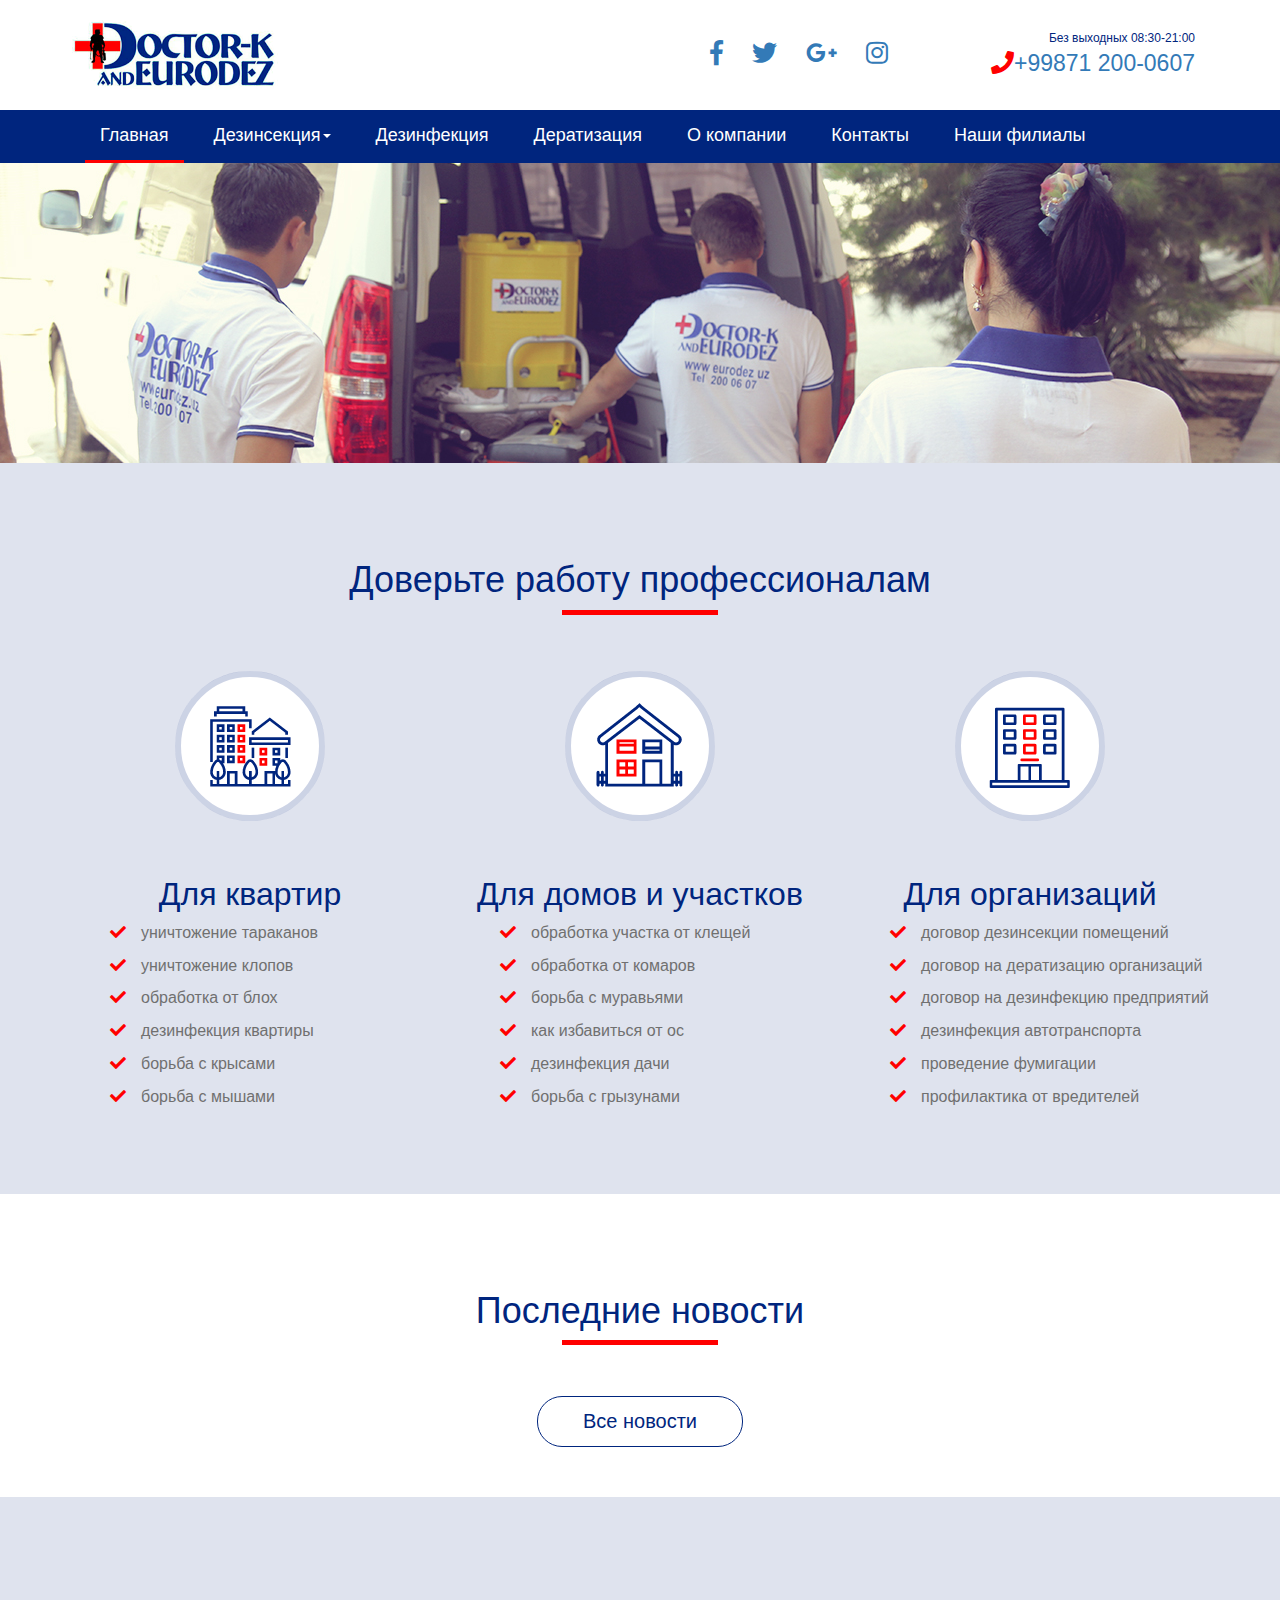
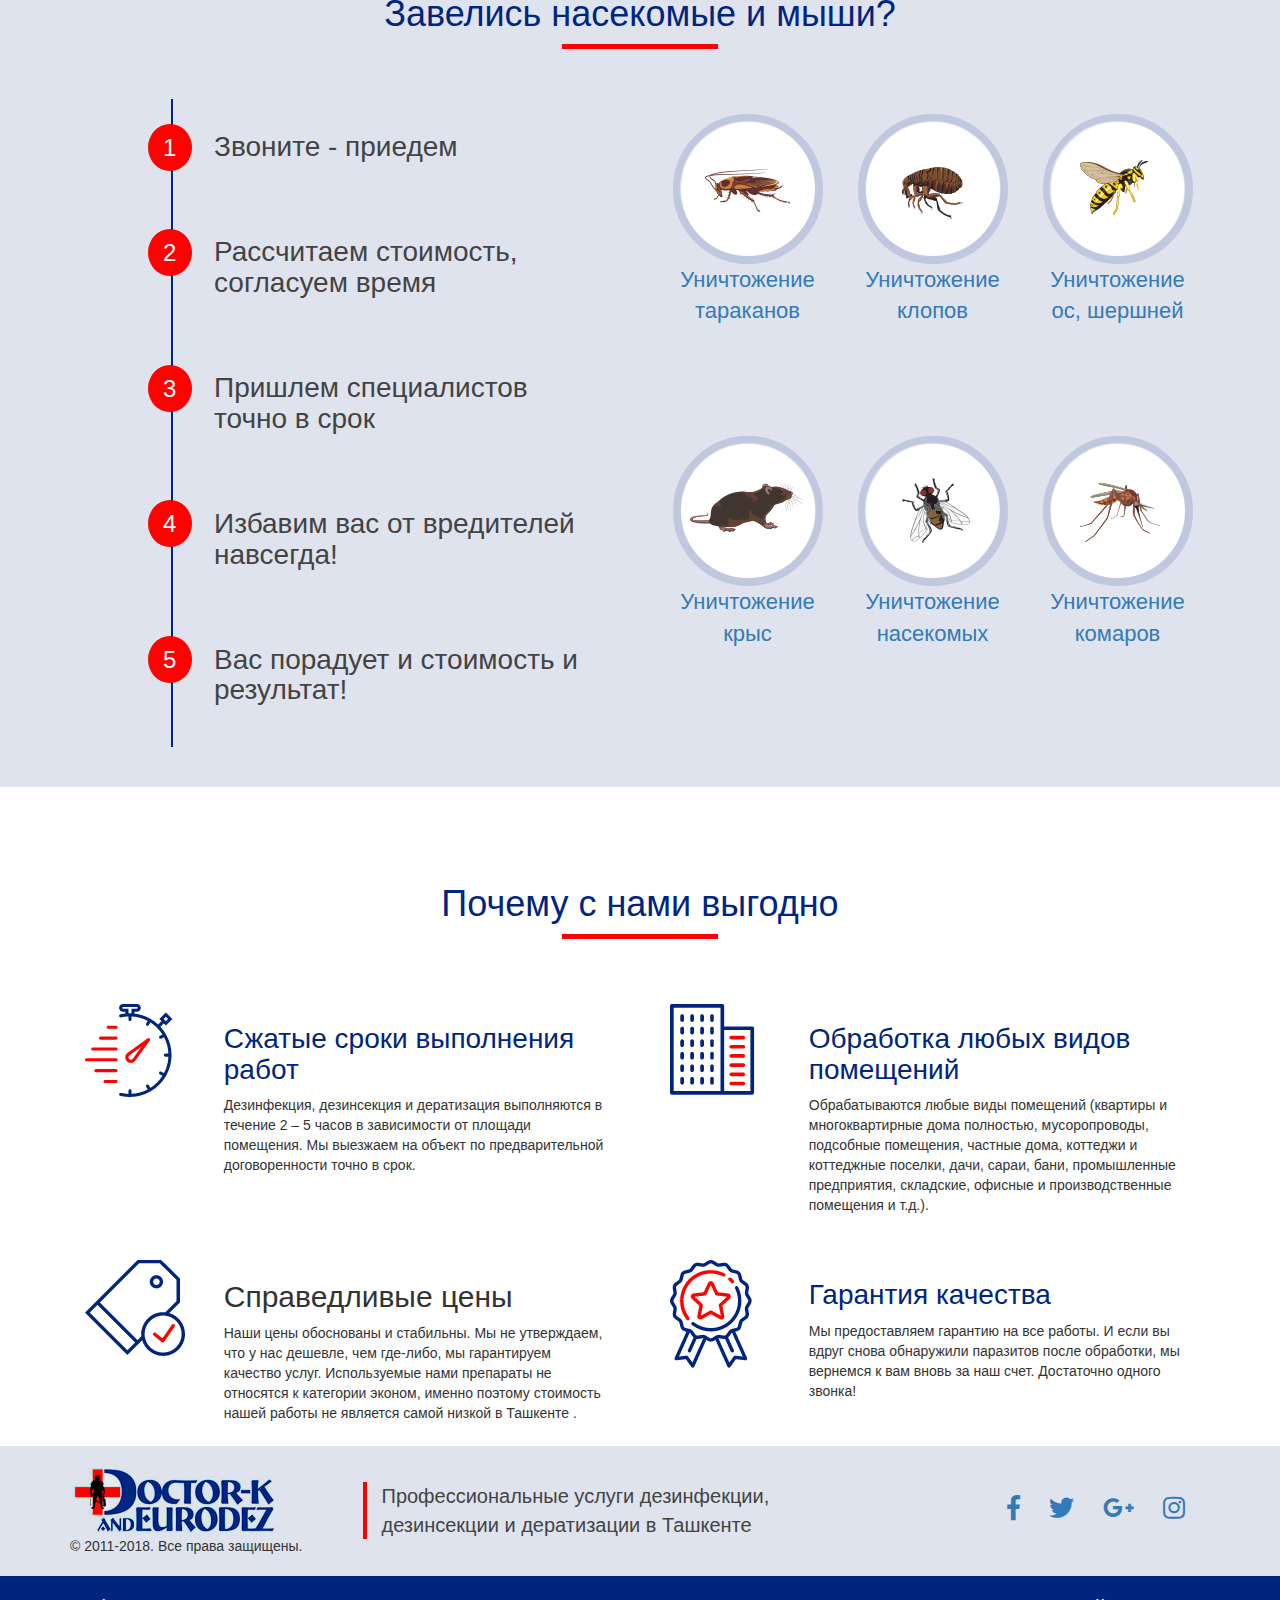
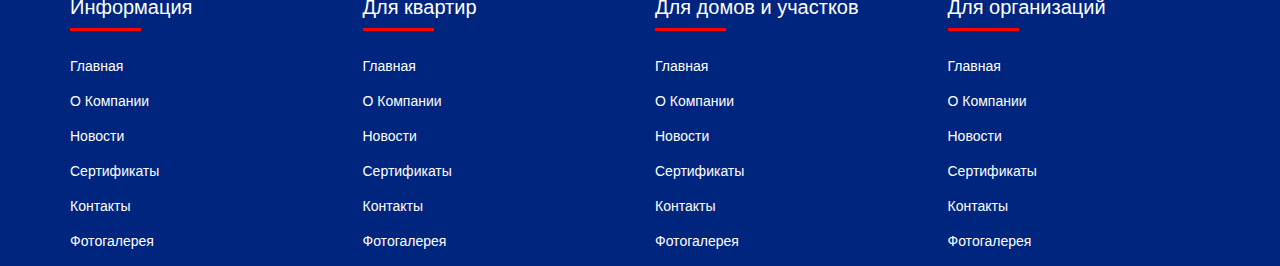
<file: index.html>
<!DOCTYPE html>
<html>
<head>
	<title>Eurodez</title>
	<meta charset="utf-8">
	<link rel="stylesheet" type="text/css" href="css/bootstrap.css">
	<link rel="stylesheet" type="text/css" href="css/style.css">
	<link rel="stylesheet" type="text/css" href="css/responsive.css">
	<link rel="stylesheet" type="text/css" href="css/fontawesome-all.min.css">
	<link rel="stylesheet" type="text/css" href="css/animate.css">
	<link rel="stylesheet" type="text/css" href="css/jquery.bxslider.css">
	<link rel="stylesheet" type="text/css" href="css/owl.carousel.css">
	<meta name="viewport" content="width=device-width, initial-scale=1.0">
</head>
<body>
	<section class="section">
		<article class="container">
			<div class="col-md-6 left-logo">
				<a href="">
					<img src="img/logo.png">
				</a>
			</div>
			<div class="col-md-6">
				<div class="col-md-6 social">
					<ul>
						<li>
							<a class="fab fa-facebook-f" href=""></a>
						</li>
						<li>
							<a class="fab fa-twitter" href=""></a>
						</li>
						<li>
							<a class="fab fa-google-plus-g" href=""></a>
						</li>
						<li>
							<a class="fab fa-instagram" href=""></a>
						</li>
					</ul>
				</div>
				<div class="col-md-6 head-contact">
					<ul>
						<li>
							Без выходных 08:30-21:00
						</li>
						<li>
							<span class="mobile-icon fas fa-phone"></span><a href=""><span>+99871</span> 200-0607</a>
						</li>
					</ul>
				</div>
			</div>
		</article>
	</section>
	<section id="navbar" class="section top-navbar-section">
		<article class="container">
			<nav class="navbar navbar-inverse top-navbar">
			  <div class="container-fluid">
			    <div class="navbar-header">
			      <button type="button" class="navbar-toggle" data-toggle="collapse" data-target="#myNavbar">
			        <span class="icon-bar"></span>
			        <span class="icon-bar"></span>
			        <span class="icon-bar"></span> 
			      </button>
			      <a class="navbar-brand logo-mobile" href="#">
			      	<img src="img/logo.png">
			      </a>
			    </div>
			    <div class="collapse navbar-collapse" id="myNavbar">
			      <ul class="nav navbar-nav top-navbar-list">
			        <li class="active"><a href="#">Главная</a></li>
			        <li class="dropdown">
			          <a class="dropdown-toggle" data-toggle="dropdown" href="#">Дезинсекция<span class="caret"></span></a>
			          <ul class="dropdown-menu dezin-dropdown">
			            <li><a href="#">Page 1-1</a></li>
			            <li><a href="#">Page 1-2</a></li>
			            <li><a href="#">Page 1-3</a></li>
			          </ul>
			        </li>
			        <li><a href="#">Дезинфекция</a></li> 
			        <li><a href="#">Дератизация</a></li>
			        <li><a href="#">О компании</a></li> 
			        <li><a href="#">Контакты</a></li> 
			        <li><a href="#">Наши филиалы</a></li> 
			      </ul>
			    </div>
			  </div>
			</nav>
		</article>
	</section>
	<section class="section">
		<ul id="slides">
		    <li style="background:url(img/1.jpg); background-size: cover;" class="slide showing">
		    	
		    </li>
		    <li style="background:url(img/2.jpg); background-size: cover;" class="slide">
		    	
		    </li>
		    <li style="background:url(img/3.jpg); background-size: cover;" class="slide">
		    	
		    </li>
		    <li style="background:url(img/4.jpg); background-size: cover;" class="slide">
		    	
		    </li>
		</ul>
	</section>
	<section class="section service-organization">
		<article class="container">
			<div class="col-md-12 section-title">
				<h1>Доверьте работу профессионалам</h1>
			</div>
			
			<div class="wow shake col-md-4 service-item">
				<img src="img/company.png">
				<h2>Для квартир</h2>
				<ul>
					<li>
						<span class="fas fa-check"></span>уничтожение тараканов
					</li>
					<li>
						<span class="fas fa-check"></span>уничтожение клопов

					</li>
					<li>
						<span class="fas fa-check"></span>обработка от блох
					</li>
					<li>
						<span class="fas fa-check"></span>дезинфекция квартиры
					</li>
					<li>
						<span class="fas fa-check"></span>борьба с крысами
					</li>
					<li>
						<span class="fas fa-check"></span>борьба с мышами
					</li>
				</ul>
			</div>
			
			<div class="wow shake col-md-4 service-item">
				<img src="img/home.png">
				<h2>Для домов и участков</h2>
				<ul>
					<li>
						<span class="fas fa-check"></span>обработка участка от клещей
					</li>
					<li>
						<span class="fas fa-check"></span>обработка от комаров

					</li>
					<li>
						<span class="fas fa-check"></span>борьба с муравьями
					</li>
					<li>
						<span class="fas fa-check"></span>как избавиться от ос
					</li>
					<li>
						<span class="fas fa-check"></span>дезинфекция дачи
					</li>
					<li>
						<span class="fas fa-check"></span>борьба с грызунами
					</li>
				</ul>
			</div>
			<div class="wow shake col-md-4 service-item">
				<img src="img/organization.png">
				<h2>Для организаций</h2>
				<ul>
					<li>
						<span class="fas fa-check"></span>договор дезинсекции помещений
					</li>
					<li>
						<span class="fas fa-check"></span>договор на дератизацию организаций

					</li>
					<li>
						<span class="fas fa-check"></span>договор на дезинфекцию предприятий
					</li>
					<li>
						<span class="fas fa-check"></span>дезинфекция автотранспорта
					</li>
					<li>
						<span class="fas fa-check"></span>проведение фумигации
					</li>
					<li>
						<span class="fas fa-check"></span>профилактика от вредителей
					</li>
				</ul>
			</div>
		</article>
	</section>

	<section class="section">
		<article class="container">
			<div class="col-md-12 section-title">
				<h1>Последние новости</h1>
			</div>
			<div class="col-md-12">
				<div class="owl-carousel owl-theme">
		            <div class="items">
		              <img class="img-responsive" src="img/gebrisid.jpg">
		              <a href="">Устранение запахов жилые помещения (квартиры, коттеджи, дачи)</a>
		            </div>
		            <div class="items">
		              <img class="img-responsive" src="img/gebrisid.jpg">
		               <a href="">Купить Гербициды цена - Средства защиты растений, все гербициды пестициды.</a>
		            </div>
		            <div class="items">
		              <img class="img-responsive" src="img/gebrisid.jpg">
		               <a href="">Doctor K and Eurodez с этого года начинает продажу препаратов оптом и в розницу.</a>
		            </div>
		            <div class="items">
		              <img class="img-responsive" src="img/gebrisid.jpg">
		               <a href="">Doctor K and Eurodez с этого года начинает продажу препаратов оптом и в розницу.</a>
		            </div>
		        </div>
			</div>
			<div class="col-md-12">
				<a class="news-button" href="">Все новости</a>
			</div>
		</article>
	</section>

	<section class="section service-organization">
		<article class="container">
			<div class="col-md-12 section-title">
				<h1>Завелись насекомые и мыши?</h1>
			</div>
			<div class="col-md-6">
				<div class="process">
					<div class="process-panel">
		                <div class="process-body">
		                	<span class="process-number">1</span>
		        			<h4 class="title">Звоните - приедем</h4>
		                </div>
		            </div>
		            <div class="process-panel">
		                <div class="process-body">
		                	<span class="process-number">2</span>
		        			<h4 class="title">Рассчитаем стоимость, согласуем время</h4>
		                </div>
		            </div>
		            <div class="process-panel">
		                <div class="process-body">
		                	<span class="process-number">3</span>
		        			<h4 class="title">Пришлем специалистов точно в срок</h4>
		                </div>
		            </div>
		            <div class="process-panel">
		                <div class="process-body">
		                	<span class="process-number">4</span>
		        			<h4 class="title">Избавим вас от вредителей навсегда!</h4>
		                </div>
		            </div>
		            <div class="process-panel">
		                <div class="process-body">
		                	<span class="process-number">5</span>
		        			<h4 class="title">Вас порадует и стоимость и результат!</h4>
		                </div>
		            </div>
				</div>
			</div>
			<div id="qwerty" class="col-md-6">
				<div class="col-sm-4 insects">
					<img src="img/1.png">
					<a href="">Уничтожение тараканов</a>
				</div>
				<div class="col-sm-4 insects">
					<img src="img/2.png">
					<a href="">Уничтожение клопов</a>
				</div>
				<div class="col-sm-4 insects">
					<img src="img/3.png">
					<a href="">Уничтожение ос, шершней</a>
				</div>
				<div class="col-sm-4 insects">
					<img src="img/4.png">
					<a href="">Уничтожение крыс</a>
				</div>
				<div class="col-sm-4 insects">
					<img src="img/5.png">
					<a href="">Уничтожение насекомых</a>
				</div>
				<div class="col-sm-4 insects">
					<img src="img/6.png">
					<a href="">Уничтожение комаров</a>
				</div>
				</div>
		</article>
	</section>
	<section class="section">
		<article class="container">
			<div class="col-md-12 margintopbottom section-title">
				<h1>Почему с нами выгодно</h1>
			</div>
			<div class="col-md-6 why">
				<div class="col-sm-3">
					<img src="img/stopwatch.png">
				</div>
				<div class="col-sm-9">
					<h2>Сжатые сроки выполнения работ</h2>
					Дезинфекция, дезинсекция и дератизация выполняются в течение 2 – 5 часов в зависимости от площади помещения. Мы выезжаем на объект по предварительной договоренности точно в срок.
				</div>
			</div>
			<div class="col-md-6 why">
				<div class="col-sm-3">
					<img src="img/building.png">
				</div>
				<div class="col-sm-9">
					<h2>Обработка любых видов помещений</h2>
					Обрабатываются любые виды помещений (квартиры и многоквартирные дома полностью, мусоропроводы, подсобные помещения, частные дома, коттеджи и коттеджные поселки, дачи, сараи, бани, промышленные предприятия, складские, офисные и производственные помещения и т.д.).
				</div>
			</div>
			<div class="col-md-6 .why ">
				<div class="col-sm-3">
					<img src="img/price-tag.png">
				</div>
				<div class="col-sm-9">
					<h2>Справедливые цены</h2>
					Наши цены обоснованы и стабильны. Мы не утверждаем, что у нас дешевле, чем где-либо, мы гарантируем качество услуг. Используемые нами препараты не относятся к категории эконом, именно поэтому стоимость нашей работы не является самой низкой в Ташкенте .
				</div>
			</div>
			<div class="col-md-6 why">
				<div class="col-sm-3">
					<img src="img/medal.png">
				</div>
				<div class="col-sm-9">
					<h2>Гарантия качества</h2>
					Мы предоставляем гарантию на все работы. И если вы вдруг снова обнаружили паразитов после обработки, мы вернемся к вам вновь за наш счет. Достаточно одного звонка!
				</div>
			</div>
		</article>
	</section>
	<section class="section footer-top service-organization">
		<article class="container">
			<div class="col-md-3 logo-footer">
				<a href="">
					<img src="img/logo.png">
				</a>
				<span>© 2011-2018. Все права защищены.</span>
			</div>
			<div class="col-md-5">
				<div class="company-slogan">
					Профессиональные услуги дезинфекции, 
					дезинсекции и дератизации в Ташкенте
				</div>
			</div>
			<div class="col-md-4 social social-right">
				<ul>
					<li>
						<a class="fab fa-facebook-f" href=""></a>
					</li>
					<li>
						<a class="fab fa-twitter" href=""></a>
					</li>
					<li>
						<a class="fab fa-google-plus-g" href=""></a>
					</li>
					<li>
						<a class="fab fa-instagram" href=""></a>
					</li>
				</ul>
			</div>
		</article>
	</section>
	
	<section class="section footer">
		<article class="container">
			<div class="col-md-3 footer-item">
				<div>
					<h2>Информация</h2>
				</div>
				<ul>
					<li>
                        <a href="">Главная</a>
					</li>
					<li>
						<a href="">О Компании</a>
					</li>
					<li>
						<a href="">Новости</a>
					</li>
					<li>
						<a href="">Сертификаты</a>
					</li>
					<li>
						<a href="">Контакты</a>
					</li>
					<li>
						<a href="">Фотогалерея</a>
					</li>
				</ul>
			</div>
			<div class="col-md-3 footer-item">
				<div>
					<h2>Для квартир</h2>
				</div>

				<ul>
					<li>
                        <a href="">Главная</a>
					</li>
					<li>
						<a href="">О Компании</a>
					</li>
					<li>
						<a href="">Новости</a>
					</li>
					<li>
						<a href="">Сертификаты</a>
					</li>
					<li>
						<a href="">Контакты</a>
					</li>
					<li>
						<a href="">Фотогалерея</a>
					</li>
				</ul>
			</div>
			<div class="col-md-3 footer-item">
				<div>
					<h2>Для домов и участков</h2>
				</div>
				<ul>
					<li>
                        <a href="">Главная</a>
					</li>
					<li>
						<a href="">О Компании</a>
					</li>
					<li>
						<a href="">Новости</a>
					</li>
					<li>
						<a href="">Сертификаты</a>
					</li>
					<li>
						<a href="">Контакты</a>
					</li>
					<li>
						<a href="">Фотогалерея</a>
					</li>
				</ul>
			</div>
			<div class="col-md-3 footer-item">
				<div>
					<h2>Для организаций</h2>
				</div>

				<ul>
					<li>
                        <a href="">Главная</a>
					</li>
					<li>
						<a href="">О Компании</a>
					</li>
					<li>
						<a href="">Новости</a>
					</li>
					<li>
						<a href="">Сертификаты</a>
					</li>
					<li>
						<a href="">Контакты</a>
					</li>
					<li>
						<a href="">Фотогалерея</a>
					</li>
				</ul>
			</div>
		</article>
	</section>
	
	<p onclick="topFunction()" id="myBtn" title="Go to top">Top</p>

	<script src="js/jquery.js"></script>
	<script src="js/wow.js"></script>
	<script src="js/bootstrap.js"></script>
	<script src="js/main.js"></script>
	<script type="text/javascript">
		
         wow.init();
		setInterval(nextSlide, 3000);
	</script>
</body>
</html>
</file>
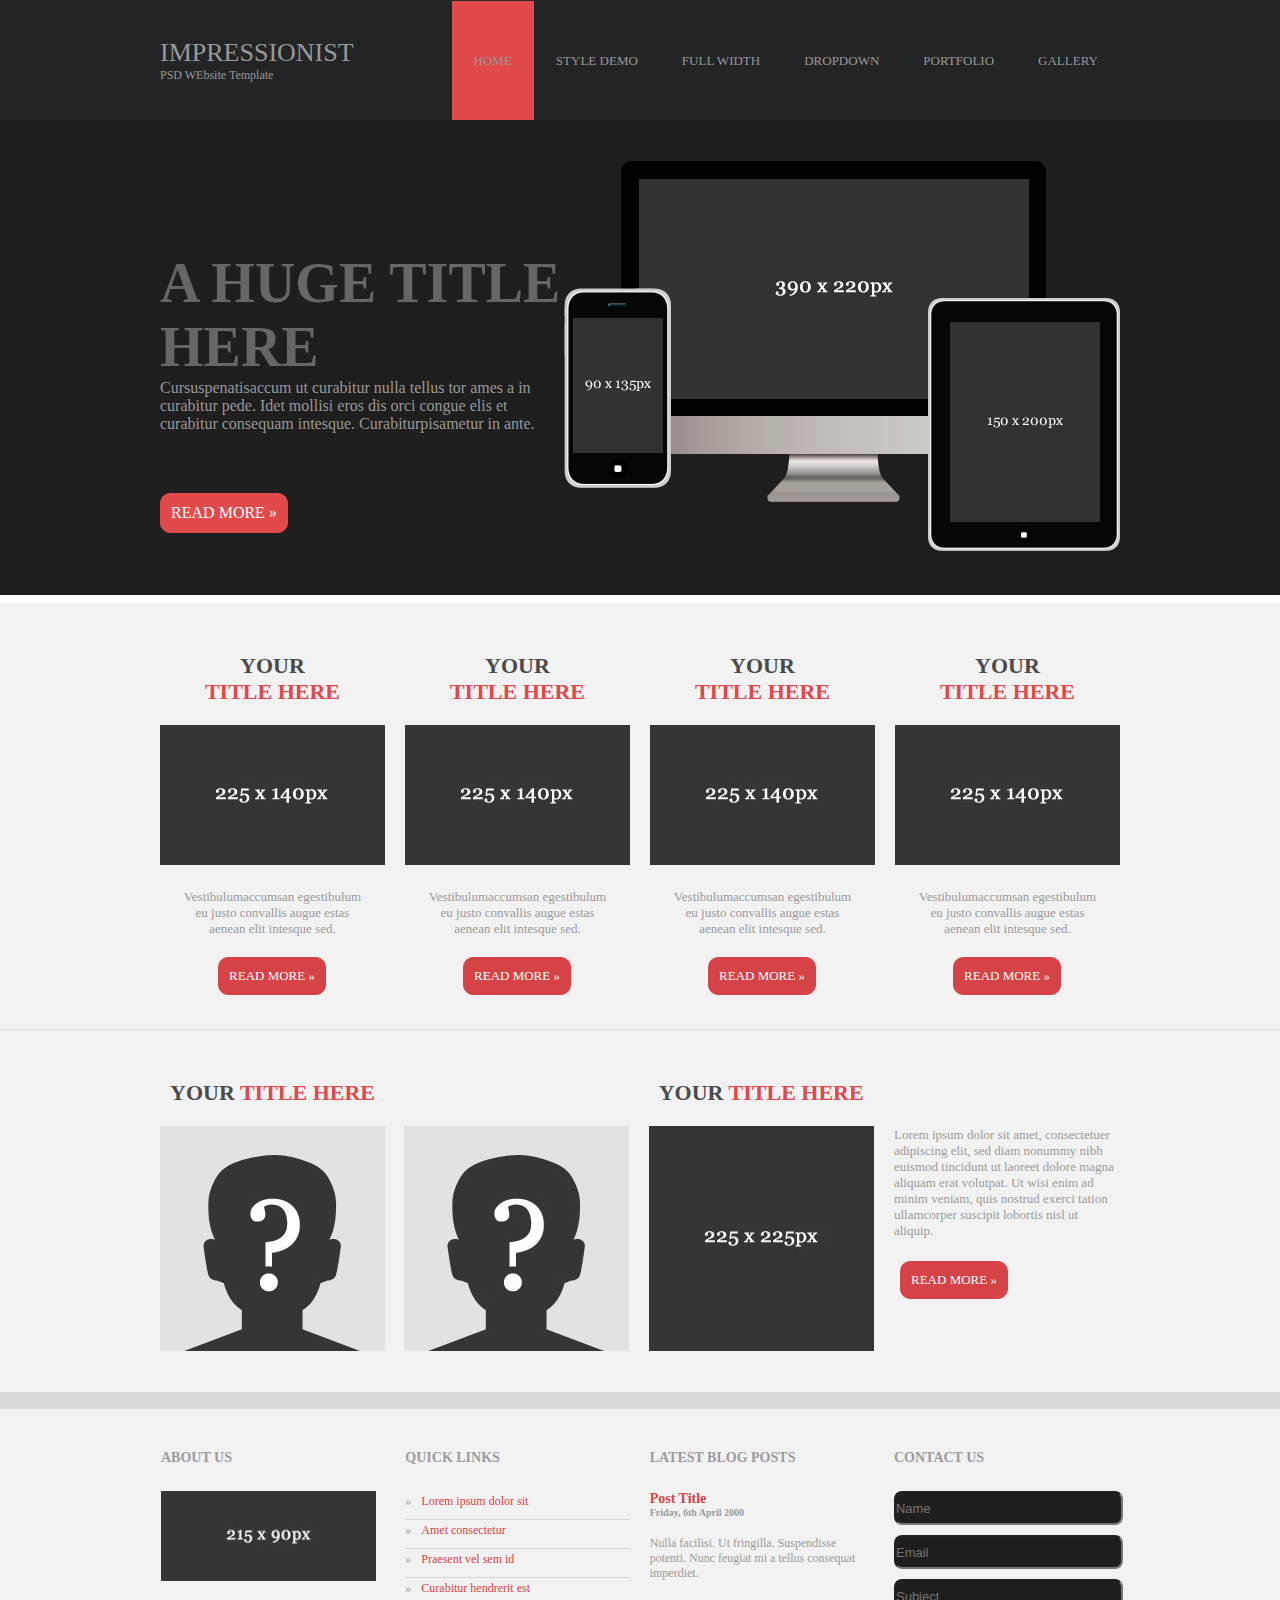
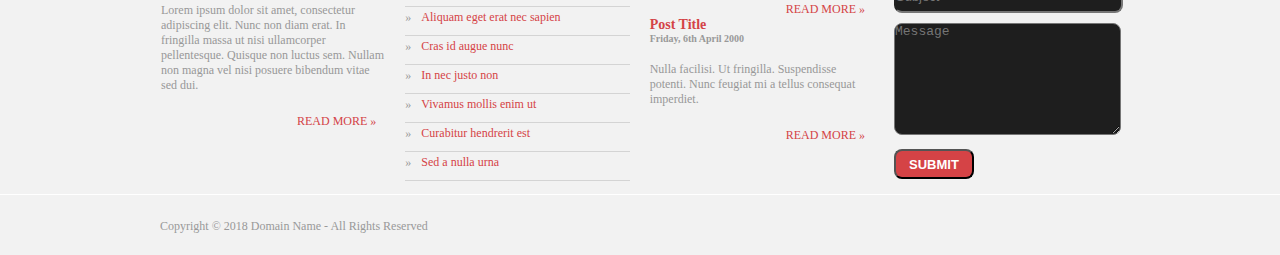
<file: newsite/index.html>
<!DOCTYPE html>
<html lang="en">
<head>
    <title>IMPRESSIONIST</title>
    <meta charset="UTF-8">
    <meta name="viewport" content="width=device-width, initial-scale=1.0">
    <link rel="stylesheet" type="text/css" href="css/style.css">
    <link rel="stylesheet" type="text/css" href="css/fontawesome-all.css">
    <link rel="stylesheet" type="text/css" href="css/responsive.css" >
    <link rel="shortcut icon" href="http://eurodez.uz/wp-content/themes/eurodez/images/logo-d.png" type="image/icon"/>
<body>
 <section class="section header">
		<article class="container top-menu">
		<a class="logo" href="">
		    IMPRESSIONIST
		    <span>PSD WEbsite Template</span>
		</a>
				<ul>
					<li>
						<a class="active" href="">HOME</a>
						
					</li>
					<li>
					<a href="">STYLE DEMO</a>
						
					</li>
					<li>
						<a href="">FULL WIDTH</a>
						
					</li>
					<li>
						<a href="">DROPDOWN</a>
						
					</li>
					<li>
						<a href="">PORTFOLIO</a>
						
					</li>
					<li>
						<a href="">GALLERY</a>
						
					</li>
					
				</ul>
			
			
			
		</article>
	</section>
	
	<section class="section slider">
		<article class="container slide-content">
		<div class="left-slade">
		    <h1>A HUGE TITLE HERE</h1>
		    <p>Cursuspenatisaccum ut curabitur nulla tellus tor ames a in curabitur pede. Idet mollisi eros dis orci congue elis et curabitur consequam intesque. Curabiturpisametur in ante.</p>
		    <a href="">READ MORE »</a>
		</div>
		<div class="right-slade">
            <a href=""><img src="img/gadgets.png"></a>
		</div>
		
		
		</article>
	</section>
	
	<section class="section information">
		<article class="container info-content">
		<div class="first-info">
            <h1>YOUR <span>TITLE HERE</span></h1>
            <a href=""><img src="img/225x140.jpg"> </a>
		    <p>Vestibulumaccumsan egestibulum<br> eu justo convallis augue estas <br> aenean elit intesque sed.</p>
		    <a class="read" href="">READ MORE »</a>
		</div>
		<div class="second-info">
            <h1>YOUR <span>TITLE HERE</span></h1>
            <a href=""><img src="img/225x140.jpg"> </a>
		    <p>Vestibulumaccumsan egestibulum<br> eu justo convallis augue estas <br> aenean elit intesque sed.</p>
		    <a class="read" href="">READ MORE »</a>
		</div>
		<div class="third-info">
            <h1>YOUR <span>TITLE HERE</span></h1>
            <a href=""><img src="img/225x140.jpg"> </a>
		    <p>Vestibulumaccumsan egestibulum<br> eu justo convallis augue estas <br> aenean elit intesque sed.</p>
		    <a class="read" href="">READ MORE »</a>
		</div>
		<div class="fourth-info">
            <h1>YOUR <span>TITLE HERE</span></h1>
            <a href=""><img src="img/225x140.jpg"> </a>
		    <p>Vestibulumaccumsan egestibulum<br> eu justo convallis augue estas <br> aenean elit intesque sed.</p>
		    <a class="read" href="">READ MORE »</a>
		</div>
		
		
		</article>
	</section>
	<section class="section text">
		<article class="container text-content">
		<div class="first-text">
            <h1>YOUR <span>TITLE HERE</span></h1>
            <a href=""><img src="img/who.jpg"> </a>
		    </div>
		<div class="second-text">
            <a href=""><img src="img/who.jpg"> </a>
		    </div>
		<div class="third-text">
            <h1>YOUR <span>TITLE HERE</span></h1>
            <a href=""><img src="img/225x225.jpg"> </a>
		    </div>
		<div class="fourth-text">
            <p>Lorem ipsum dolor sit amet, consectetuer adipiscing elit, sed diam nonummy nibh euismod tincidunt ut laoreet dolore magna aliquam erat volutpat. Ut wisi enim ad minim veniam, quis nostrud exerci tation ullamcorper suscipit lobortis nisl ut aliquip.<br>
		    <a class="text-read" href="">READ MORE »</a>
		</div>
		
		
		</article>
	</section>
	
	<section class="section footer">
		<article class="container footer-content">
		
		<div class="about-us">
            <h1>ABOUT US</h1>
            <a href=""><img src="img/215x90.jpg"> </a><br><br>
            <p>Lorem ipsum dolor sit amet, consectetur adipiscing elit. Nunc non diam erat. In fringilla massa ut nisi ullamcorper pellentesque. Quisque non luctus sem. Nullam non magna vel nisi posuere bibendum vitae sed dui.</p> <br>
            <a class="footer-read 1" href="">READ MORE »</a>
		    </div>
		    
		<div class="quick-links">
          <h1>QUICK LINKS</h1>
           <ul>
               <li>
                   <a href=""><span>»</span>Lorem ipsum dolor sit</a>
                   </li>
                   <li>
                   <a href=""><span>»</span>Amet consectetur</a>
                   </li>
                   <li>
                   <a href=""><span>»</span>Praesent vel sem id</a>
                   </li>
                   <li>
                   <a href=""><span>»</span>Curabitur hendrerit est</a>
                   </li>
                   <li>
                   <a href=""><span>»</span>Aliquam eget erat nec sapien</a>
                   </li>
                   <li>
                   <a href=""><span>»</span>Cras id augue nunc</a>
                   </li>
                   <li>
                   <a href=""><span>»</span>In nec justo non</a>
                   </li>
                   <li>
                   <a href=""><span>»</span>Vivamus mollis enim ut</a>
                   </li>
                   <li>
                   <a href=""><span>»</span>Curabitur hendrerit est</a>
                   </li>
                   <li>
                   <a href=""><span>»</span>Sed a nulla urna</a>
                   </li>
                   </ul>
            </div>
		<div class="latest-blog-posts">
            <h1>LATEST BLOG POSTS</h1>
            <h2>Post Title<span>Friday, 6th April 2000</span></h2><br>
            <p>Nulla facilisi. Ut fringilla. Suspendisse potenti. Nunc feugiat mi a tellus consequat imperdiet.</p><br>
            <a class="footer-read 2" href="">READ MORE »</a><br>
            
            <h2>Post Title<span>Friday, 6th April 2000</span></h2><br>
            <p>Nulla facilisi. Ut fringilla. Suspendisse potenti. Nunc feugiat mi a tellus consequat imperdiet.</p><br>
            <a class="footer-read 3" href="">READ MORE »</a>
            
		    </div>
		<div class="contact-us">
           <h1>CONTACT US</h1>
            <form class="contact">        
         <input class="name name1" type="text" name="user_name" id="user_name" placeholder="Name"> <br>
         <input class="name name2" type="text" name="user_name" id="user_name" placeholder="Email"> <br>
         <input class="name name3" type="text" name="user_name" id="user_name" placeholder="Subject"> <br>
         
       
        <textarea rows="8" cols="29" placeholder="Message"></textarea> <br>
        <input class="name name4"type="submit" name="user_name" value="SUBMIT">
        
        
    </form>
		</div>
        </article>
    </section>
    <section class="section copyright">
        <article class="container copyright-content">
           <div>
               <a class="Ssilka1" href="">Copyright © 2018 Domain Name - All Rights Reserved</a></div>
            <div>
            <a class="Ssilka2" href=""></a>
            </div>
        </article>
    </section>
		
  
   
    
</body>
    </head>
</file>
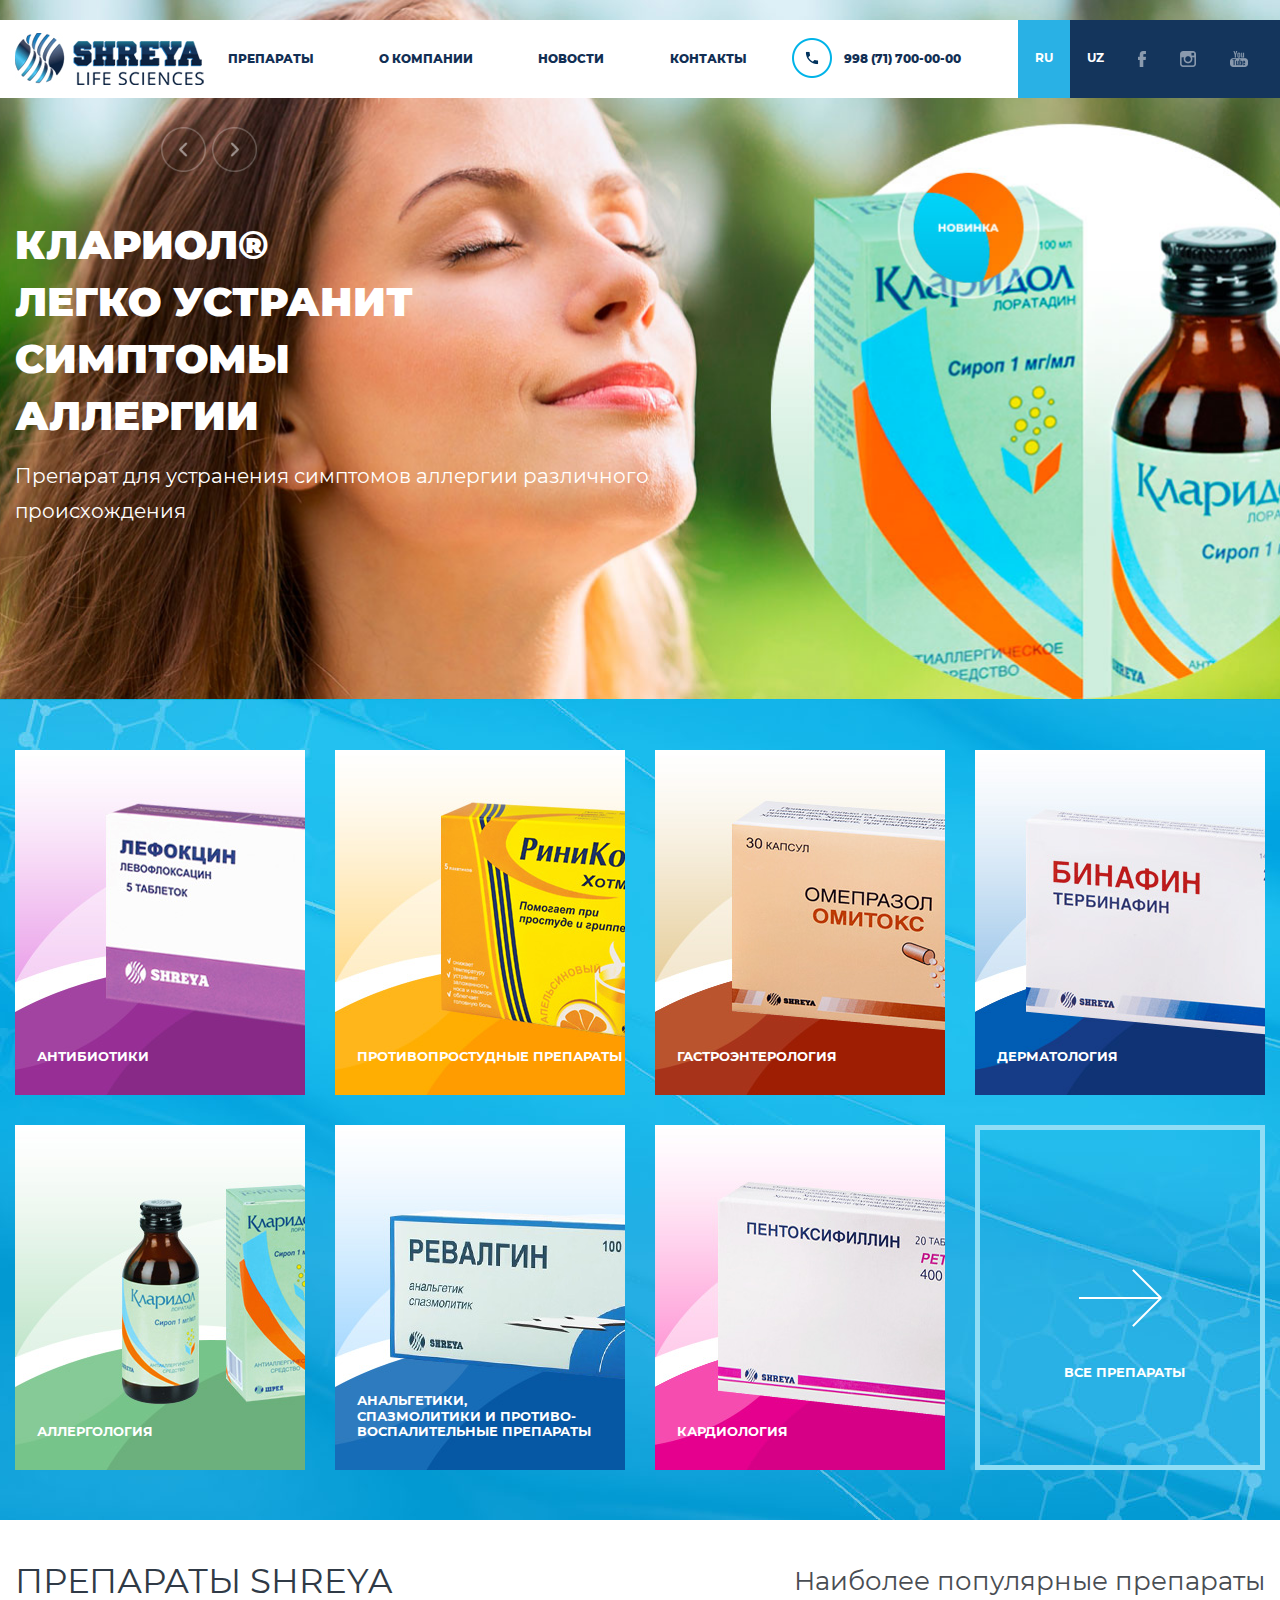
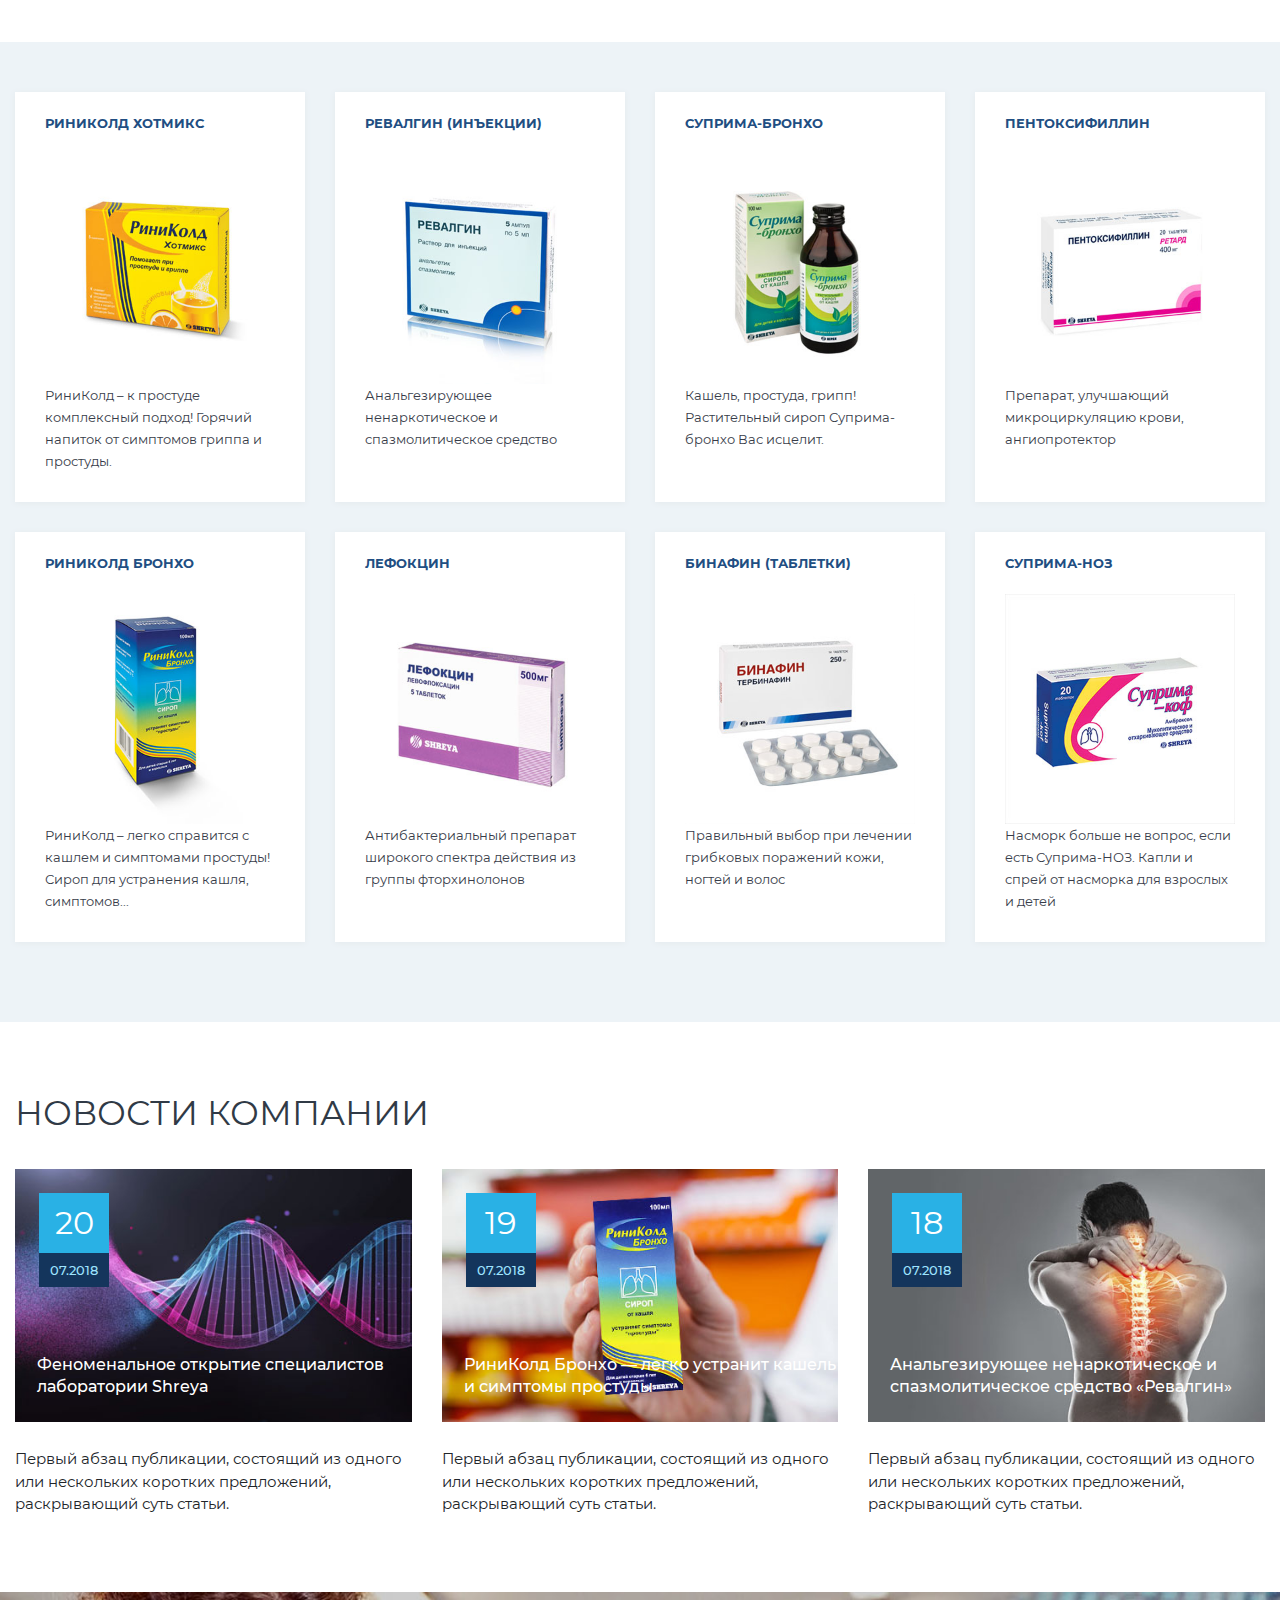
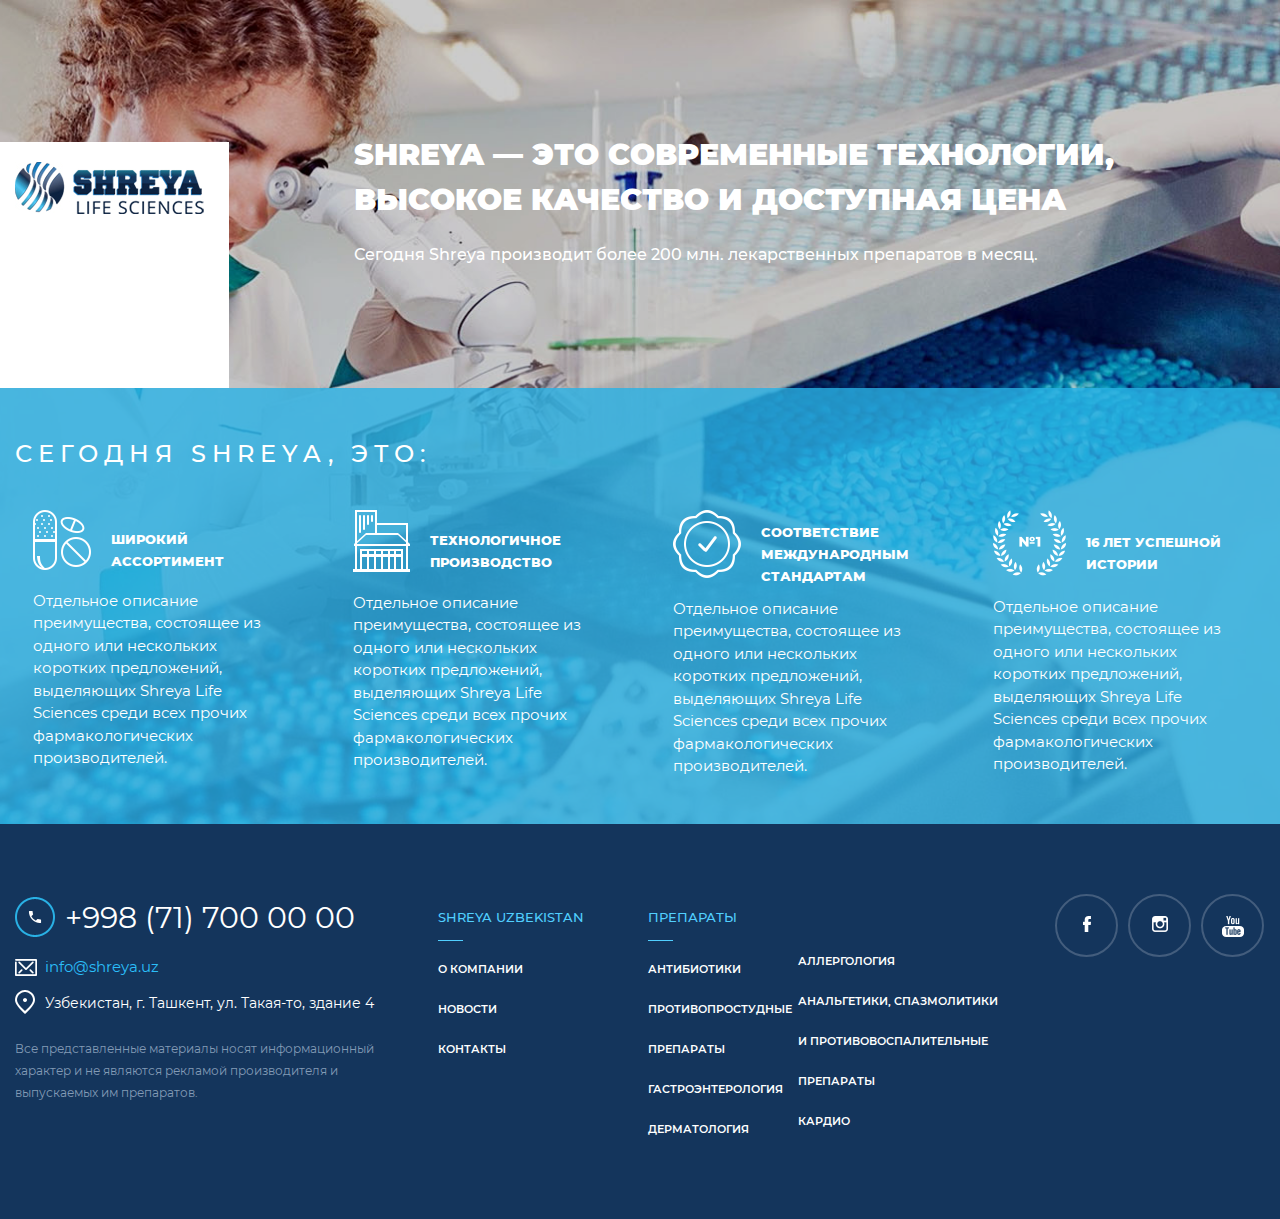
<file: Shreya/index.html>
<!DOCTYPE html>
<html lang="en">
<head>
  <meta charset="UTF-8">
  <meta name="viewport" content="width=device-width, initial-scale=1.0">
  <meta http-equiv="X-UA-Compatible" content="ie=edge">
  <link rel="stylesheet" href="css/bootstrap.min.css">
  <link rel="stylesheet" href="css/all.css">
  <link rel="stylesheet" href="css/style.css">
  <title>Shreya Pharm</title>
</head>
<body>
  <div id="wrapper">
    <!-- Navbar -->
    <nav class="navbar navbar-expand-lg navbar-shreya fixed-top">
      <div class="container">
        <a class="navbar-brand" href="/"><img src="images/logo.jpg" alt=""></a>
        <button class="navbar-toggler collapsed" type="button" data-toggle="collapse" data-target="#navbarSupportedContent" aria-controls="navbarSupportedContent" aria-expanded="false" aria-label="Toggle navigation">
          <span class="navbar-toggler-icon"><i class="fas fa-bars"></i></span>
        </button>

        <div class="collapse navbar-collapse" id="navbarSupportedContent">
          <ul class="navbar-nav mr-auto">
            <li class="nav-item active">
              <a class="nav-link" href="#">Препараты</a>
            </li>
            <li class="nav-item">
              <a class="nav-link" href="#">О компании</a>
            </li>
            <li class="nav-item">
              <a class="nav-link" href="#">Новости</a>
            </li>
            <li class="nav-item">
              <a class="nav-link" href="#">Контакты</a>
            </li>
            <li class="nav-item">
              <a class="nav-link sh-phone" href="#">998 (71) 700-00-00</a>
            </li>
            <li class="nav-item social-items-bg">
              <ul class="social-bar">
                <li class="language active">
                  <a href="#">RU</a>
                </li>
                <li class="language">
                  <a href="#">UZ</a>
                </li>
                <li>
                  <a href="#"><img src="images/icon-face.png"></a>
                </li>
                <li>
                  <a href="#"><img src="images/icon-ins.png"></a>
                </li>
                <li>
                  <a href="#"><img src="images/icon-youtube.png"></a>
                </li>
              </ul>
            </li>
          </ul>
        </div><!-- /. collapse -->
      </div><!-- /. container -->
    </nav><!-- /. navbar -->
    <!-- Carousel -->
    <div id="shreyaCarousel" class="carousel slide" data-ride="carousel" data-interval="200000">
      <div class="carousel-inner">
        <div class="carousel-item active" style="background-image:url(images/slider.jpg);">
          <div class="carousel-caption">
            <div class="container">
              <h1>Клариол® <br> легко устранит <br> симптомы <br> аллергии</h1>
              <p>Препарат для устранения симптомов аллергии различного происхождения </p>
            </div>
          </div>
        </div>
        <div class="carousel-item" style="background-image:url(images/slider.jpg);">
          <div class="carousel-caption">
            <div class="container">
              <h1>Клариол® <br> легко устранит <br> симптомы аллергии</h1>
              <p>Препарат для устранения симптомов аллергии различного происхождения </p>
            </div>
          </div>
        </div>
        <div class="carousel-item" style="background-image:url(images/slider.jpg);">
          <div class="carousel-caption">
            <div class="container">
              <h1>Клариол® <br> легко устранит <br> симптомы аллергии</h1>
              <p>Препарат для устранения симптомов аллергии различного происхождения </p>
            </div>
          </div>
        </div>
      </div>
      <a class="carousel-control-prev" href="#shreyaCarousel" role="button" data-slide="prev">
        <span class="carousel-control-prev-icon" aria-hidden="true"></span>
        <span class="sr-only">Previous</span>
      </a>
      <a class="carousel-control-next" href="#shreyaCarousel" role="button" data-slide="next">
        <span class="carousel-control-next-icon" aria-hidden="true"></span>
        <span class="sr-only">Next</span>
      </a>
    </div><!-- /. Carousel -->
    <!-- DRAG -->
    <section class="drag">
      <div class="container">
        <div class="row">
          <div class="col-sm-6 col-md-4 col-lg-3">
            <a href="#" class="drag-item">
              <img src="images/categories/1.jpg" alt="">
              <h3 class="drug-title">Антибиотики</h3>
            </a><!-- drag-item -->
          </div>
          <div class="col-sm-6 col-md-4 col-lg-3">
            <a href="#"  class="drag-item">
              <img src="images/categories/2.jpg" alt="">
              <h3 class="drug-title">Противопростудные препараты</h3>
            </a><!-- drag-item -->
          </div>
          <div class="col-sm-6 col-md-4 col-lg-3">
            <a href="#"  class="drag-item">
              <img src="images/categories/3.jpg" alt="">
              <h3 class="drug-title">Гастроэнтерология</h3>
            </a><!-- drag-item -->
          </div>
          <div class="col-sm-6 col-md-4 col-lg-3">
            <a href="#"  class="drag-item">
              <img src="images/categories/4.jpg" alt="">
              <h3 class="drug-title">Дерматология</h3>
            </a><!-- drag-item -->
          </div>
          <div class="col-sm-6 col-md-4 col-lg-3">
            <a href="#"  class="drag-item">
              <img src="images/categories/5.jpg" alt="">
              <h3 class="drug-title">Аллергология</h3>
            </a><!-- drag-item -->
          </div>
          <div class="col-sm-6 col-md-4 col-lg-3">
            <a href="#"  class="drag-item">
              <img src="images/categories/6.jpg" alt="">
              <h3 class="drug-title">Анальгетики, <br> спазмолитики и противо- <br> воспалительные препараты</h3>
            </a><!-- drag-item -->
          </div>
          <div class="col-sm-6 col-md-4 col-lg-3">
            <a href="#"  class="drag-item">
              <img src="images/categories/7.jpg" alt="">
              <h3 class="drug-title">Кардиология</h3>
            </a><!-- drag-item -->
          </div>
          <div class="col-sm-6 col-md-4 col-lg-3">
            <a href="#"  class="drag-item last-one">
              <img src="images/categories/arrow.png" alt="">
              <h3 class="drug-title">Все препараты</h3>
            </a><!-- drag-item -->
          </div>
        </div><!-- /. row -->
      </div><!-- /. container -->
    </section><!-- END DRAG -->
    <!-- PRODUCTS -->
    <section class="products">
      <div class="products-header">
        <div class="container">
          <h2 class="title">Препараты Shreya</h2>
          <h4>Наиболее популярные препараты</h4>
        </div><!-- /. container -->
      </div><!-- /. products-header -->
      <div class="container">
        <div class="row row-eq-height">
          <div class="col-sm-6 col-md-4 col-lg-3">
            <a href="#" class="product-item">
              <h5 class="product-title">РиниКолд Хотмикс</h5>
              <img src="images/drugs/1.jpg" alt="">
              <p class="product-desc">РиниКолд – к простуде комплексный подход! Горячий напиток от симптомов гриппа и простуды.</p>
            </a><!-- /. product-item -->
          </div>
          <div class="col-sm-6 col-md-4 col-lg-3">
            <a  href="#" class="product-item">
              <h5 class="product-title">Ревалгин (инъекции)</h5>
              <img src="images/drugs/2.jpg" alt="">
              <p class="product-desc">Анальгезирующее ненаркотическое и спазмолитическое средство </p>
            </a><!-- /. product-item -->
          </div>
          <div class="col-sm-6 col-md-4 col-lg-3">
            <a href="#" class="product-item">
              <h5 class="product-title">Суприма-бронхо </h5>
              <img src="images/drugs/3.jpg" alt="">
              <p class="product-desc">Кашель, простуда, грипп! Растительный сироп Суприма-бронхо Вас исцелит.</p>
            </a><!-- /. product-item -->
          </div>
          <div class="col-sm-6 col-md-4 col-lg-3">
            <a href="#" class="product-item">
              <h5 class="product-title">Пентоксифиллин</h5>
              <img src="images/drugs/4.jpg" alt="">
              <p class="product-desc">Препарат, улучшающий микроциркуляцию крови, ангиопротектор</p>
            </a><!-- /. product-item -->
          </div>
          <div class="col-sm-6 col-md-4 col-lg-3">
            <a href="#" class="product-item">
              <h5 class="product-title">РиниКолд Бронхо</h5>
              <img src="images/drugs/5.jpg" alt="">
              <p class="product-desc">РиниКолд – легко справится с кашлем и симптомами простуды!  Сироп для устранения кашля, симптомов...</p>
            </a><!-- /. product-item -->
          </div>
          <div class="col-sm-6 col-md-4 col-lg-3">
            <a href="#" class="product-item">
              <h5 class="product-title">Лефокцин</h5>
              <img src="images/drugs/6.jpg" alt="">
              <p class="product-desc">Антибактериальный препарат широкого спектра действия из группы фторхинолонов </p>
            </a><!-- /. product-item -->
          </div>
          <div class="col-sm-6 col-md-4 col-lg-3">
            <a href="#" class="product-item">
              <h5 class="product-title">Бинафин (таблетки)</h5>
              <img src="images/drugs/7.jpg" alt="">
              <p class="product-desc">Правильный выбор при лечении грибковых поражений кожи, ногтей и волос </p>
            </a><!-- /. product-item -->
          </div>
          <div class="col-sm-6 col-md-4 col-lg-3">
            <a href="#" class="product-item">
              <h5 class="product-title">Суприма-НОЗ</h5>
              <img src="images/drugs/8.jpg" alt="">
              <p class="product-desc">Насморк больше не вопрос, если есть Суприма-НОЗ. Капли и спрей от насморка для взрослых и детей </p>
            </a><!-- /. product-item -->
          </div>
        </div><!-- /. row -->
      </div><!-- /. container -->
    </section>
    <!-- END PRODUCTS -->
    <!-- Publications -->
    <section class="publication">
      <div class="container">
        <h2 class="publication-title">Новости компании</h2>
        <div class="row">
          <div class="col-sm-6 col-md-4">
            <div class="news-item">
              <img src="images/publications/1.jpg" alt="" class="img-fluid">
              <h4 class="news-title"><a href="#">Феноменальное открытие специалистов лаборатории Shreya</a></h4>
              <p>Первый абзац публикации, состоящий из одного или нескольких коротких предложений, раскрывающий суть статьи.</p>
              <div class="date">
                <span class="day">20</span>
                <span class="months">07.2018</span>
              </div>
            </div>
          </div>
          <div class="col-sm-6 col-md-4">
            <div class="news-item">
              <img src="images/publications/2.jpg" alt="" class="img-fluid">
              <h4 class="news-title"><a href="#">РиниКолд Бронхо — легко устранит кашель и симптомы простуды</a></h4>
              <p>Первый абзац публикации, состоящий из одного или нескольких коротких предложений, раскрывающий суть статьи.</p>
              <div class="date">
                <span class="day">19</span>
                <span class="months">07.2018</span>
              </div>
            </div>
          </div>
          <div class="col-sm-6 col-md-4 last-publ-item">
            <div class="news-item">
              <img src="images/publications/3.jpg" alt="" class="img-fluid">
              <h4 class="news-title"><a href="#">Анальгезирующее ненаркотическое и спазмолитическое средство «Ревалгин»</a></h4>
              <p>Первый абзац публикации, состоящий из одного или нескольких коротких предложений, раскрывающий суть статьи.</p>
              <div class="date">
                <span class="day">18</span>
                <span class="months">07.2018</span>
              </div>
            </div>
          </div>
        </div><!-- /. row -->
      </div><!-- /. container -->
    </section>
    <!-- End Publications -->
    <!-- About -->
    <section class="about">
      <div class="about-first-block">
        <div class="container d-flex">
          <div class="logo-block mr-auto">
            <img src="images/logo.jpg" alt="">
          </div>
          <div class="text-block ml-auto">
            <h1>Shreya — это современные технологии, высокое качество и доступная цена</h1>
            <p> Сегодня Shreya производит более 200 млн. лекарственных препаратов в месяц.</p>
          </div>
        </div><!-- /. container -->
      </div><!-- /. about-first-block -->
      <div class="featers">
        <div class="container">
          <h3 class="features-title">Сегодня shreya, это:</h3>
          <div class="row">
            <div class="col-sm-6 col-lg-3">
              <div class="feature">
                <header class="d-flex align-items-center">
                  <img src="images/about/1.png" alt="">
                  <h4>Широкий ассортимент</h4>
                </header>
                <aside>
                  <p>Отдельное описание преимущества, состоящее из одного или нескольких коротких предложений, выделяющих Shreya Life Sciences среди всех прочих фармакологических производителей.</p>
                </aside>
              </div>
            </div>
            <div class="col-sm-6 col-lg-3">
              <div class="feature">
                <header class="d-flex align-items-center">
                  <img src="images/about/2.png" alt="">
                  <h4>Технологичное производство</h4>
                </header>
                <aside>
                  <p>Отдельное описание преимущества, состоящее из одного или нескольких коротких предложений, выделяющих Shreya Life Sciences среди всех прочих фармакологических производителей.</p>
                </aside>
              </div>
            </div>
            <div class="col-sm-6 col-lg-3">
              <div class="feature">
                <header class="d-flex align-items-center">
                  <img src="images/about/3.png" alt="">
                  <h4>Соответствие международным стандартам</h4>
                </header>
                <aside>
                  <p>Отдельное описание преимущества, состоящее из одного или нескольких коротких предложений, выделяющих Shreya Life Sciences среди всех прочих фармакологических производителей.</p>
                </aside>
              </div>
            </div>
            <div class="col-sm-6 col-lg-3">
              <div class="feature">
                <header class="d-flex align-items-center">
                  <img src="images/about/4.png" alt="">
                  <h4>16 лет успешной истории</h4>
                </header>
                <aside>
                  <p>Отдельное описание преимущества, состоящее из одного или нескольких коротких предложений, выделяющих Shreya Life Sciences среди всех прочих фармакологических производителей.</p>
                </aside>
              </div>
            </div>
          </div><!-- /. row -->
        </div><!-- /. container -->
      </div><!-- /. feauters -->
    </section>
    <!-- End About -->
    <!-- Footer -->
    <footer>
      <div class="container">
        <div class="d-flex">
          <div class="footer-cols-1">
            <h3 class="footer-phone">+998 (71) 700 00 00</h3>
            <p class="email"><a href="#">info@shreya.uz</a></p>
            <p class="address">Узбекистан, г. Ташкент, ул. Такая-то, здание 4</p>
            <p class="info">Все представленные материалы носят информационный характер и не являются рекламой производителя и выпускаемых им препаратов.</p>
          </div>
          <div class="d-google">
            <div class="footer-cols-2">
              <h3 class="footer-title">Shreya Uzbekistan</h3>
              <ul class="footer-link">
                <li><a href="#">О компании</a></li>
                <li><a href="#">Новости</a></li>
                <li><a href="#">Контакты</a></li>
              </ul>
            </div>
            <div class="footer-cols-3">
              <h3 class="footer-title">препараты</h3>
              <ul class="footer-link">
                <li><a href="#">Антибиотики</a></li>
                <li><a href="#">Противопростудные препараты</a></li>
                <li><a href="#">Гастроэнтерология</a></li>
                <li><a href="#">Дерматология</a></li>
              </ul>
            </div>
            <div class="footer-cols-4">
              <ul class="footer-link">
                <li class="padding-left"><a href="#">Аллергология</a></li>
                <li class="padding-left"><a href="#">Анальгетики, спазмолитики и противовоспалительные препараты</a></li>
                <li class="padding-left"><a href="#">Кардио</a></li>
              </ul>
            </div>
          </div>
          <div class="footer-cols-5">
            <ul class="footer-social">
              <li><a href="#"><img src="images/facebook.png" alt=""></a></li>
              <li><a href="#"><img src="images/icon-ins-white.png" alt=""></a></li>
              <li><a href="#"><img src="images/icon-youtube-white.png" alt=""></a></li>
            </ul>
          </div>
        </div><!-- /. d-flex -->
        <p class="info footer-info">Все представленные материалы носят информационный характер и не являются рекламой производителя и выпускаемых им препаратов.</p>
      </div><!-- /. container -->
    </footer>
    <!-- End Footer -->
  </div><!-- /. wrapper -->







  <script src="js/jquery-3.3.1.slim.min.js"></script>
  <script src="js/bootstrap.min.js"></script>
  <script src="js/popper.min.js"></script>
  <script src="js/main.js"></script>

</body>
</html>
</file>
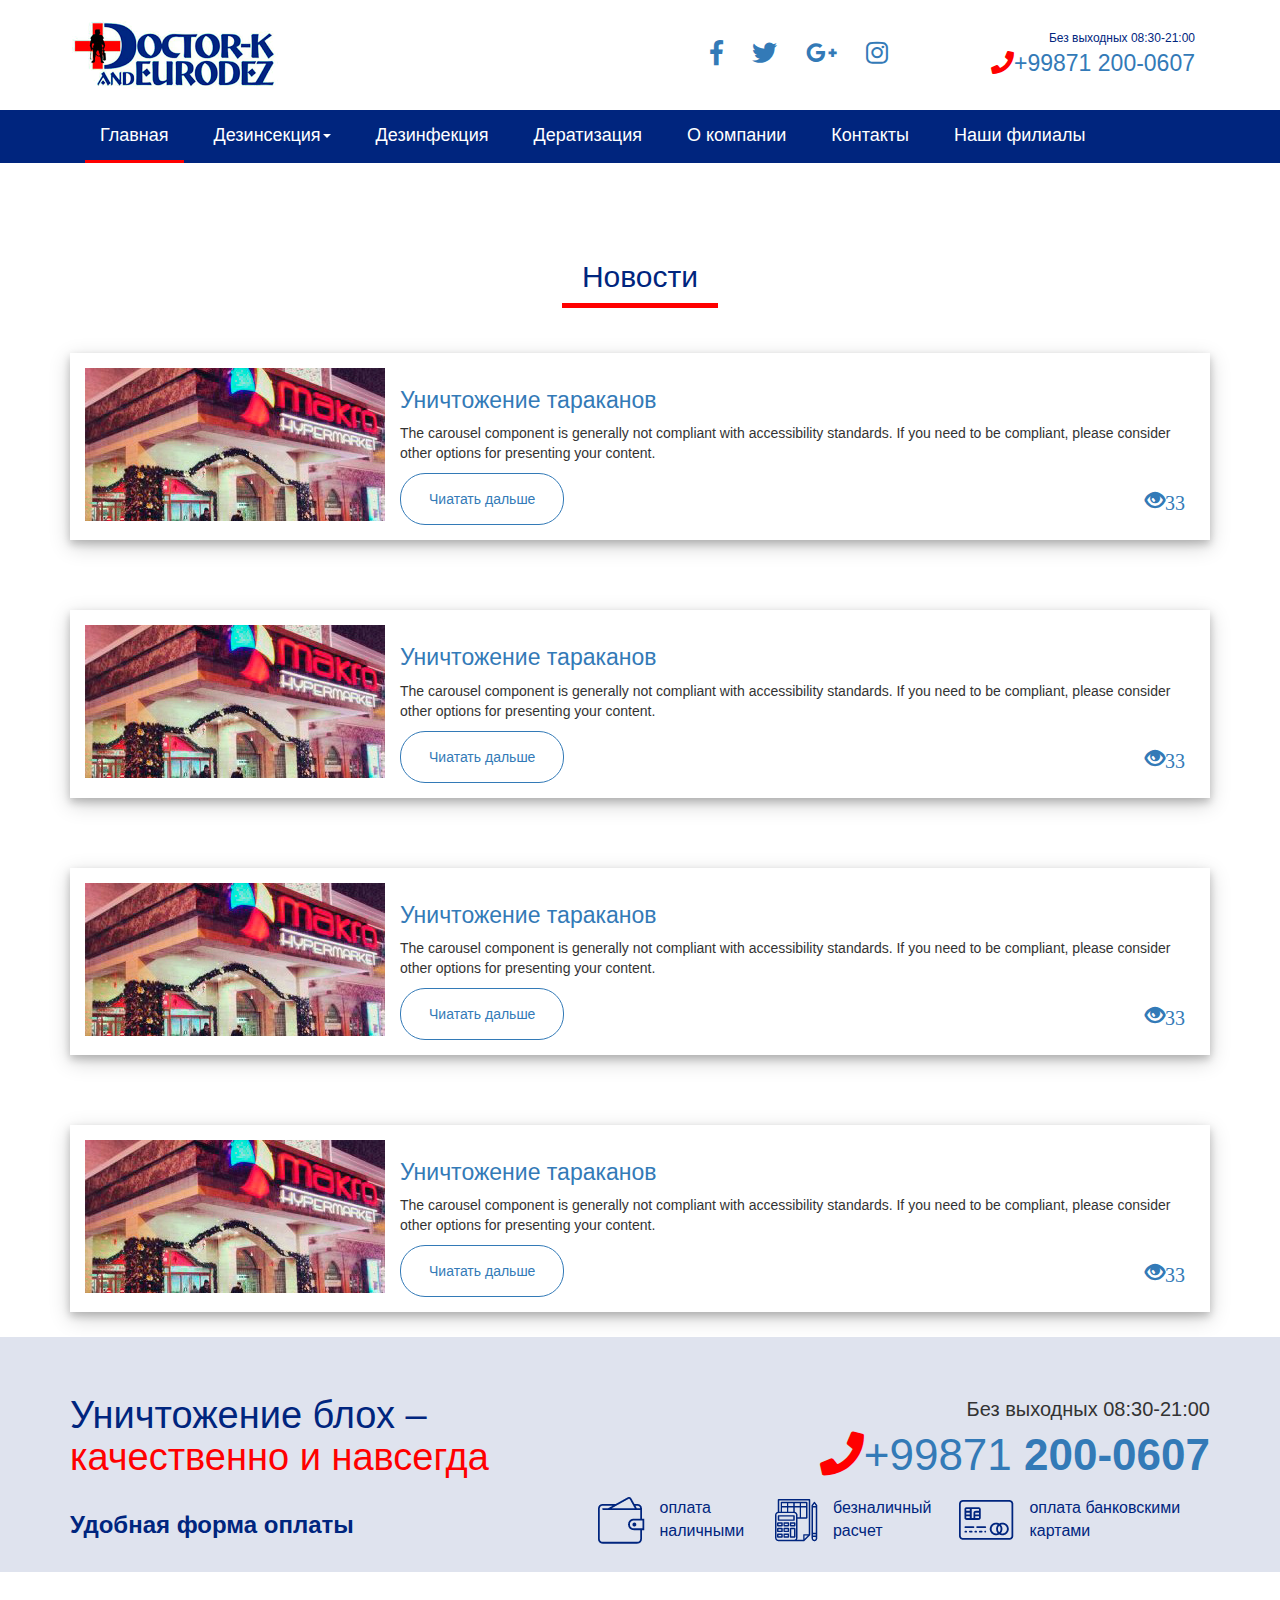
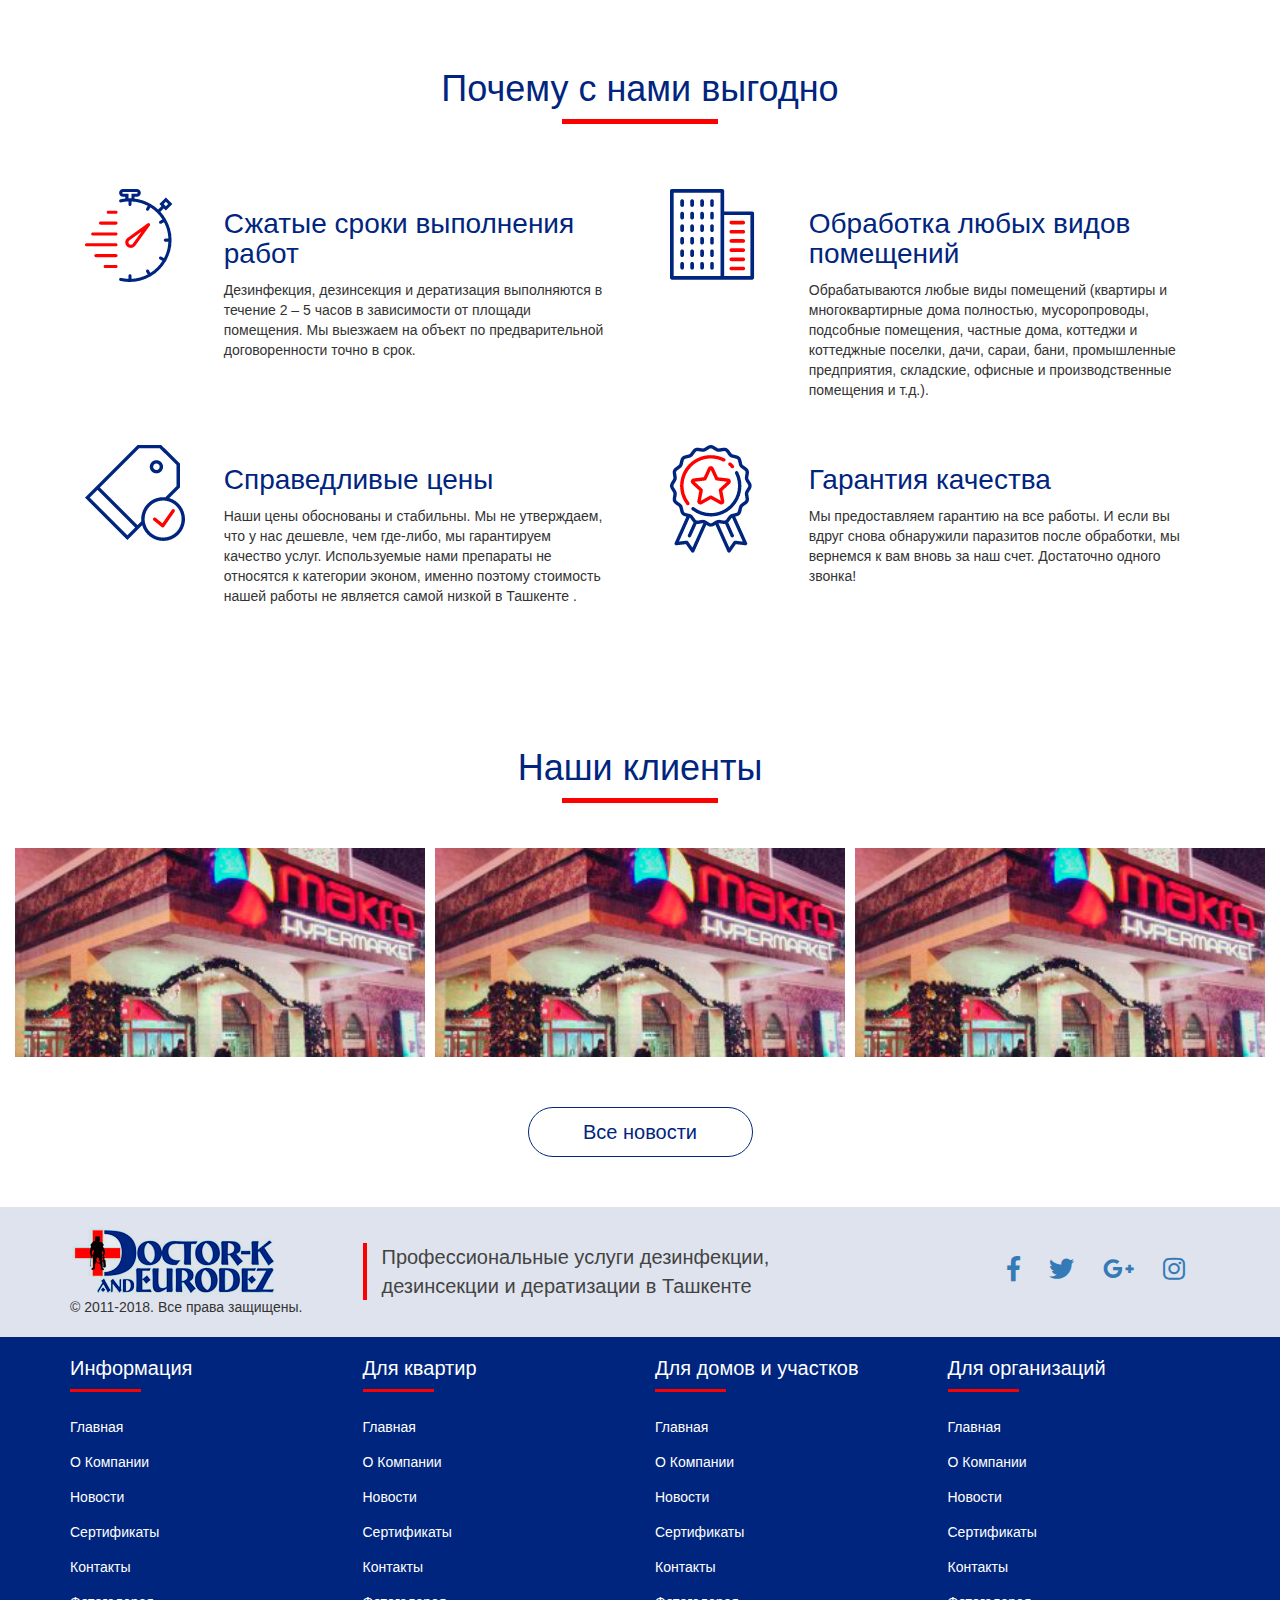
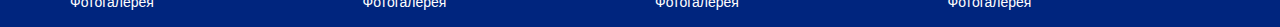
<file: news.html>
<!DOCTYPE html>
<html>
<head>
	<title>Eurodez</title>
	<meta charset="utf-8">
	<link rel="stylesheet" type="text/css" href="css/bootstrap.css">
	<link rel="stylesheet" type="text/css" href="css/style.css">
	<link rel="stylesheet" type="text/css" href="css/responsive.css">
	<link rel="stylesheet" type="text/css" href="css/fontawesome-all.min.css">
	<link rel="stylesheet" type="text/css" href="css/jquery.bxslider.css">
	<link rel="stylesheet" type="text/css" href="css/owl.carousel.css">
	<link rel="stylesheet" type="text/css" href="css/lightgallery.css">
	<meta name="viewport" content="width=device-width, initial-scale=1.0">
</head>
<body>
	<section class="section">
		<article class="container">
			<div class="col-md-6 left-logo">
				<a href="">
					<img src="img/logo.png">
				</a>
			</div>
			<div class="col-md-6">
				<div class="col-md-6 social">
					<ul>
						<li>
							<a class="fab fa-facebook-f" href=""></a>
						</li>
						<li>
							<a class="fab fa-twitter" href=""></a>
						</li>
						<li>
							<a class="fab fa-google-plus-g" href=""></a>
						</li>
						<li>
							<a class="fab fa-instagram" href=""></a>
						</li>
					</ul>
				</div>
				<div class="col-md-6 head-contact">
					<ul>
						<li>
							Без выходных 08:30-21:00
						</li>
						<li>
							<span class="mobile-icon fas fa-phone"></span><a href=""><span>+99871</span> 200-0607</a>
						</li>
					</ul>
				</div>
			</div>
		</article>
	</section>
	<section class="section top-navbar-section">
		<article class="container">
			<nav class="navbar navbar-inverse top-navbar">
			  <div class="container-fluid">
			    <div class="navbar-header">
			      <button type="button" class="navbar-toggle" data-toggle="collapse" data-target="#myNavbar">
			        <span class="icon-bar"></span>
			        <span class="icon-bar"></span>
			        <span class="icon-bar"></span> 
			      </button>
			      <a class="navbar-brand logo-mobile" href="#">
			      	<img src="img/logo.png">
			      </a>
			    </div>
			    <div class="collapse navbar-collapse" id="myNavbar">
			      <ul class="nav navbar-nav top-navbar-list">
			        <li class="active"><a href="#">Главная</a></li>
			        <li class="dropdown">
			          <a class="dropdown-toggle" data-toggle="dropdown" href="#">Дезинсекция<span class="caret"></span></a>
			          <ul class="dropdown-menu dezin-dropdown">
			            <li><a href="#">Page 1-1</a></li>
			            <li><a href="#">Page 1-2</a></li>
			            <li><a href="#">Page 1-3</a></li>
			          </ul>
			        </li>
			        <li><a href="#">Дезинфекция</a></li> 
			        <li><a href="#">Дератизация</a></li>
			        <li><a href="#">О компании</a></li> 
			        <li><a href="#">Контакты</a></li> 
			        <li><a href="#">Наши филиалы</a></li> 
			      </ul>
			    </div>
			  </div>
			</nav>
		</article>
	</section>
	<section class="section">
		<div class="container">
		  <div class="col-md-12 col-sm-12 col-xs-12 section-title">
		  	<h2>Новости</h2>
		  </div>
		  <div class="col-md-12 col-sm-12 col-xs-12">
		  	<div class="new-item">
		  		<img class="img-responsive" src="img/macro.jpg">
		  		<h2>Уничтожение тараканов</h2>
		  		<p>The carousel component is generally not compliant with accessibility standards. If you need to be compliant, please consider other options for presenting your content.</p>
		  		<div class="service-button">
		  			<a href="">Чиатать дальше</a>
		  			<span class="glyphicon glyphicon-eye-open">33</span>
		  		</div>
		  	</div>
		  </div>
		  <div class="col-md-12 col-sm-12 col-xs-12">
		  	<div class="new-item">
		  		<img class="img-responsive" src="img/macro.jpg">
		  		<h2>Уничтожение тараканов</h2>
		  		<p>The carousel component is generally not compliant with accessibility standards. If you need to be compliant, please consider other options for presenting your content.</p>
		  		<div class="service-button">
		  			<a href="">Чиатать дальше</a>
		  			<span class="glyphicon glyphicon-eye-open">33</span>
		  		</div>
		  	</div>
		  </div>
		  <div class="col-md-12 col-sm-12 col-xs-12">
		  	<div class="new-item">
		  		<img class="img-responsive" src="img/macro.jpg">
		  		<h2>Уничтожение тараканов</h2>
		  		<p>The carousel component is generally not compliant with accessibility standards. If you need to be compliant, please consider other options for presenting your content.</p>
		  		<div class="service-button">
		  			<a href="">Чиатать дальше</a>
		  			<span class="glyphicon glyphicon-eye-open">33</span>
		  		</div>
		  	</div>
		  </div>
		  <div class="col-md-12 col-sm-12 col-xs-12">
		  	<div class="new-item">
		  		<img class="img-responsive" src="img/macro.jpg">
		  		<h2>Уничтожение тараканов</h2>
		  		<p>The carousel component is generally not compliant with accessibility standards. If you need to be compliant, please consider other options for presenting your content.</p>
		  		<div class="service-button">
		  			<a href="">Чиатать дальше</a>
		  			<span class="glyphicon glyphicon-eye-open">33</span>
		  		</div>
		  	</div>
		  </div>
		</div>
	</section>
	<section class="section service-organization">
		<article class="container">
			<div class="col-md-6 left-single-service">
				<h2>
					Уничтожение блох –
					<span>качественно и навсегда</span>
				</h2>
			</div>
			<div class="col-md-6 right-single-service">
				<ul>
					<li>
						Без выходных 08:30-21:00
					</li>
					<li>
						<span class="mobile-icon fas fa-phone"></span><a href="">+99871 <span>200-0607</span></a>
					</li>
				</ul>
			</div>
			<div class="col-md-5 left-single-service">
				<h3>
					Удобная форма оплаты
				</h3>
			</div>
			<div class="col-md-7">
				<ul class="oplata">
					<li>
						<img src="img/nalichka.png">
						оплата наличными
					</li>
					<li>
						<img src="img/dogovor.png">
						безналичный расчет
					</li>
					<li>
						<img src="img/plastik.png">
						оплата банковскими картами
					</li>
				</ul>
			</div>
		</article>
	</section>
	<section class="section">
		<article class="container">
			<div class="col-md-12 margintopbottom section-title">
				<h1>Почему с нами выгодно</h1>
			</div>
			<div class="col-md-6 why">
				<div class="col-sm-3">
					<img src="img/stopwatch.png">
				</div>
				<div class="col-sm-9">
					<h2>Сжатые сроки выполнения работ</h2>
					Дезинфекция, дезинсекция и дератизация выполняются в течение 2 – 5 часов в зависимости от площади помещения. Мы выезжаем на объект по предварительной договоренности точно в срок.
				</div>
			</div>
			<div class="col-md-6 why">
				<div class="col-sm-3">
					<img src="img/building.png">
				</div>
				<div class="col-sm-9">
					<h2>Обработка любых видов помещений</h2>
					Обрабатываются любые виды помещений (квартиры и многоквартирные дома полностью, мусоропроводы, подсобные помещения, частные дома, коттеджи и коттеджные поселки, дачи, сараи, бани, промышленные предприятия, складские, офисные и производственные помещения и т.д.).
				</div>
			</div>
			<div class="col-md-6 why ">
				<div class="col-sm-3">
					<img src="img/price-tag.png">
				</div>
				<div class="col-sm-9">
					<h2>Справедливые цены</h2>
					Наши цены обоснованы и стабильны. Мы не утверждаем, что у нас дешевле, чем где-либо, мы гарантируем качество услуг. Используемые нами препараты не относятся к категории эконом, именно поэтому стоимость нашей работы не является самой низкой в Ташкенте .
				</div>
			</div>
			<div class="col-md-6 why">
				<div class="col-sm-3">
					<img src="img/medal.png">
				</div>
				<div class="col-sm-9">
					<h2>Гарантия качества</h2>
					Мы предоставляем гарантию на все работы. И если вы вдруг снова обнаружили паразитов после обработки, мы вернемся к вам вновь за наш счет. Достаточно одного звонка!
				</div>
			</div>
		</article>
	</section>
	<section class="section">
			<div class="col-md-12 section-title">
				<h1>Наши клиенты</h1>
			</div>
			<div class="col-md-12">
				<div class="owl-carousel owl-theme">
		            <div class="items">
		              <img class="img-responsive" src="img/macro.jpg">
		            </div>
		            <div class="items">
		              <img class="img-responsive" src="img/macro.jpg">
		            </div>
		            <div class="items">
		              <img class="img-responsive" src="img/macro.jpg">
		            </div>
		            <div class="items">
		              <img class="img-responsive" src="img/macro.jpg">
		            </div>
		        </div>
			</div>
			<div class="col-md-12">
				<a class="news-button" href="">Все новости</a>
			</div>
	</section>
	<section class="section footer-top service-organization">
		<article class="container">
			<div class="col-md-3 logo-footer">
				<a href="">
					<img src="img/logo.png">
				</a>
				<span>© 2011-2018. Все права защищены.</span>
			</div>
			<div class="col-md-5">
				<div class="company-slogan">
					Профессиональные услуги дезинфекции, 
					дезинсекции и дератизации в Ташкенте
				</div>
			</div>
			<div class="col-md-4 social social-right">
				<ul>
					<li>
						<a class="fab fa-facebook-f" href=""></a>
					</li>
					<li>
						<a class="fab fa-twitter" href=""></a>
					</li>
					<li>
						<a class="fab fa-google-plus-g" href=""></a>
					</li>
					<li>
						<a class="fab fa-instagram" href=""></a>
					</li>
				</ul>
			</div>
		</article>
	</section>
	<section class="section footer">
		<article class="container">
			<div class="col-md-3 footer-item">
				<div>
					<h2>Информация</h2>
				</div>
				<ul>
					<li>
						<a href="">Главная
					</li>
					<li>
						<a href="">О Компании</a>
					</li>
					<li>
						<a href="">Новости</a>
					</li>
					<li>
						<a href="">Сертификаты</a>
					</li>
					<li>
						<a href="">Контакты</a>
					</li>
					<li>
						<a href="">Фотогалерея</a>
					</li>
				</ul>
			</div>
			<div class="col-md-3 footer-item">
				<div>
					<h2>Для квартир</h2>
				</div>

				<ul>
					<li>
						<a href="">Главная
					</li>
					<li>
						<a href="">О Компании</a>
					</li>
					<li>
						<a href="">Новости</a>
					</li>
					<li>
						<a href="">Сертификаты</a>
					</li>
					<li>
						<a href="">Контакты</a>
					</li>
					<li>
						<a href="">Фотогалерея</a>
					</li>
				</ul>
			</div>
			<div class="col-md-3 footer-item">
				<div>
					<h2>Для домов и участков</h2>
				</div>
				<ul>
					<li>
						<a href="">Главная
					</li>
					<li>
						<a href="">О Компании</a>
					</li>
					<li>
						<a href="">Новости</a>
					</li>
					<li>
						<a href="">Сертификаты</a>
					</li>
					<li>
						<a href="">Контакты</a>
					</li>
					<li>
						<a href="">Фотогалерея</a>
					</li>
				</ul>
			</div>
			<div class="col-md-3 footer-item">
				<div>
					<h2>Для организаций</h2>
				</div>

				<ul>
					<li>
						<a href="">Главная
					</li>
					<li>
						<a href="">О Компании</a>
					</li>
					<li>
						<a href="">Новости</a>
					</li>
					<li>
						<a href="">Сертификаты</a>
					</li>
					<li>
						<a href="">Контакты</a>
					</li>
					<li>
						<a href="">Фотогалерея</a>
					</li>
				</ul>
			</div>
		</article>
	</section>

	<script src="js/jquery.js"></script>
	<script src="js/bootstrap.js"></script>
	<script src="js/jquery.bxslider.js"></script>
	<script src="js/owl.carousel.js"></script>
	<script src="js/lightgallery.js"></script>
	<script>
		
	  $(function(){
		   lightGallery(document.getElementById('lightgallery'));

		  $('.owl-carousel').owlCarousel({
			    loop:true,
			    margin:10,
			    responsiveClass:true,
			    responsive:{
			        0:{
			            items:1,
			            nav:true
			        },
			        600:{
			            items:2,
			            nav:false
			        },
			        1000:{
			            items:3,
			            nav:true,
			            loop:false
			        }
			    }
			})

		});
	</script>
</body>
</html>
</file>
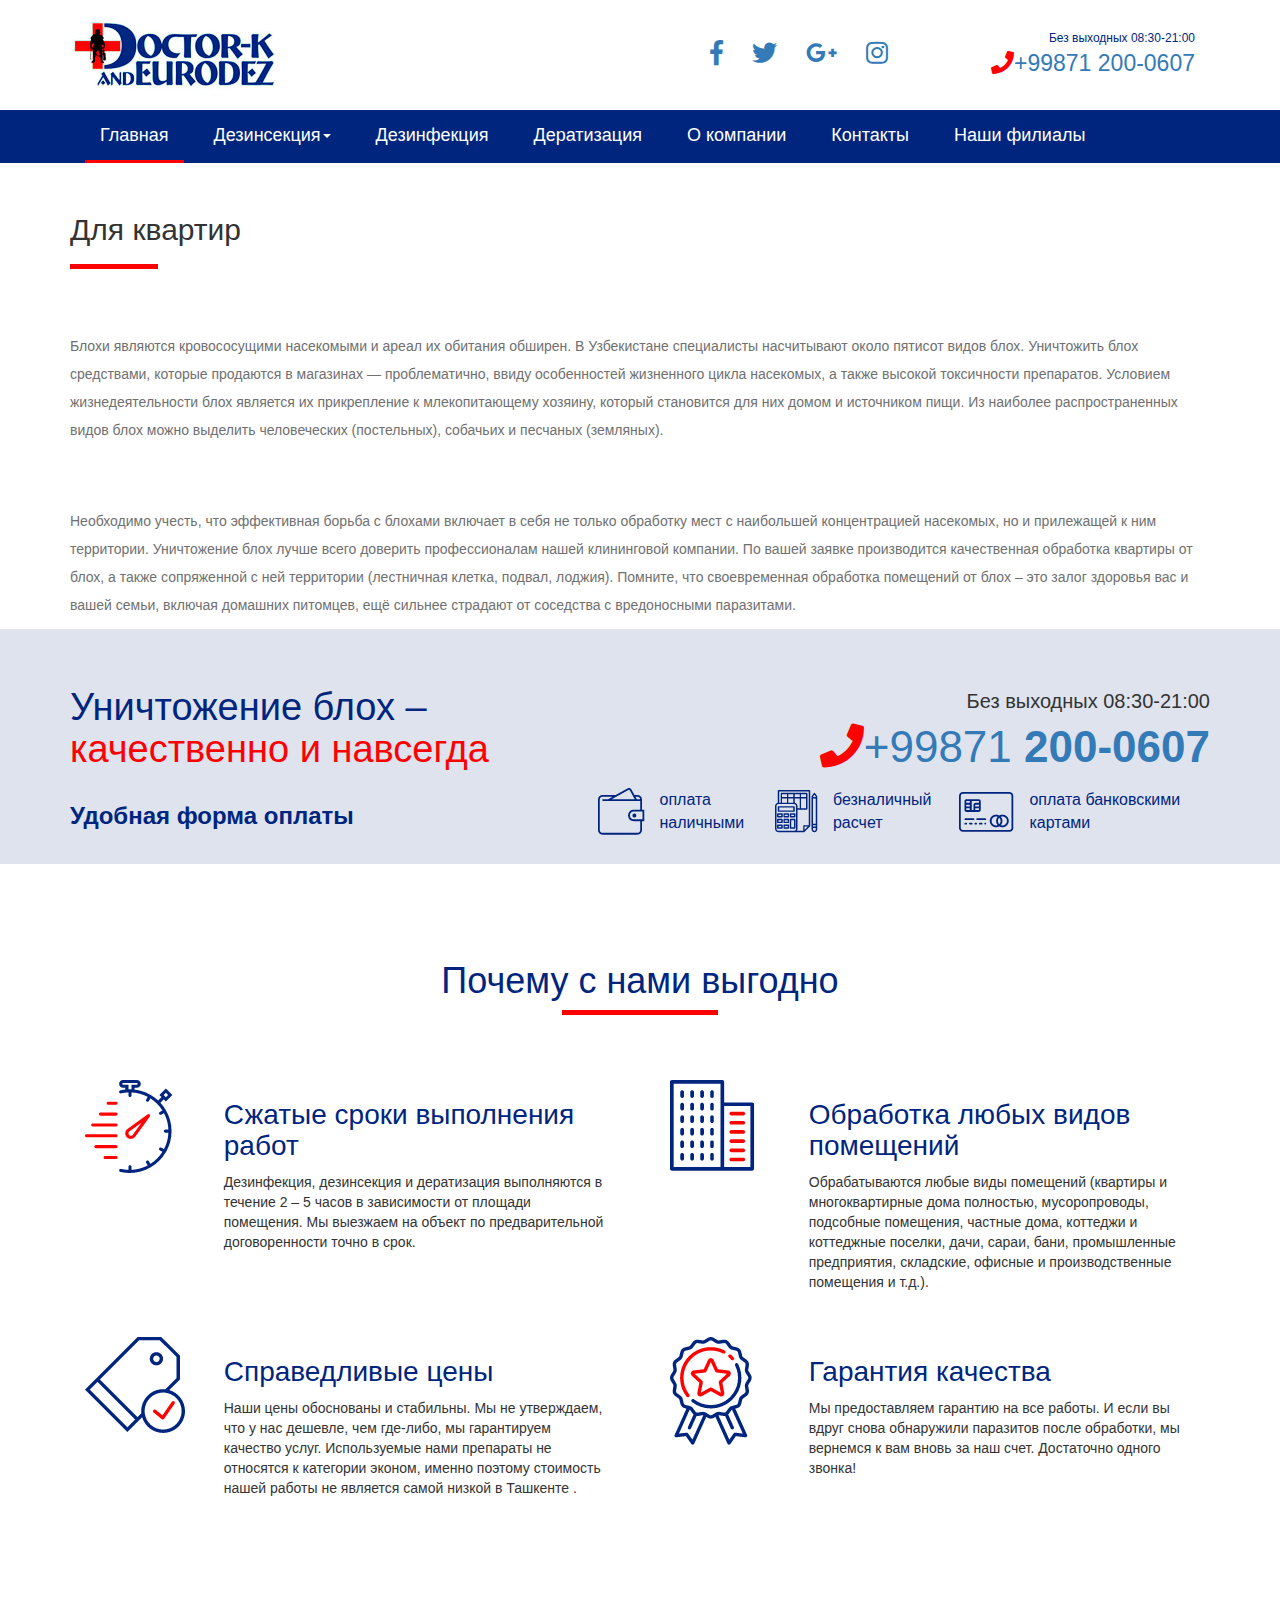
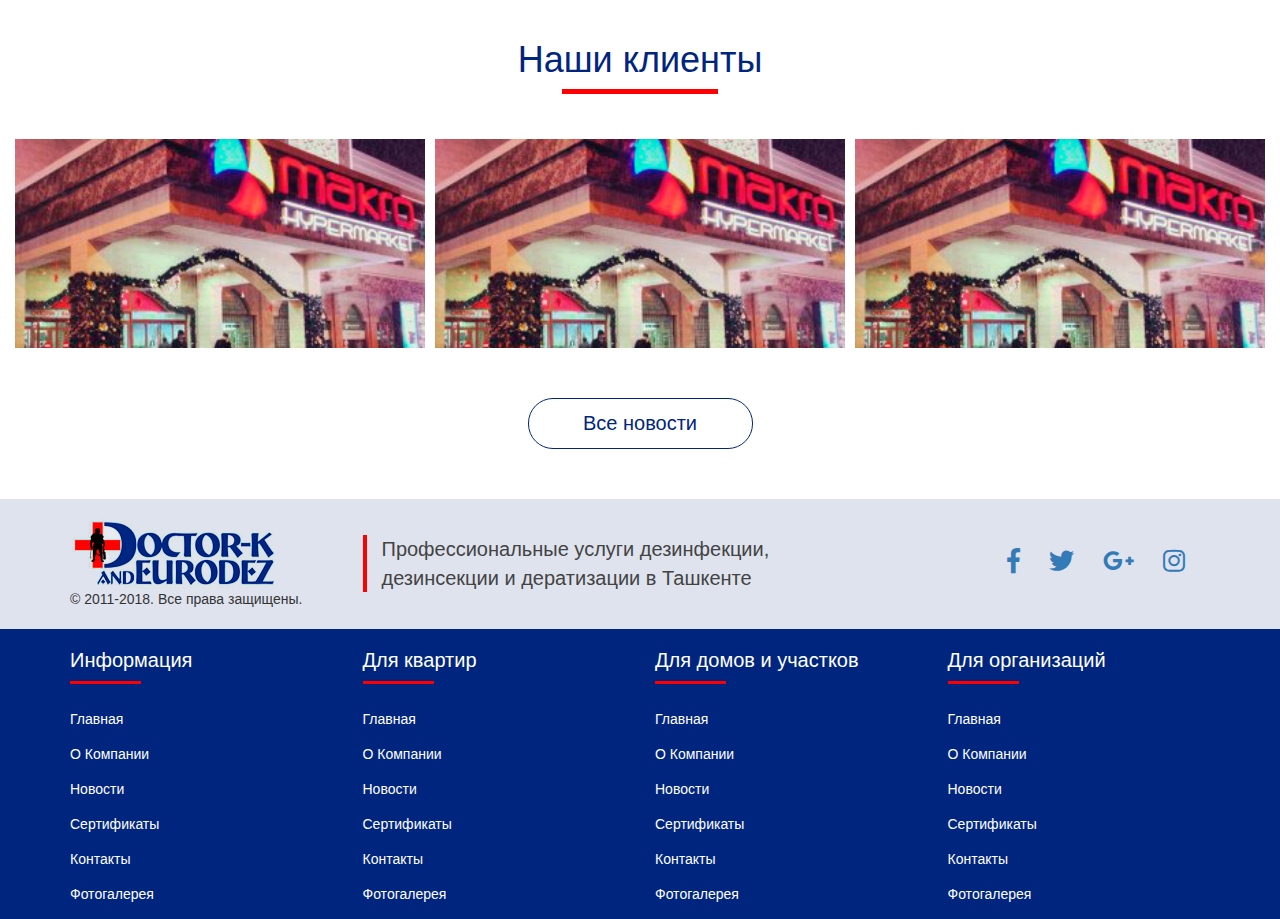
<file: page.html>
<!DOCTYPE html>
<html>
<head>
	<title>Eurodez</title>
	<meta charset="utf-8">
	<link rel="stylesheet" type="text/css" href="css/bootstrap.css">
	<link rel="stylesheet" type="text/css" href="css/style.css">
	<link rel="stylesheet" type="text/css" href="css/responsive.css">
	<link rel="stylesheet" type="text/css" href="css/fontawesome-all.min.css">
	<link rel="stylesheet" type="text/css" href="css/jquery.bxslider.css">
	<link rel="stylesheet" type="text/css" href="css/owl.carousel.css">
	<link rel="stylesheet" type="text/css" href="css/lightgallery.css">
	<meta name="viewport" content="width=device-width, initial-scale=1.0">
</head>
<body>
	<section class="section">
		<article class="container">
			<div class="col-md-6 left-logo">
				<a href="">
					<img src="img/logo.png">
				</a>
			</div>
			<div class="col-md-6">
				<div class="col-md-6 social">
					<ul>
						<li>
							<a class="fab fa-facebook-f" href=""></a>
						</li>
						<li>
							<a class="fab fa-twitter" href=""></a>
						</li>
						<li>
							<a class="fab fa-google-plus-g" href=""></a>
						</li>
						<li>
							<a class="fab fa-instagram" href=""></a>
						</li>
					</ul>
				</div>
				<div class="col-md-6 head-contact">
					<ul>
						<li>
							Без выходных 08:30-21:00
						</li>
						<li>
							<span class="mobile-icon fas fa-phone"></span><a href=""><span>+99871</span> 200-0607</a>
						</li>
					</ul>
				</div>
			</div>
		</article>
	</section>
	<section class="section top-navbar-section">
		<article class="container">
			<nav class="navbar navbar-inverse top-navbar">
			  <div class="container-fluid">
			    <div class="navbar-header">
			      <button type="button" class="navbar-toggle" data-toggle="collapse" data-target="#myNavbar">
			        <span class="icon-bar"></span>
			        <span class="icon-bar"></span>
			        <span class="icon-bar"></span> 
			      </button>
			      <a class="navbar-brand logo-mobile" href="#">
			      	<img src="img/logo.png">
			      </a>
			    </div>
			    <div class="collapse navbar-collapse" id="myNavbar">
			      <ul class="nav navbar-nav top-navbar-list">
			        <li class="active"><a href="#">Главная</a></li>
			        <li class="dropdown">
			          <a class="dropdown-toggle" data-toggle="dropdown" href="#">Дезинсекция<span class="caret"></span></a>
			          <ul class="dropdown-menu dezin-dropdown">
			            <li><a href="#">Page 1-1</a></li>
			            <li><a href="#">Page 1-2</a></li>
			            <li><a href="#">Page 1-3</a></li>
			          </ul>
			        </li>
			        <li><a href="#">Дезинфекция</a></li> 
			        <li><a href="#">Дератизация</a></li>
			        <li><a href="#">О компании</a></li> 
			        <li><a href="#">Контакты</a></li> 
			        <li><a href="#">Наши филиалы</a></li> 
			      </ul>
			    </div>
			  </div>
			</nav>
		</article>
	</section>
	<section class="section">
		<div class="container">
		  <div class="col-md-12 left-service">
		  	<h2>Для квартир</h2>
		  	<p>
		  		Блохи являются кровососущими насекомыми и ареал их обитания обширен. В Узбекистане специалисты насчитывают около пятисот видов блох. Уничтожить блох средствами, которые продаются в магазинах — проблематично, ввиду особенностей жизненного цикла насекомых, а также высокой токсичности препаратов. Условием жизнедеятельности блох является их прикрепление к млекопитающему хозяину, который становится для них домом и источником пищи. Из наиболее распространенных видов блох можно выделить человеческих (постельных), собачьих и песчаных (земляных).
		  	</p>
		  	<p>
		  		Необходимо учесть, что эффективная борьба с блохами включает в себя не только обработку мест с наибольшей концентрацией насекомых, но и прилежащей к ним территории. Уничтожение блох лучше всего доверить профессионалам нашей клининговой компании. По вашей заявке производится качественная обработка квартиры от блох, а также сопряженной с ней территории (лестничная клетка, подвал, лоджия). Помните, что своевременная обработка помещений от блох – это залог здоровья вас и вашей семьи, включая домашних питомцев, ещё сильнее страдают от соседства с вредоносными паразитами.
		  	</p>
		  </div>
		</div>
	</section>
	<section class="section service-organization">
		<article class="container">
			<div class="col-md-6 left-single-service">
				<h2>
					Уничтожение блох –
					<span>качественно и навсегда</span>
				</h2>
			</div>
			<div class="col-md-6 right-single-service">
				<ul>
					<li>
						Без выходных 08:30-21:00
					</li>
					<li>
						<span class="mobile-icon fas fa-phone"></span><a href="">+99871 <span>200-0607</span></a>
					</li>
				</ul>
			</div>
			<div class="col-md-5 left-single-service">
				<h3>
					Удобная форма оплаты
				</h3>
			</div>
			<div class="col-md-7">
				<ul class="oplata">
					<li>
						<img src="img/nalichka.png">
						оплата наличными
					</li>
					<li>
						<img src="img/dogovor.png">
						безналичный расчет
					</li>
					<li>
						<img src="img/plastik.png">
						оплата банковскими картами
					</li>
				</ul>
			</div>
		</article>
	</section>
	<section class="section">
		<article class="container">
			<div class="col-md-12 margintopbottom section-title">
				<h1>Почему с нами выгодно</h1>
			</div>
			<div class="col-md-6 why">
				<div class="col-sm-3">
					<img src="img/stopwatch.png">
				</div>
				<div class="col-sm-9">
					<h2>Сжатые сроки выполнения работ</h2>
					Дезинфекция, дезинсекция и дератизация выполняются в течение 2 – 5 часов в зависимости от площади помещения. Мы выезжаем на объект по предварительной договоренности точно в срок.
				</div>
			</div>
			<div class="col-md-6 why">
				<div class="col-sm-3">
					<img src="img/building.png">
				</div>
				<div class="col-sm-9">
					<h2>Обработка любых видов помещений</h2>
					Обрабатываются любые виды помещений (квартиры и многоквартирные дома полностью, мусоропроводы, подсобные помещения, частные дома, коттеджи и коттеджные поселки, дачи, сараи, бани, промышленные предприятия, складские, офисные и производственные помещения и т.д.).
				</div>
			</div>
			<div class="col-md-6 why ">
				<div class="col-sm-3">
					<img src="img/price-tag.png">
				</div>
				<div class="col-sm-9">
					<h2>Справедливые цены</h2>
					Наши цены обоснованы и стабильны. Мы не утверждаем, что у нас дешевле, чем где-либо, мы гарантируем качество услуг. Используемые нами препараты не относятся к категории эконом, именно поэтому стоимость нашей работы не является самой низкой в Ташкенте .
				</div>
			</div>
			<div class="col-md-6 why">
				<div class="col-sm-3">
					<img src="img/medal.png">
				</div>
				<div class="col-sm-9">
					<h2>Гарантия качества</h2>
					Мы предоставляем гарантию на все работы. И если вы вдруг снова обнаружили паразитов после обработки, мы вернемся к вам вновь за наш счет. Достаточно одного звонка!
				</div>
			</div>
		</article>
	</section>
	<section class="section">
			<div class="col-md-12 section-title">
				<h1>Наши клиенты</h1>
			</div>
			<div class="col-md-12">
				<div class="owl-carousel owl-theme">
		            <div class="items">
		              <img class="img-responsive" src="img/macro.jpg">
		            </div>
		            <div class="items">
		              <img class="img-responsive" src="img/macro.jpg">
		            </div>
		            <div class="items">
		              <img class="img-responsive" src="img/macro.jpg">
		            </div>
		            <div class="items">
		              <img class="img-responsive" src="img/macro.jpg">
		            </div>
		        </div>
			</div>
			<div class="col-md-12">
				<a class="news-button" href="">Все новости</a>
			</div>
	</section>
	<section class="section footer-top service-organization">
		<article class="container">
			<div class="col-md-3 logo-footer">
				<a href="">
					<img src="img/logo.png">
				</a>
				<span>© 2011-2018. Все права защищены.</span>
			</div>
			<div class="col-md-5">
				<div class="company-slogan">
					Профессиональные услуги дезинфекции, 
					дезинсекции и дератизации в Ташкенте
				</div>
			</div>
			<div class="col-md-4 social social-right">
				<ul>
					<li>
						<a class="fab fa-facebook-f" href=""></a>
					</li>
					<li>
						<a class="fab fa-twitter" href=""></a>
					</li>
					<li>
						<a class="fab fa-google-plus-g" href=""></a>
					</li>
					<li>
						<a class="fab fa-instagram" href=""></a>
					</li>
				</ul>
			</div>
		</article>
	</section>
	<section class="section footer">
		<article class="container">
			<div class="col-md-3 footer-item">
				<div>
					<h2>Информация</h2>
				</div>
				<ul>
					<li>
						<a href="">Главная
					</li>
					<li>
						<a href="">О Компании</a>
					</li>
					<li>
						<a href="">Новости</a>
					</li>
					<li>
						<a href="">Сертификаты</a>
					</li>
					<li>
						<a href="">Контакты</a>
					</li>
					<li>
						<a href="">Фотогалерея</a>
					</li>
				</ul>
			</div>
			<div class="col-md-3 footer-item">
				<div>
					<h2>Для квартир</h2>
				</div>

				<ul>
					<li>
						<a href="">Главная
					</li>
					<li>
						<a href="">О Компании</a>
					</li>
					<li>
						<a href="">Новости</a>
					</li>
					<li>
						<a href="">Сертификаты</a>
					</li>
					<li>
						<a href="">Контакты</a>
					</li>
					<li>
						<a href="">Фотогалерея</a>
					</li>
				</ul>
			</div>
			<div class="col-md-3 footer-item">
				<div>
					<h2>Для домов и участков</h2>
				</div>
				<ul>
					<li>
						<a href="">Главная
					</li>
					<li>
						<a href="">О Компании</a>
					</li>
					<li>
						<a href="">Новости</a>
					</li>
					<li>
						<a href="">Сертификаты</a>
					</li>
					<li>
						<a href="">Контакты</a>
					</li>
					<li>
						<a href="">Фотогалерея</a>
					</li>
				</ul>
			</div>
			<div class="col-md-3 footer-item">
				<div>
					<h2>Для организаций</h2>
				</div>

				<ul>
					<li>
						<a href="">Главная
					</li>
					<li>
						<a href="">О Компании</a>
					</li>
					<li>
						<a href="">Новости</a>
					</li>
					<li>
						<a href="">Сертификаты</a>
					</li>
					<li>
						<a href="">Контакты</a>
					</li>
					<li>
						<a href="">Фотогалерея</a>
					</li>
				</ul>
			</div>
		</article>
	</section>

	<script src="js/jquery.js"></script>
	<script src="js/bootstrap.js"></script>
	<script src="js/jquery.bxslider.js"></script>
	<script src="js/owl.carousel.js"></script>
	<script src="js/lightgallery.js"></script>
	<script>
		
	  $(function(){
		   lightGallery(document.getElementById('lightgallery'));

		  $('.owl-carousel').owlCarousel({
			    loop:true,
			    margin:10,
			    responsiveClass:true,
			    responsive:{
			        0:{
			            items:1,
			            nav:true
			        },
			        600:{
			            items:2,
			            nav:false
			        },
			        1000:{
			            items:3,
			            nav:true,
			            loop:false
			        }
			    }
			})

		});
	</script>
</body>
</html>
</file>
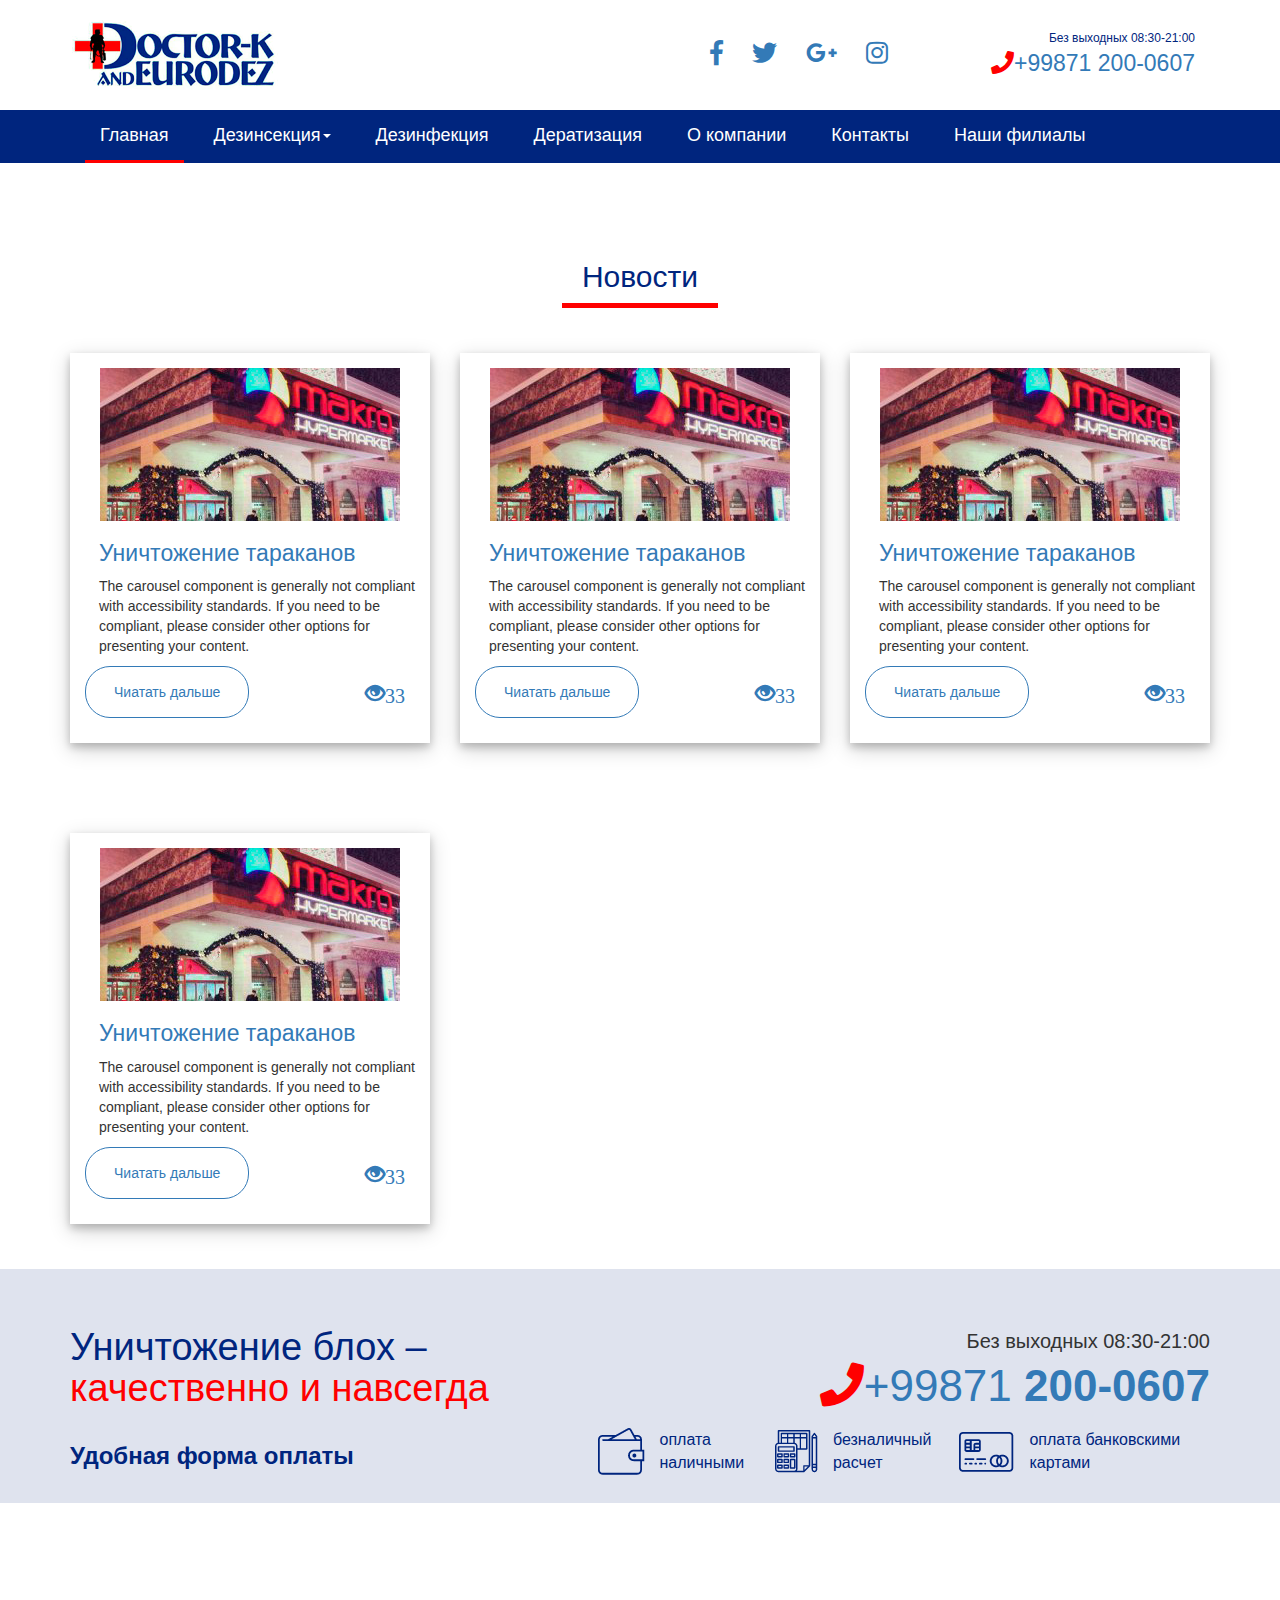
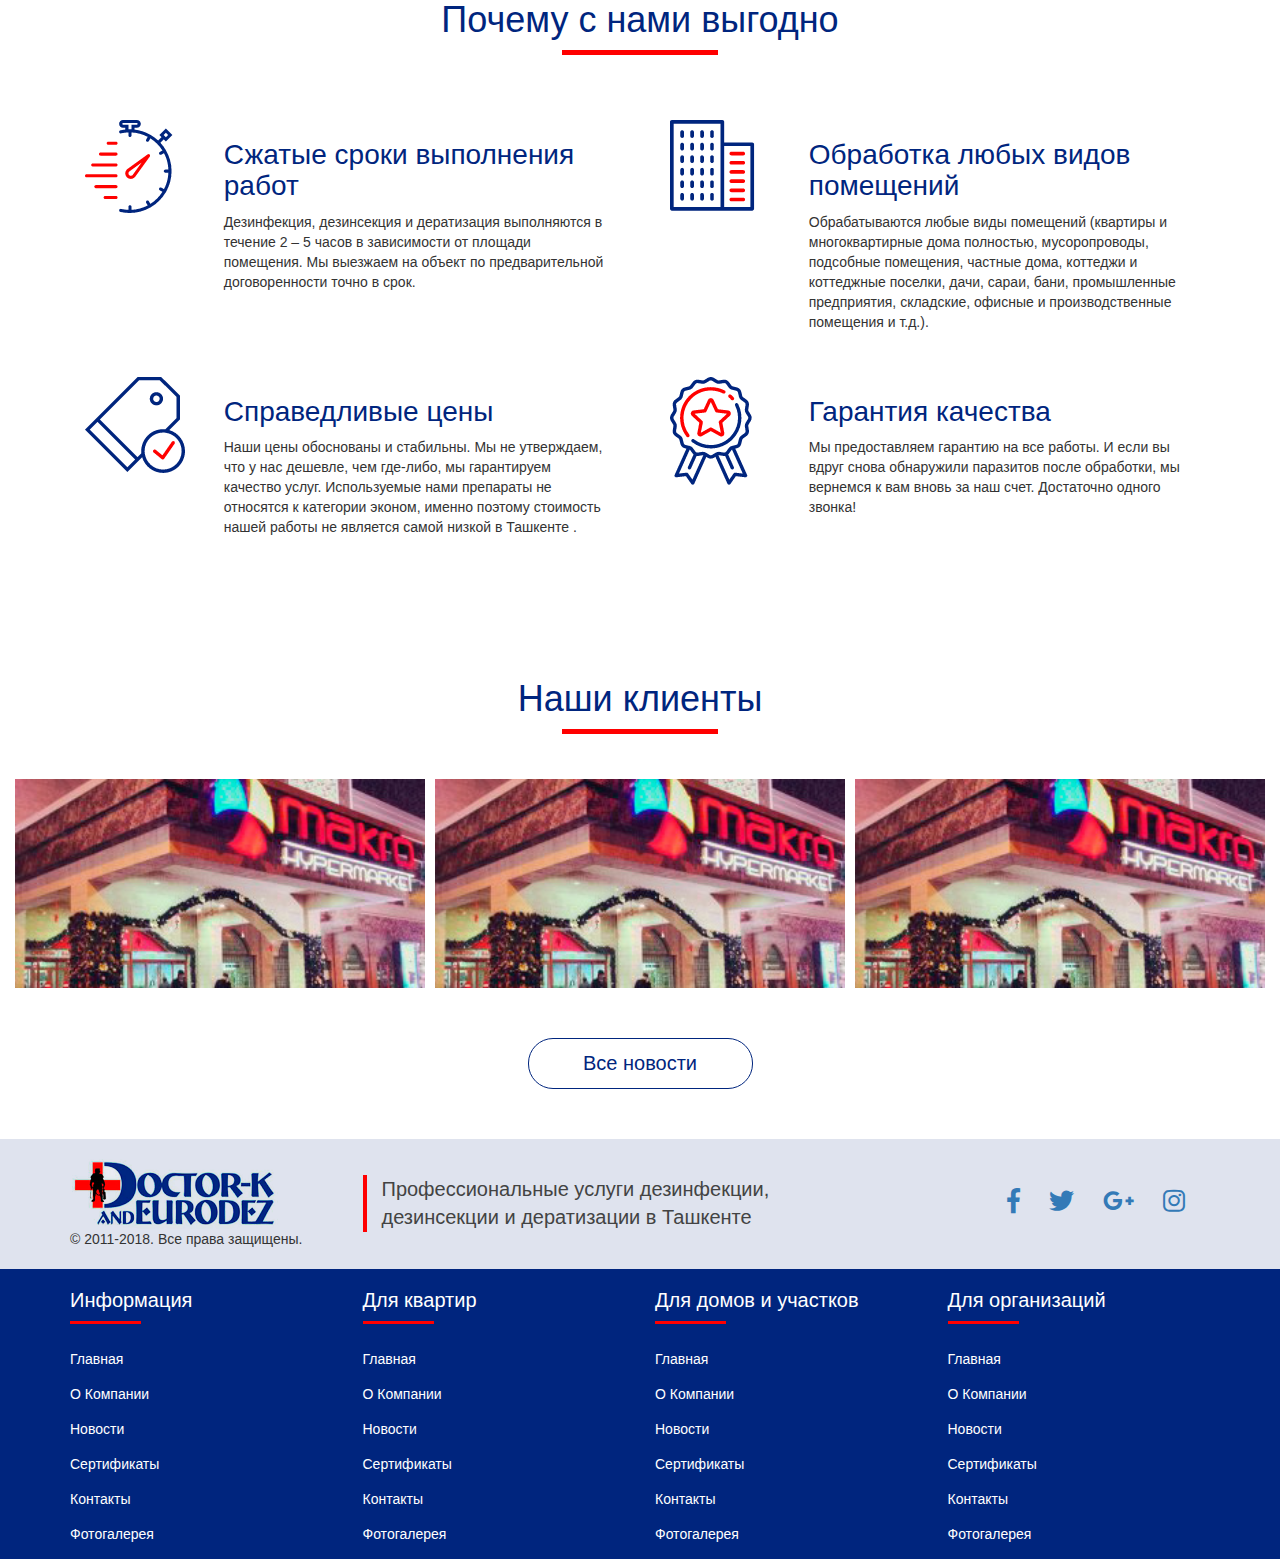
<file: service.html>
<!DOCTYPE html>
<html>
<head>
	<title>Eurodez</title>
	<meta charset="utf-8">
	<link rel="stylesheet" type="text/css" href="css/bootstrap.css">
	<link rel="stylesheet" type="text/css" href="css/style.css">
	<link rel="stylesheet" type="text/css" href="css/responsive.css">
	<link rel="stylesheet" type="text/css" href="css/fontawesome-all.min.css">
	<link rel="stylesheet" type="text/css" href="css/jquery.bxslider.css">
	<link rel="stylesheet" type="text/css" href="css/owl.carousel.css">
	<link rel="stylesheet" type="text/css" href="css/lightgallery.css">
	<meta name="viewport" content="width=device-width, initial-scale=1.0">
</head>
<body>
	<section class="section">
		<article class="container">
			<div class="col-md-6 left-logo">
				<a href="">
					<img src="img/logo.png">
				</a>
			</div>
			<div class="col-md-6">
				<div class="col-md-6 social">
					<ul>
						<li>
							<a class="fab fa-facebook-f" href=""></a>
						</li>
						<li>
							<a class="fab fa-twitter" href=""></a>
						</li>
						<li>
							<a class="fab fa-google-plus-g" href=""></a>
						</li>
						<li>
							<a class="fab fa-instagram" href=""></a>
						</li>
					</ul>
				</div>
				<div class="col-md-6 head-contact">
					<ul>
						<li>
							Без выходных 08:30-21:00
						</li>
						<li>
							<span class="mobile-icon fas fa-phone"></span><a href=""><span>+99871</span> 200-0607</a>
						</li>
					</ul>
				</div>
			</div>
		</article>
	</section>
	<section class="section top-navbar-section">
		<article class="container">
			<nav class="navbar navbar-inverse top-navbar">
			  <div class="container-fluid">
			    <div class="navbar-header">
			      <button type="button" class="navbar-toggle" data-toggle="collapse" data-target="#myNavbar">
			        <span class="icon-bar"></span>
			        <span class="icon-bar"></span>
			        <span class="icon-bar"></span> 
			      </button>
			      <a class="navbar-brand logo-mobile" href="#">
			      	<img src="img/logo.png">
			      </a>
			    </div>
			    <div class="collapse navbar-collapse" id="myNavbar">
			      <ul class="nav navbar-nav top-navbar-list">
			        <li class="active"><a href="#">Главная</a></li>
			        <li class="dropdown">
			          <a class="dropdown-toggle" data-toggle="dropdown" href="#">Дезинсекция<span class="caret"></span></a>
			          <ul class="dropdown-menu dezin-dropdown">
			            <li><a href="#">Page 1-1</a></li>
			            <li><a href="#">Page 1-2</a></li>
			            <li><a href="#">Page 1-3</a></li>
			          </ul>
			        </li>
			        <li><a href="#">Дезинфекция</a></li> 
			        <li><a href="#">Дератизация</a></li>
			        <li><a href="#">О компании</a></li> 
			        <li><a href="#">Контакты</a></li> 
			        <li><a href="#">Наши филиалы</a></li> 
			      </ul>
			    </div>
			  </div>
			</nav>
		</article>
	</section>
	<section class="section">
		<div class="container">
		  <div class="col-md-12 col-sm-12 col-xs-12 section-title">
		  	<h2>Новости</h2>
		  </div>
		  <div class="col-md-4 col-sm-6 col-xs-12">
		  	<div class="ser-item">
		  		<img class="img-responsive" src="img/macro.jpg">
		  		<h2>Уничтожение тараканов</h2>
		  		<p>The carousel component is generally not compliant with accessibility standards. If you need to be compliant, please consider other options for presenting your content.</p>
		  		<div class="service-button">
		  			<a href="">Чиатать дальше</a>
		  			<span class="glyphicon glyphicon-eye-open">33</span>
		  		</div>
		  	</div>
		  </div>
		  <div class="col-md-4 col-sm-6 col-xs-12">
		  	<div class="ser-item">
		  		<img class="img-responsive" src="img/macro.jpg">
		  		<h2>Уничтожение тараканов</h2>
		  		<p>The carousel component is generally not compliant with accessibility standards. If you need to be compliant, please consider other options for presenting your content.</p>
		  		<div class="service-button">
		  			<a href="">Чиатать дальше</a>
		  			<span class="glyphicon glyphicon-eye-open">33</span>
		  		</div>
		  	</div>
		  </div>
		  <div class="col-md-4 col-sm-6 col-xs-12">
		  	<div class="ser-item">
		  		<img class="img-responsive" src="img/macro.jpg">
		  		<h2>Уничтожение тараканов</h2>
		  		<p>The carousel component is generally not compliant with accessibility standards. If you need to be compliant, please consider other options for presenting your content.</p>
		  		<div class="service-button">
		  			<a href="">Чиатать дальше</a>
		  			<span class="glyphicon glyphicon-eye-open">33</span>
		  		</div>
		  	</div>
		  </div>
		  <div class="col-md-4 col-sm-6 col-xs-12">
		  	<div class="ser-item">
		  		<img class="img-responsive" src="img/macro.jpg">
		  		<h2>Уничтожение тараканов</h2>
		  		<p>The carousel component is generally not compliant with accessibility standards. If you need to be compliant, please consider other options for presenting your content.</p>
		  		<div class="service-button">
		  			<a href="">Чиатать дальше</a>
		  			<span class="glyphicon glyphicon-eye-open">33</span>
		  		</div>
		  	</div>
		  </div>
		</div>
	</section>
	<section class="section service-organization">
		<article class="container">
			<div class="col-md-6 left-single-service">
				<h2>
					Уничтожение блох –
					<span>качественно и навсегда</span>
				</h2>
			</div>
			<div class="col-md-6 right-single-service">
				<ul>
					<li>
						Без выходных 08:30-21:00
					</li>
					<li>
						<span class="mobile-icon fas fa-phone"></span><a href="">+99871 <span>200-0607</span></a>
					</li>
				</ul>
			</div>
			<div class="col-md-5 left-single-service">
				<h3>
					Удобная форма оплаты
				</h3>
			</div>
			<div class="col-md-7">
				<ul class="oplata">
					<li>
						<img src="img/nalichka.png">
						оплата наличными
					</li>
					<li>
						<img src="img/dogovor.png">
						безналичный расчет
					</li>
					<li>
						<img src="img/plastik.png">
						оплата банковскими картами
					</li>
				</ul>
			</div>
		</article>
	</section>
	<section class="section">
		<article class="container">
			<div class="col-md-12 margintopbottom section-title">
				<h1>Почему с нами выгодно</h1>
			</div>
			<div class="col-md-6 why">
				<div class="col-sm-3">
					<img src="img/stopwatch.png">
				</div>
				<div class="col-sm-9">
					<h2>Сжатые сроки выполнения работ</h2>
					Дезинфекция, дезинсекция и дератизация выполняются в течение 2 – 5 часов в зависимости от площади помещения. Мы выезжаем на объект по предварительной договоренности точно в срок.
				</div>
			</div>
			<div class="col-md-6 why">
				<div class="col-sm-3">
					<img src="img/building.png">
				</div>
				<div class="col-sm-9">
					<h2>Обработка любых видов помещений</h2>
					Обрабатываются любые виды помещений (квартиры и многоквартирные дома полностью, мусоропроводы, подсобные помещения, частные дома, коттеджи и коттеджные поселки, дачи, сараи, бани, промышленные предприятия, складские, офисные и производственные помещения и т.д.).
				</div>
			</div>
			<div class="col-md-6 why ">
				<div class="col-sm-3">
					<img src="img/price-tag.png">
				</div>
				<div class="col-sm-9">
					<h2>Справедливые цены</h2>
					Наши цены обоснованы и стабильны. Мы не утверждаем, что у нас дешевле, чем где-либо, мы гарантируем качество услуг. Используемые нами препараты не относятся к категории эконом, именно поэтому стоимость нашей работы не является самой низкой в Ташкенте .
				</div>
			</div>
			<div class="col-md-6 why">
				<div class="col-sm-3">
					<img src="img/medal.png">
				</div>
				<div class="col-sm-9">
					<h2>Гарантия качества</h2>
					Мы предоставляем гарантию на все работы. И если вы вдруг снова обнаружили паразитов после обработки, мы вернемся к вам вновь за наш счет. Достаточно одного звонка!
				</div>
			</div>
		</article>
	</section>
	<section class="section">
			<div class="col-md-12 section-title">
				<h1>Наши клиенты</h1>
			</div>
			<div class="col-md-12">
				<div class="owl-carousel owl-theme">
		            <div class="items">
		              <img class="img-responsive" src="img/macro.jpg">
		            </div>
		            <div class="items">
		              <img class="img-responsive" src="img/macro.jpg">
		            </div>
		            <div class="items">
		              <img class="img-responsive" src="img/macro.jpg">
		            </div>
		            <div class="items">
		              <img class="img-responsive" src="img/macro.jpg">
		            </div>
		        </div>
			</div>
			<div class="col-md-12">
				<a class="news-button" href="">Все новости</a>
			</div>
	</section>
	<section class="section footer-top service-organization">
		<article class="container">
			<div class="col-md-3 logo-footer">
				<a href="">
					<img src="img/logo.png">
				</a>
				<span>© 2011-2018. Все права защищены.</span>
			</div>
			<div class="col-md-5">
				<div class="company-slogan">
					Профессиональные услуги дезинфекции, 
					дезинсекции и дератизации в Ташкенте
				</div>
			</div>
			<div class="col-md-4 social social-right">
				<ul>
					<li>
						<a class="fab fa-facebook-f" href=""></a>
					</li>
					<li>
						<a class="fab fa-twitter" href=""></a>
					</li>
					<li>
						<a class="fab fa-google-plus-g" href=""></a>
					</li>
					<li>
						<a class="fab fa-instagram" href=""></a>
					</li>
				</ul>
			</div>
		</article>
	</section>
	<section class="section footer">
		<article class="container">
			<div class="col-md-3 footer-item">
				<div>
					<h2>Информация</h2>
				</div>
				<ul>
					<li>
						<a href="">Главная
					</li>
					<li>
						<a href="">О Компании</a>
					</li>
					<li>
						<a href="">Новости</a>
					</li>
					<li>
						<a href="">Сертификаты</a>
					</li>
					<li>
						<a href="">Контакты</a>
					</li>
					<li>
						<a href="">Фотогалерея</a>
					</li>
				</ul>
			</div>
			<div class="col-md-3 footer-item">
				<div>
					<h2>Для квартир</h2>
				</div>

				<ul>
					<li>
						<a href="">Главная
					</li>
					<li>
						<a href="">О Компании</a>
					</li>
					<li>
						<a href="">Новости</a>
					</li>
					<li>
						<a href="">Сертификаты</a>
					</li>
					<li>
						<a href="">Контакты</a>
					</li>
					<li>
						<a href="">Фотогалерея</a>
					</li>
				</ul>
			</div>
			<div class="col-md-3 footer-item">
				<div>
					<h2>Для домов и участков</h2>
				</div>
				<ul>
					<li>
						<a href="">Главная
					</li>
					<li>
						<a href="">О Компании</a>
					</li>
					<li>
						<a href="">Новости</a>
					</li>
					<li>
						<a href="">Сертификаты</a>
					</li>
					<li>
						<a href="">Контакты</a>
					</li>
					<li>
						<a href="">Фотогалерея</a>
					</li>
				</ul>
			</div>
			<div class="col-md-3 footer-item">
				<div>
					<h2>Для организаций</h2>
				</div>

				<ul>
					<li>
						<a href="">Главная
					</li>
					<li>
						<a href="">О Компании</a>
					</li>
					<li>
						<a href="">Новости</a>
					</li>
					<li>
						<a href="">Сертификаты</a>
					</li>
					<li>
						<a href="">Контакты</a>
					</li>
					<li>
						<a href="">Фотогалерея</a>
					</li>
				</ul>
			</div>
		</article>
	</section>

	<script src="js/jquery.js"></script>
	<script src="js/bootstrap.js"></script>
	<script src="js/jquery.bxslider.js"></script>
	<script src="js/owl.carousel.js"></script>
	<script src="js/lightgallery.js"></script>
	<script>
		
	  $(function(){
		   lightGallery(document.getElementById('lightgallery'));

		  $('.owl-carousel').owlCarousel({
			    loop:true,
			    margin:10,
			    responsiveClass:true,
			    responsive:{
			        0:{
			            items:1,
			            nav:true
			        },
			        600:{
			            items:2,
			            nav:false
			        },
			        1000:{
			            items:3,
			            nav:true,
			            loop:false
			        }
			    }
			})

		});
	</script>
</body>
</html>
</file>
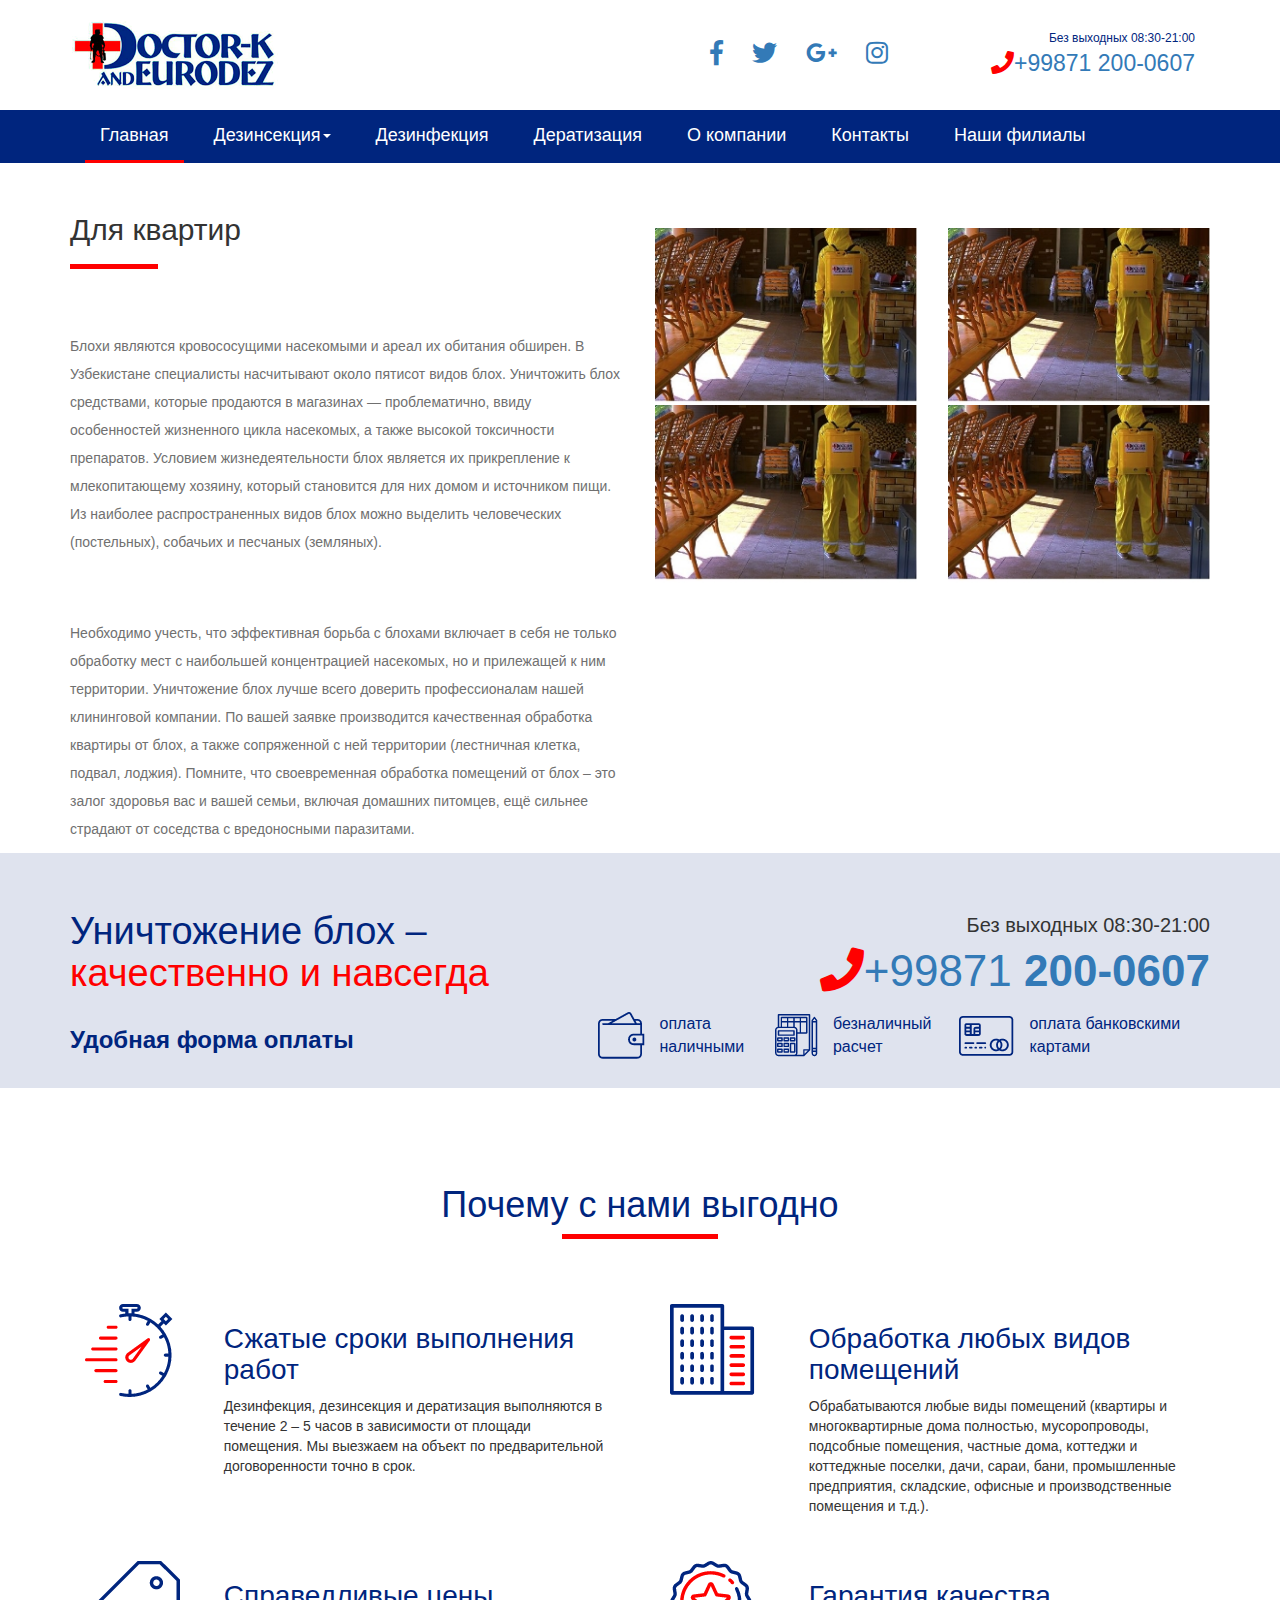
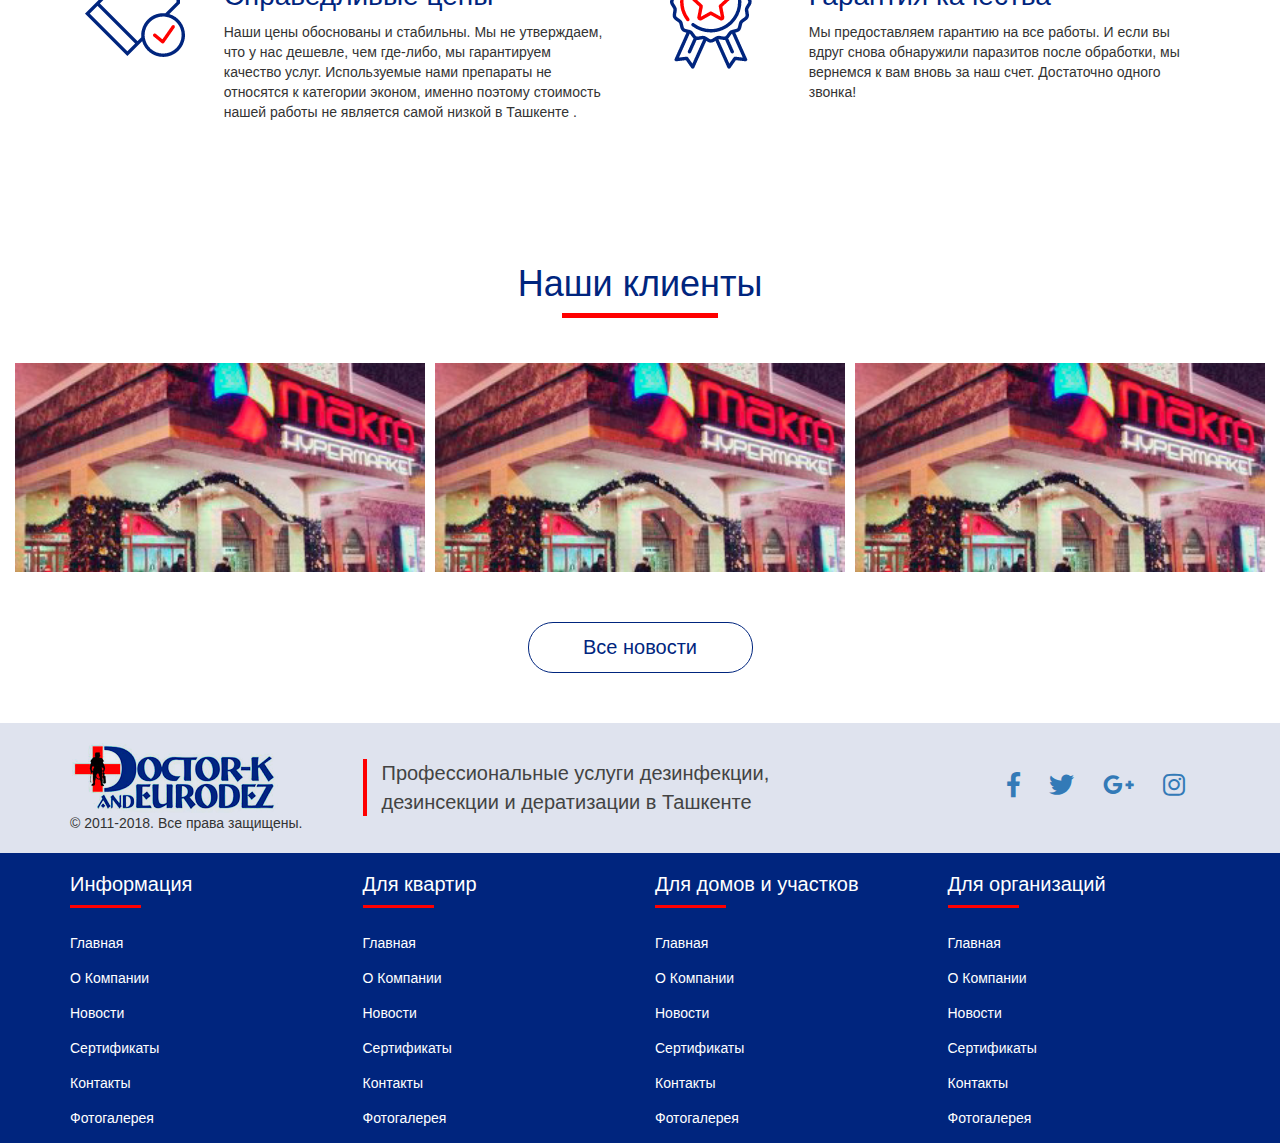
<file: single-service.html>
<!DOCTYPE html>
<html>
<head>
	<title>Eurodez</title>
	<meta charset="utf-8">
	<link rel="stylesheet" type="text/css" href="css/bootstrap.css">
	<link rel="stylesheet" type="text/css" href="css/style.css">
	<link rel="stylesheet" type="text/css" href="css/responsive.css">
	<link rel="stylesheet" type="text/css" href="css/fontawesome-all.min.css">
	<link rel="stylesheet" type="text/css" href="css/jquery.bxslider.css">
	<link rel="stylesheet" type="text/css" href="css/owl.carousel.css">
	<link rel="stylesheet" type="text/css" href="css/lightgallery.css">
	<meta name="viewport" content="width=device-width, initial-scale=1.0">
</head>
<body>
	<section class="section">
		<article class="container">
			<div class="col-md-6 left-logo">
				<a href="">
					<img src="img/logo.png">
				</a>
			</div>
			<div class="col-md-6">
				<div class="col-md-6 social">
					<ul>
						<li>
							<a class="fab fa-facebook-f" href=""></a>
						</li>
						<li>
							<a class="fab fa-twitter" href=""></a>
						</li>
						<li>
							<a class="fab fa-google-plus-g" href=""></a>
						</li>
						<li>
							<a class="fab fa-instagram" href=""></a>
						</li>
					</ul>
				</div>
				<div class="col-md-6 head-contact">
					<ul>
						<li>
							Без выходных 08:30-21:00
						</li>
						<li>
							<span class="mobile-icon fas fa-phone"></span><a href=""><span>+99871</span> 200-0607</a>
						</li>
					</ul>
				</div>
			</div>
		</article>
	</section>
	<section class="section top-navbar-section">
		<article class="container">
			<nav class="navbar navbar-inverse top-navbar">
			  <div class="container-fluid">
			    <div class="navbar-header">
			      <button type="button" class="navbar-toggle" data-toggle="collapse" data-target="#myNavbar">
			        <span class="icon-bar"></span>
			        <span class="icon-bar"></span>
			        <span class="icon-bar"></span> 
			      </button>
			      <a class="navbar-brand logo-mobile" href="#">
			      	<img src="img/logo.png">
			      </a>
			    </div>
			    <div class="collapse navbar-collapse" id="myNavbar">
			      <ul class="nav navbar-nav top-navbar-list">
			        <li class="active"><a href="#">Главная</a></li>
			        <li class="dropdown">
			          <a class="dropdown-toggle" data-toggle="dropdown" href="#">Дезинсекция<span class="caret"></span></a>
			          <ul class="dropdown-menu dezin-dropdown">
			            <li><a href="#">Page 1-1</a></li>
			            <li><a href="#">Page 1-2</a></li>
			            <li><a href="#">Page 1-3</a></li>
			          </ul>
			        </li>
			        <li><a href="#">Дезинфекция</a></li> 
			        <li><a href="#">Дератизация</a></li>
			        <li><a href="#">О компании</a></li> 
			        <li><a href="#">Контакты</a></li> 
			        <li><a href="#">Наши филиалы</a></li> 
			      </ul>
			    </div>
			  </div>
			</nav>
		</article>
	</section>
	<section class="section">
		<div class="container">
		  <div class="col-md-6 left-service">
		  	<h2>Для квартир</h2>
		  	<p>
		  		Блохи являются кровососущими насекомыми и ареал их обитания обширен. В Узбекистане специалисты насчитывают около пятисот видов блох. Уничтожить блох средствами, которые продаются в магазинах — проблематично, ввиду особенностей жизненного цикла насекомых, а также высокой токсичности препаратов. Условием жизнедеятельности блох является их прикрепление к млекопитающему хозяину, который становится для них домом и источником пищи. Из наиболее распространенных видов блох можно выделить человеческих (постельных), собачьих и песчаных (земляных).
		  	</p>
		  	<p>
		  		Необходимо учесть, что эффективная борьба с блохами включает в себя не только обработку мест с наибольшей концентрацией насекомых, но и прилежащей к ним территории. Уничтожение блох лучше всего доверить профессионалам нашей клининговой компании. По вашей заявке производится качественная обработка квартиры от блох, а также сопряженной с ней территории (лестничная клетка, подвал, лоджия). Помните, что своевременная обработка помещений от блох – это залог здоровья вас и вашей семьи, включая домашних питомцев, ещё сильнее страдают от соседства с вредоносными паразитами.
		  	</p>
		  </div>
		  <div class="col-md-6 demo-gallery">
		  	<ul id="lightgallery" class="list-unstyled row">
                <li class="col-xs-6 col-sm-4 col-md-3" data-responsive="img/gallery.jpg 375, img/gallery.jpg 480, img/gallery.jpg 800" data-src="img/gallery.jpg" data-sub-html="<h4>Fading Light</h4><p>Classic view from Rigwood Jetty on Coniston Water an old archive shot similar to an old post but a little later on.</p>" data-pinterest-text="Pin it1" data-tweet-text="share on twitter 1">
                    <a href="">
                        <img class="img-responsive" src="img/gallery.jpg" alt="Thumb-1">
                    </a>
                </li>
                <li class="col-xs-6 col-sm-4 col-md-3" data-responsive="img/gallery.jpg 375, img/gallery.jpg 480, img/gallery.jpg 800" data-src="img/gallery.jpg" data-sub-html="<h4>Bowness Bay</h4><p>A beautiful Sunrise this morning taken En-route to Keswick not one as planned but I'm extremely happy I was passing the right place at the right time....</p>" data-pinterest-text="Pin it1" data-tweet-text="share on twitter 1">
                    <a href="">
                        <img class="img-responsive" src="img/gallery.jpg" alt="Thumb-2">
                    </a>
                </li>
                <li class="col-xs-6 col-sm-4 col-md-3" data-responsive="img/gallery.jpg 375, img/gallery.jpg 480, img/gallery.jpg 800" data-src="img/gallery.jpg" data-sub-html="<h4>Bowness Bay</h4><p>A beautiful Sunrise this morning taken En-route to Keswick not one as planned but I'm extremely happy I was passing the right place at the right time....</p>" data-pinterest-text="Pin it1" data-tweet-text="share on twitter 1">
                    <a href="">
                        <img class="img-responsive" src="img/gallery.jpg" alt="Thumb-3">
                    </a>
                </li>
                <li class="col-xs-6 col-sm-4 col-md-3" data-responsive="img/gallery.jpg 375, img/gallery.jpg 480, img/gallery.jpg 800" data-src="img/gallery.jpg" data-sub-html="<h4>Bowness Bay</h4><p>A beautiful Sunrise this morning taken En-route to Keswick not one as planned but I'm extremely happy I was passing the right place at the right time....</p>" data-pinterest-text="Pin it1" data-tweet-text="share on twitter 1">
                    <a href="">
                        <img class="img-responsive" src="img/gallery.jpg" alt="Thumb-4">
                    </a>
                </li>
            </ul>
		  </div>
		</div>
	</section>
	<section class="section service-organization">
		<article class="container">
			<div class="col-md-6 left-single-service">
				<h2>
					Уничтожение блох –
					<span>качественно и навсегда</span>
				</h2>
			</div>
			<div class="col-md-6 right-single-service">
				<ul>
					<li>
						Без выходных 08:30-21:00
					</li>
					<li>
						<span class="mobile-icon fas fa-phone"></span><a href="">+99871 <span>200-0607</span></a>
					</li>
				</ul>
			</div>
			<div class="col-md-5 left-single-service">
				<h3>
					Удобная форма оплаты
				</h3>
			</div>
			<div class="col-md-7">
				<ul class="oplata">
					<li>
						<img src="img/nalichka.png">
						оплата наличными
					</li>
					<li>
						<img src="img/dogovor.png">
						безналичный расчет
					</li>
					<li>
						<img src="img/plastik.png">
						оплата банковскими картами
					</li>
				</ul>
			</div>
		</article>
	</section>
	<section class="section">
		<article class="container">
			<div class="col-md-12 margintopbottom section-title">
				<h1>Почему с нами выгодно</h1>
			</div>
			<div class="col-md-6 why">
				<div class="col-sm-3">
					<img src="img/stopwatch.png">
				</div>
				<div class="col-sm-9">
					<h2>Сжатые сроки выполнения работ</h2>
					Дезинфекция, дезинсекция и дератизация выполняются в течение 2 – 5 часов в зависимости от площади помещения. Мы выезжаем на объект по предварительной договоренности точно в срок.
				</div>
			</div>
			<div class="col-md-6 why">
				<div class="col-sm-3">
					<img src="img/building.png">
				</div>
				<div class="col-sm-9">
					<h2>Обработка любых видов помещений</h2>
					Обрабатываются любые виды помещений (квартиры и многоквартирные дома полностью, мусоропроводы, подсобные помещения, частные дома, коттеджи и коттеджные поселки, дачи, сараи, бани, промышленные предприятия, складские, офисные и производственные помещения и т.д.).
				</div>
			</div>
			<div class="col-md-6 why ">
				<div class="col-sm-3">
					<img src="img/price-tag.png">
				</div>
				<div class="col-sm-9">
					<h2>Справедливые цены</h2>
					Наши цены обоснованы и стабильны. Мы не утверждаем, что у нас дешевле, чем где-либо, мы гарантируем качество услуг. Используемые нами препараты не относятся к категории эконом, именно поэтому стоимость нашей работы не является самой низкой в Ташкенте .
				</div>
			</div>
			<div class="col-md-6 why">
				<div class="col-sm-3">
					<img src="img/medal.png">
				</div>
				<div class="col-sm-9">
					<h2>Гарантия качества</h2>
					Мы предоставляем гарантию на все работы. И если вы вдруг снова обнаружили паразитов после обработки, мы вернемся к вам вновь за наш счет. Достаточно одного звонка!
				</div>
			</div>
		</article>
	</section>
	<section class="section">
			<div class="col-md-12 section-title">
				<h1>Наши клиенты</h1>
			</div>
			<div class="col-md-12">
				<div class="owl-carousel owl-theme">
		            <div class="items">
		              <img class="img-responsive" src="img/macro.jpg">
		            </div>
		            <div class="items">
		              <img class="img-responsive" src="img/macro.jpg">
		            </div>
		            <div class="items">
		              <img class="img-responsive" src="img/macro.jpg">
		            </div>
		            <div class="items">
		              <img class="img-responsive" src="img/macro.jpg">
		            </div>
		        </div>
			</div>
			<div class="col-md-12">
				<a class="news-button" href="">Все новости</a>
			</div>
	</section>
	<section class="section footer-top service-organization">
		<article class="container">
			<div class="col-md-3 logo-footer">
				<a href="">
					<img src="img/logo.png">
				</a>
				<span>© 2011-2018. Все права защищены.</span>
			</div>
			<div class="col-md-5">
				<div class="company-slogan">
					Профессиональные услуги дезинфекции, 
					дезинсекции и дератизации в Ташкенте
				</div>
			</div>
			<div class="col-md-4 social social-right">
				<ul>
					<li>
						<a class="fab fa-facebook-f" href=""></a>
					</li>
					<li>
						<a class="fab fa-twitter" href=""></a>
					</li>
					<li>
						<a class="fab fa-google-plus-g" href=""></a>
					</li>
					<li>
						<a class="fab fa-instagram" href=""></a>
					</li>
				</ul>
			</div>
		</article>
	</section>
	<section class="section footer">
		<article class="container">
			<div class="col-md-3 footer-item">
				<div>
					<h2>Информация</h2>
				</div>
				<ul>
					<li>
						<a href="">Главная
					</li>
					<li>
						<a href="">О Компании</a>
					</li>
					<li>
						<a href="">Новости</a>
					</li>
					<li>
						<a href="">Сертификаты</a>
					</li>
					<li>
						<a href="">Контакты</a>
					</li>
					<li>
						<a href="">Фотогалерея</a>
					</li>
				</ul>
			</div>
			<div class="col-md-3 footer-item">
				<div>
					<h2>Для квартир</h2>
				</div>

				<ul>
					<li>
						<a href="">Главная
					</li>
					<li>
						<a href="">О Компании</a>
					</li>
					<li>
						<a href="">Новости</a>
					</li>
					<li>
						<a href="">Сертификаты</a>
					</li>
					<li>
						<a href="">Контакты</a>
					</li>
					<li>
						<a href="">Фотогалерея</a>
					</li>
				</ul>
			</div>
			<div class="col-md-3 footer-item">
				<div>
					<h2>Для домов и участков</h2>
				</div>
				<ul>
					<li>
						<a href="">Главная
					</li>
					<li>
						<a href="">О Компании</a>
					</li>
					<li>
						<a href="">Новости</a>
					</li>
					<li>
						<a href="">Сертификаты</a>
					</li>
					<li>
						<a href="">Контакты</a>
					</li>
					<li>
						<a href="">Фотогалерея</a>
					</li>
				</ul>
			</div>
			<div class="col-md-3 footer-item">
				<div>
					<h2>Для организаций</h2>
				</div>

				<ul>
					<li>
						<a href="">Главная
					</li>
					<li>
						<a href="">О Компании</a>
					</li>
					<li>
						<a href="">Новости</a>
					</li>
					<li>
						<a href="">Сертификаты</a>
					</li>
					<li>
						<a href="">Контакты</a>
					</li>
					<li>
						<a href="">Фотогалерея</a>
					</li>
				</ul>
			</div>
		</article>
	</section>

	<script src="js/jquery.js"></script>
	<script src="js/bootstrap.js"></script>
	<script src="js/jquery.bxslider.js"></script>
	<script src="js/owl.carousel.js"></script>
	<script src="js/lightgallery.js"></script>
	<script>
		
	  $(function(){
		   lightGallery(document.getElementById('lightgallery'));

		  $('.owl-carousel').owlCarousel({
			    loop:true,
			    margin:10,
			    responsiveClass:true,
			    responsive:{
			        0:{
			            items:1,
			            nav:true
			        },
			        600:{
			            items:2,
			            nav:false
			        },
			        1000:{
			            items:3,
			            nav:true,
			            loop:false
			        }
			    }
			})

		});
	</script>
</body>
</html>
</file>
<file: css/style.css>
.section{
	position: relative;
	padding: 0;
	margin: 0;
	float: left;
	width: 100%;
}

.container {
	width: inherit; 
	max-width:1200px;
	margin: 0 auto; 
	position: relative;
}

.left-logo{
	padding-top: 20px;
	padding-bottom: 20px;
}
.social ul{
	padding-top: 40px;
	padding-bottom: 20px;
}
.social ul li{
	list-style: none;
	display: inline-block;
	margin-right: 25px;
}
.social ul li a{
	font-size: 25px;
}
.social ul li a:hover{
	text-decoration: none;
}
.head-contact ul{
	padding-top: 30px;
}
.head-contact ul li{
	list-style: none;
	font-size: 12px;
	float: right;
	color: #00257E;
}
.head-contact ul li:last-child{
	font-size: 23px;
}
.mobile-icon{
	color: red;
}
.top-navbar{
	margin-bottom: 0 !important;
	background: transparent;
	border: none;
}
.top-navbar-section{
	background: #00257E;
}
.top-navbar-list{
	font-size: 18px;
}
.top-navbar-list li{
	margin-right: 15px;
}
.top-navbar-list li a{
	color: white !important;
}
.active a{
	background: transparent !important;
	border-bottom: 3px red solid;
}
.top-navbar-list li a:hover{
	border-bottom: 3px red solid;
}
.dezin-dropdown{
	background: #00257E;
}
.item img{
	width: 100%;
	height: 390px !important;
}
.logo-mobile{
	display: none;
}

.service-organization{
	background: #DFE3EE;
}
.section-title{
	padding-top: 77px;
	text-align: center;
	font-size: 38px;
	color: #00257E;
}
.section-title:after{
	content: " ";
    border-bottom-style: solid;
    border-bottom-width: 5px;
    display: table-cell;
    /* text-align: -webkit-center; */
    width: 156px;
    color: red;
    display: block;
    margin: 0 auto;
}

.service-item img{
	display: block;
    margin-left: auto;
    margin-right: auto;
    margin-top: 56px;
    margin-bottom: 56px;
}
.service-item h2{
	color: #00257E;
	font-size: 32px;
	text-align: center;
}
.service-item{
	margin-bottom: 75px;
}
.service-item ul li{
	list-style: none;
	margin-bottom: 10px;
	font-size: 16px;
	color: #707070;
}
.service-item ul li span{
	color: red;
	margin-right: 15px;
}
.items {
	margin-top: 45px;
}
.items a{
	font-size: 22px;
	text-decoration: none;
	border-bottom: none;
	color: #434343;
	padding-top: 21px;
}
.news-button {
	    text-align: center;
    padding-top: 10px;
    padding-bottom: 10px;
    padding-left: 25px;
    padding-right: 25px;
    border: 1px solid #00257E;
    color: #00257E;
    font-size: 20px;
    display: block;
    width: 18%;
    margin: 50px auto;
    border-radius: 25px;
}
.process{
	margin-top: 45px;
	margin-bottom: 45px;
}
.process .process-panel {
    padding-left: 125px;
    position: relative;
    margin-right: 25px;
}

.process .process-body {
    padding-top: 0px;
    padding-bottom: 20px;
    position: relative;
}
.text-white .process .process-body:before {
    background: rgba(255,255,255,0.2);
}

.process .process-body:before {
    content: "";
    position: absolute;
    left: -24px;
    top: 5px;
    width: 2px;
    height: 100%;
    background: #00257E;
}

.text-white .process .process-body .title {
    color: #ffd200;
}

.process .process-body .title {
    position: relative;
    font-size: 28px;
    color: #434343;
        margin-left: 19px;
    top: -6px;
}

.process-number {
    /* content: "1"; */
    position: relative;
    left: -47px;
    top: 37px;
    padding-top: 10px;
    padding-bottom: 10px;
    padding-left: 15px;
    padding-right: 16px;
    width: 10px;
    font-size: 24px;
    text-align: -webkit-center;
    color: white;
    /* height: 10px; */
    background: #FF0100;
    border-radius: 50%;
}
.insects img{
	display: block;
	margin: 0 auto;
}

.insects {
	text-align: center;
	font-size: 22px;
	color: #00257E;
	margin-top: 65px;
	margin-bottom: 45px;
}
.margintopbottom{
	margin-bottom: 65px;
}
.why {
	margin-bottom: 45px;
}
.why h2{
	font-size: 28px;
	color: #00257E;
}

.logo-footer span{
	display: block;
	margin-bottom: 20px;
}

.company-slogan{
	font-size: 20px;
	color: #434343;
	padding-left: 15px;
	margin-top: 36px;
	border-left: 4px solid red;
}
.social-right ul{
	float: right;
	margin-top: 9px;
}

.logo-footer{
	padding-top: 20px;
}

.footer{
	background: #00257E;
}

.footer-item h2{
	font-size: 20px;
	color: white;
}

.footer-item div:after{
	content: " ";
    border-bottom-style: solid;
    border-bottom-width: 3px;
    display: table-cell;
    /* text-align: -webkit-center; */
    width: 71px;
    color: red;
    display: block;
    margin-bottom: 25px;
}

.footer-item ul{

	margin:0;
	padding: 0; 
}

.footer-item ul li a{
	color: white;
}

.footer-item ul li a:hover{
	text-decoration: none;
}

.footer-item ul li{
	list-style: none;
	margin-bottom: 15px;
}

/*Single servive*/
.left-service h2 {
	margin-top: 50px;
}
.left-service p{
	color: #707070;
	line-height: 28px;
	margin-top: 63px;
}

.left-service h2:after{
	content: " ";
    border-bottom-style: solid;
    border-bottom-width: 5px;
    display: table-cell;
    /* text-align: -webkit-center; */
    width: 88px;
    height: 6px;
    margin-top: 17px;
    color: red;
    display: block;
   
}
.left-single-service h2{
	font-size: 38px;
	margin-top: 58px;
	color: #00257E;
}

.left-single-service h2 span{
	color: red;
}
.right-single-service ul{
	float: right;
}
.right-single-service ul li:first-child{
	font-size: 20px;
	margin-top: 58px;
}
.right-single-service ul li:last-child{
	font-size: 44px;

}
.right-single-service ul li:last-child span{
	font-weight: bold;
}
.right-single-service ul li{
	display: block;
    text-align: -webkit-right;
}
.left-single-service h3{
	font-size: 24px;
	color: #00257E;
	font-weight: bold;
	    margin-top: 15px;
    margin-bottom: 34px;
}
.oplata{
	display: flex;
}
.oplata li{
	    display: flex;
    color: #00257E;
    align-items: center;
    font-size: 16px;
}
.oplata li img{
	float: left;
	margin-right: 15px;
	font-size: 16px;
}
.demo-gallery{
	padding-top: 65px;
}
.demo-gallery ul li{
	width: 50%;
}

.ser-item{
	margin-top: 45px;
	margin-bottom: 45px;
	box-shadow: 0 4px 8px 0 rgba(0, 0, 0, 0.2), 0 6px 20px 0 rgba(0, 0, 0, 0.19);
	padding-left: 15px;
	padding-right: 15px;
	padding-bottom: 25px;

}

.ser-item img{
	display: block;
    margin: 0 auto;
    padding-top: 15px;
}
.ser-item h2{
	font-size: 23px;
	color: #337ab7;
	margin-left: 14px;
}
.ser-item p{
	margin-left: 14px;
}
.service-button{
	display: flex;
    justify-content: space-between;
    align-items: center;
}
.service-button a{
	border: 1px solid #337ab7;
	padding: 15px 28px;
	border-radius: 25px;
}

.service-button span{
	font-size: 20px;
	padding-right: 10px;
	color: #337ab7;
}
.new-item{
	box-shadow: 0 4px 8px 0 rgba(0, 0, 0, 0.2), 0 6px 20px 0 rgba(0, 0, 0, 0.19);
	padding: 15px;
	margin-top: 45px;

}
.new-item:last-child{
	margin-bottom: 25px;
}
.new-item img{
	float: left;
	padding-right: 15px;
}

.new-item h2{
	font-size: 23px;
	color: #337ab7;
	margin-left: 14px;
}

/*CodeClass slide installing*/

#slides {
    position: relative;
    height: 300px;
    padding: 0px;
    margin: 0px;
    list-style-type: none;
    }

    .slide {
      position: absolute;
      left: 0px;
      top: 0px;
      width: 100%;
      height: 100%;
      opacity: 0;
      z-index: 1;

      -webkit-transition: opacity 1s;
      -moz-transition: opacity 1s;
      -o-transition: opacity 1s;
      transition: opacity 1s;
    }

    .showing {
      opacity: 1;
      z-index: 2;
    }

    /*
    non-essential styles:
    just for appearance; change whatever you want
    */

    .slide {
        font-size: 40px;
        padding: 40px;
        box-sizing: border-box;
        background: #333;
        color: #fff;
    }
/*End of codeClass slide installing*/

/*Scrool CodeClass*/

#navbar {
  z-index: 10
}

.sticky {
  position: fixed;
  top: 0;
  width: 100%;
}

/*End Scrool CodeClass*/


/*Scroll to top CodeClass*/
#myBtn {
    display: none; /* Hidden by default */
    position: fixed; /* Fixed/sticky position */
    bottom: 20px; /* Place the button at the bottom of the page */
    right: 30px; /* Place the button 30px from the right */
    z-index: 99; /* Make sure it does not overlap */
    border: none; /* Remove borders */
    outline: none; /* Remove outline */
    background-color: red; /* Set a background color */
    color: white; /* Text color */
    cursor: pointer; /* Add a mouse pointer on hover */
    padding: 15px; /* Some padding */
    border-radius: 10px; /* Rounded corners */
    font-size: 18px; /* Increase font size */
}

#myBtn:hover {
    background-color: #555; /* Add a dark-grey background on hover */
}
/*Scroll to top CodeClass*/

.wow:first-child {
visibility: hidden;}
</file>
<file: css/responsive.css>
@media(max-width: 640px){ 
	.left-logo{
		text-align: center;
	}

	.logo-mobile{
		display: block;
	}

	.left-logo{
		display: none;
	}

	.head-contact ul li{
		text-align: right;
    	width: 100%;
	}

	.head-contact ul {
	    position: absolute;
	    top: -15px;
	    right: -24px;
	}
	
	.head-contact ul li:last-child {
	    font-size: 20px;
	}

	.navbar-header{
		height: 95px;
	}
	.navbar-toggle{
		margin-top: 30px;
	}

	.social ul {
	    padding-top: 23px;
	    float: left;
	    margin-left: -78px;
	    padding-bottom: 1px;
	}

	.social ul li {
	    list-style: none;
	    display: inline-block;
	    margin-right: 10px;
	}

	.news-button {
	    width: 59%;
}
</file>
<file: newsite/css/style.css>
*{
	margin: 0;
	padding: 0;
}

.section{
   	position: relative;
    padding: 0;
	margin: 0;
    float: left;
	width: 100%;
}

.container {
	width: inherit; 
	max-width:960px;
	margin: 0 auto; 
	position: relative;
}
.header {
    background: #232425;
    }

.top-menu{
    display: flex;
    height: 120px;
    justify-content: space-between;
    align-items: center;
}
.logo {
  color: #999999;
  font-size: 26px;
  text-decoration: none;
}


.logo span{
font-size: 12px;
display: block;}

.top-menu ul{
display: flex;
    
}

.top-menu ul li{
list-style: none;
}

.top-menu ul li a{
padding-right: 22px;
    padding-top: 52px;
    padding-bottom: 52px;
    padding-left: 22px;
    font-size: 13px;
    color: #999999;
    text-decoration: none;
}

.active{
background: #e2494b;
}

.top-menu ul li a:hover {
background: #e2494b;
}
.slider {
background: #1e1e1e;
}

.slide-content{
display: flex;
    justify-content: space-between;
    align-items: center;
    height: 475px;
}

.left-slade h1{
    font-size: 56px;
    color: #666666;
}

.left-slade p{
    font-size: 16px;
    color: #999999;
    padding-bottom: 32px;
}

.left-slade a{
    position: absolute;
    background: #e2494b;
    font-size: 16px;
    color: #ffffff;
    text-align: center;
    text-decoration: none;
    border: 1px solid #e2494b;
    border-radius: 10px;
    width: 126px;
    padding-top: 10px;
    padding-bottom: 10px;
    margin-bottom: 54px;
    margin-top: 28px;
    }

.information{
background: #f2f2f2;
margin-top: 8px;
border-bottom: 1px solid #dadadc
}

.info-content{
display: flex;
    justify-content: space-between;
    align-items: start;
   height: 426px;
}

.info-content div h1 {
font-size: 22px;
    color: #4a4a4a;
    text-align: center;
    padding-top: 50px;
    padding-bottom: 20px;
    
    }

.info-content div h1 span{
display: block;
    color: #e1484b;
}

.info-content div p{
font-size: 13px;
    text-align: center;
    color: #999999;
    padding-top: 20px;
    padding-left: 5px;
    padding-right: 5px;
    padding-bottom: 20px;

}
.read{
    background: #d54346;
    position: absolute;
    font-size: 13px;
    color: #ffffff;
    text-align: center;
    text-decoration: none;
    border: 1px solid #d54346;
    border-radius: 10px;
    width: 106px;
    padding-top: 10px;
    padding-bottom: 10px;
    margin-bottom: 50px;
    margin-left: 58px;
    }

.text{
background: #f2f2f2;
     border-bottom: 17px solid #dadadc;
}

.text-content{
display: flex;
    justify-content: space-between;
    align-items: start;
   height: 362px;
   }

.fourth-text{
border: 1px solid #f2f2f2;
width: 225px;
text-align: left;
padding-top: 96px;
font-size: 13px;
    color: #999999;
    }


.text-content div h1{
font-size: 22px;
    color: #4a4a4a;
    text-align: center;
    padding-top: 50px;
    padding-bottom: 20px;}

.text-content div h1 span{
color: #e1484b;
}

.second-text a img{
    padding-top: 96px;
}

.text-read{
    background: #d54346;
    position: absolute;
    font-size: 13px;
    color: #ffffff;
    text-align: center;
    text-decoration: none;
    border: 1px solid #d54346;
    border-radius: 10px;
    width: 106px;
    padding-top: 10px;
    padding-bottom: 10px;
    margin-top: 22px;
    margin-left: 6px;
    }

.footer{
background: #f2f2f2;
     border-bottom: 1px solid #ffffff;
}

.footer-content{
display: flex;
    justify-content: space-between;
    align-items: start;
   height: 385px;
   }

.footer-content div {
border: 1px solid #f2f2f2;
width: 225px;
text-align: left;}

.footer-content div h1{
font-size: 14px;
    color: #9b9b9f;
    text-align: left;
    padding-top: 40px;
    padding-bottom: 25px;}

.footer-content div h2{
font-size: 14px;
    color: #d44346;
    text-align: left;
   }

.footer-content div p{
font-size: 12px;
    color: #989898;
    text-align: left;
   }


.footer-content div h2 span{
    display: block;
font-size: 10px;
    color: #999999;
    text-align: left;
   }

.footer-read{
font-size: 12px;
color: #d44346;
text-align: right;
text-decoration: none;
    padding-left: 136px;
}

.quick-links ul li a {
    text-decoration: none;
    font-size: 12px;
    color: #d54346;
   
   }
.quick-links ul li { 
    list-style: none;
    border-bottom: 1px solid #d4d4d4;
     padding-bottom: 10px;
}
.quick-links ul li a span {
    font-size: 12px;
    color: #989898;
    padding-right: 10px;
}

.name{
background: #1e1e1e;
width: 225px;
height: 30px;
font-size: 13px;
color: #989898;
border-radius: 8px;
margin-bottom: 10px;}

.contact textarea{
background: #1e1e1e;
width: 225px;
height: 110px;
font-size: 13px;
color: #989898;
border-radius: 8px;
margin-bottom: 10px;
}

.name4{
background: #d54346;
width: 80px;
height: 30px;
font-size: 13px;
    font-weight: bold;
color: #ffffff;
border-radius: 8px;
}

.copyright{
background: #f2f2f2;
     }

.copyright-content{
display: flex;
    justify-content:space-between;        
    align-items: center;
   height: 60px;
   }

.copyright-content div a {
text-decoration: none;
    font-size: 12px;
    color:#999999;
}
</file>
<file: newsite/css/responsive.css>
/*@media only screen and (min-device-width:320px) and (max-device-width:1024px) */
@media (max-width:812px) and (min-width:255px)
{

    .top-menu{
    display: flex;
        height: auto;
    justify-content:space-between;    
    align-items:center;
flex-direction: column;
    margin-bottom: 20px;}
    
    .logo {
        display: none;
  }

.top-menu ul{
display: flex;
    align-items: center;
flex-direction: column;
}

.top-menu ul li{
list-style: none;
}

.top-menu ul li a{
    text-align: center;
padding-right: 0;
    padding-top: 0;
    padding-bottom: 0;
    padding-left: 0;
    font-size: 26px;
    color: #999999;
    text-decoration: none;
}
    .active{
background: #e2494b;
}


.top-menu ul li a:hover {
background: #e2494b;
}
.slider {
background: #1e1e1e;
}
    
.slide-content{
    display: flex;
    justify-content: space-around;
    align-items: start;
    height: 150px;
   }

.left-slade h1{
    text-align: center;
    font-size: 26px;
    color: #666666;
}

.left-slade p {
    text-align: center;
    font-size: 16px;
    color: #999999;
    padding-bottom: 6px;
}

.left-slade a{
/*    display: block;*/
   position: none;
    background: none;
    font-size: 16px;
    font-weight: bold;
    text-align: center;
    color: #e2494b;
    text-align: center;
    text-decoration: none;
    border:  none;
    border-radius:  none;
    width:  none;
    padding-top: none;
    padding-bottom: none;
    margin-bottom: none;
    margin-top: none;
    }
    .right-slade{
    display: none;}

.information{
background: #f2f2f2;
margin-top: 8px;
border-bottom: 1px solid #dadadc
}

.info-content{
display: flex;
    justify-content: space-around;
    align-items: center;
   height: 1500px;
    flex-direction: column;
    
}

.info-content div h1 {
font-size: 22px;
    color: #4a4a4a;
    text-align: center;
    padding-top: 25px;
    padding-bottom: 10px;
    
    }

.info-content div h1 span{
display: block;
    color: #e1484b;
}

.info-content div p{
font-size: 13px;
    text-align: center;
    color: #999999;
    padding-top: 20px;
    padding-left: 5px;
    padding-right: 5px;
    padding-bottom: 20px;

}
.read{
    background: #d54346;
    position: relative;
    font-size: 13px;
    color: #ffffff;
    text-align: center;
    text-decoration: none;
    border: 1px solid #d54346;
    border-radius: 10px;
    width: 106px;
    padding-top: 10px;
    padding-bottom: 10px;
    margin-bottom: 50px;
    margin-left: 58px;
    }

.text{
background: #f2f2f2;
     border-bottom: 17px solid #dadadc;
}

.text-content{
display: flex;
    justify-content: space-between;
    align-items: center;
   height: auto;
    flex-direction: column;
   }

.fourth-text{
border: 1px solid #f2f2f2;
width: 225px;
text-align: center;
padding-top: 10px;
font-size: 13px;
    color: #999999;
    }


.text-content div h1{
font-size: 22px;
    color: #4a4a4a;
    text-align: center;
    padding-top: 15px;
    padding-bottom: 15px;}

.text-content div h1 span{
color: #e1484b;
}

.second-text a img{
    padding-top: 10px;
}

.text-read{
    background: none;
    position: relative;
    font-size: 13px;
    color: #d54346;
    text-align: center;
    text-decoration: none;
    border: none;
    border-radius: none;
    width: none;
    padding-top: none;
    padding-bottom: none;
    margin-top: none;
    margin-left: none;
    }

.footer{
background: #f2f2f2;
     border-bottom: 1px solid #ffffff;
}

.footer-content{
display: flex;
    justify-content: space-around;
    align-items: center;
   height: auto;
    flex-direction: column;
   }

.footer-content div {
border: 1px solid #f2f2f2;
width: 225px;
text-align: left;}

.footer-content div h1{
font-size: 14px;
    color: #9b9b9f;
    text-align: left;
    padding-top: 40px;
    padding-bottom: 25px;}

.footer-content div h2{
font-size: 14px;
    color: #d44346;
    text-align: left;
   }

.footer-content div p{
font-size: 12px;
    color: #989898;
    text-align: left;
   }


.footer-content div h2 span{
    display: block;
font-size: 10px;
    color: #999999;
    text-align: left;
   }

.footer-read{
font-size: 12px;
color: #d44346;
text-align: right;
text-decoration: none;
    padding-left: 136px;
}

.quick-links ul li a {
    text-decoration: none;
    font-size: 12px;
    color: #d54346;
   
   }
.quick-links ul li { 
    list-style: none;
    border-bottom: 1px solid #d4d4d4;
     padding-bottom: 10px;
}
.quick-links ul li a span {
    font-size: 12px;
    color: #989898;
    padding-right: 10px;
}

.name{
background: #1e1e1e;
width: 225px;
height: 30px;
font-size: 13px;
color: #989898;
border-radius: 8px;
margin-bottom: 10px;}

.contact textarea{
background: #1e1e1e;
width: 225px;
height: 110px;
font-size: 13px;
color: #989898;
border-radius: 8px;
margin-bottom: 10px;
}

.name4{
background: #d54346;
width: 80px;
height: 30px;
font-size: 13px;
    font-weight: bold;
color: #ffffff;
border-radius: 8px;
}

.copyright{
background: #f2f2f2;
     }

.copyright-content{
display: flex;
    justify-content:space-between;        
    align-items: center;
   height: 60px;
    flex-direction: column;
   }

.copyright-content div a {
text-decoration: none;
    font-size: 12px;
    color:#999999;
}



}
</file>
<file: Shreya/css/style.css>
@font-face {
  font-family: 'Monserrat';
  src: url('../fonts/Montserrat-Regular.ttf');
}
@font-face {
  font-family: 'MonserratExtraBold';
  src: url('../fonts/Montserrat-ExtraBold.ttf');
}
@font-face {
  font-family: 'MonserratBold';
  src: url('../fonts/Montserrat-Bold.ttf');
}
@font-face {
  font-family: 'MonserratSemiBold';
  src: url('../fonts/Montserrat-SemiBold.ttf');
}
@font-face {
  font-family: 'MonserratMedium';
  src: url('../fonts/Montserrat-Medium.ttf');
}
@font-face {
  font-family: 'MonserratBlack';
  src: url('../fonts/Montserrat-Black.ttf');
}
body{
  font-family: 'Monserrat';
  font-size: 15px;
}
h1{
  font-family: 'MonserratBold';
}
#wrapper{
  max-width: 1920px;
  margin: 0 auto;
}
.container{
  max-width: 1470px;
  margin: 0 auto;
}
.d-google{
  display: flex;
}
/*HEADER*/
.navbar{
  background-color: #fff;
  padding: 0;
}
.fixed-top{
  top: 20px;
}
.fixed-to-top{
  top: 0;
}
.navbar-expand-lg .navbar-nav{
  width: 100%;
  justify-content: space-between;
}
.navbar-shreya .navbar-nav .nav-link{
  color: #122f54;
  text-transform: uppercase;
  font-size: 12px;
  line-height: 62px;
  font-family: 'MonserratExtraBold';
}
.social-items-bg{
  position: relative;
}
.social-items-bg::before{
  content: '';
  display: block;
  width: 150%;
  height: 100%;
  position: absolute;
  top: 0;
  bottom: 0;
  left: 100%;
  background: #14355c;
}
.social-bar{
  list-style: none;
  margin:0;
  padding: 0;
  display: flex;
  height: 100%;
  align-items: center;
  justify-content: center;
  background: #14355c;
}
.social-bar li{
  height: 100%;
  vertical-align: middle;
}
.social-bar li a{
  height: 100%;
  color: #fff;
  text-transform: uppercase;
  font-size: 12px;
  line-height: 75px;
  padding-left: 17px;
  padding-right: 17px;
  font-family: 'MonserratBold';
}
.language.active{
  background: #29b1e5;
}
.navbar-shreya .navbar-nav .nav-link.sh-phone{
  padding-left: 40px;
  position: relative;
}
.sh-phone::before{
  content: '';
  display: inline-block;
  width: 40px;
  height: 40px;
  position: absolute;
  top: 18px;
  left: -12px;
  background-image: url('../images/sh-phone.png');
  background-repeat: no-repeat;
  background-position: center;
}
.navbar-toggler:focus {
  outline: none;
}
.navbar-toggler-icon {
  display: flex;
  align-items: center;
  justify-content: center;
}
.navbar-toggler-icon:hover .fa-bars{
  color: #16b7eb;
}
.fa-bars {
  color: #122f54;
}
/*END HEADER*/

/*Carousel*/
.carousel-item{
  max-height: 700px;
  height: 700px;
}
.carousel-item{
  background-repeat: no-repeat;
  background-position: center;
  background-size: cover;
}
.carousel-caption{
  left: 0;
  top: 30%;
  text-align: left;
  right: unset;
  width: 100%;
}
.carousel-caption h1{
  color: #fff;
  font-family: 'MonserratBlack';
  font-size: 56px;
  line-height: 68px;
  text-transform: uppercase;
  margin-bottom: 15px;
}
.carousel-caption p{
  font-size: 22px;
  font-family: 'Monserrat';
  line-height: 45px;
  width: 700px;
  margin: 0;
}
.carousel-control-next,
.carousel-control-prev{
  bottom: auto;
  top: 22%;
  left: 12%;
  width: 60px;
  height: 60px;
}
.carousel-control-next{
  left: 16%;
}
.carousel-control-next-icon,
.carousel-control-prev-icon{
  width: 60px;
  height: 60px;
}
.carousel-control-next-icon{
  background-image: url('../images/next.png');
}
.carousel-control-prev-icon{
  background-image: url('../images/prev.png');
}
/*End Carousel*/

/*END DRUGS*/
section.drag{
  padding-top: 50px;
  padding-bottom: 20px;
  background-image: url('../images/category-background.jpg');
  background-repeat: no-repeat;
  background-size: cover;
  background-position: center;
}
section.drag .row{
  align-items: stretch;
}
.pr-0{
  padding-right: 0 !important;
}
.drag-item{
  width: 100%;
  height: auto;
  overflow: hidden;
  position: relative;
  margin-bottom: 30px;
  display: block;
}
.drag-item.last-one{
  min-height: 345px;
  border: 5px solid #91ddf5;
  display: flex;
  align-items: center;
  justify-content: center;
}
.drag-item.last-one .drug-title{
  top: 70%;
  left: 30%;
}
.drug-title{
  font-size: 13px;
  font-family: "MonserratBold";
  color: #fff;
  position: absolute;
  left: 22px;
  bottom: 30px;
  text-transform: uppercase;
  margin:0;
}
/*END DRUGS*/

/*Products*/
section.products{
  background-color: #edf3f7;
  padding-bottom: 50px;
}
.products-header{
  background: #fff;
  overflow: hidden;
  padding: 30px 0;
  margin-bottom: 50px;
}
.products-header .title{
  margin: 0;
  font-size: 34px;
  line-height: 62px;
  color: #303a46;
  text-transform: uppercase;
  float: left;
  width: 50%;
}
.products-header h4{
  font-size: 26px;
  line-height: 62px;
  color: #494d53;
  float: right;
  margin: 0;
}
.product-item{
  background: #fff;
  padding: 0 30px 30px;
  box-shadow: 0px 1px 6px 0px #e4eaed;
  margin-bottom: 30px;
  height: calc(100% - 30px);
  display: block;
}
.product-item img{
  max-width: 100%;
  height: auto;
}
.product-title{
  font-size: 13px;
  font-family: 'MonserratBold';
  line-height: 62px;
  color: #214e82;
  margin: 0;
  text-transform: uppercase;
}
.product-desc{
  margin: 0;
  color: #373c49;
  font-size: 13px;
  line-height: 22px;
  min-height: 67px;
}
/*End Products*/

/*Publications*/
section.publication{
  padding: 60px 0;
}
.publication-title{
  font-size: 34px;
  line-height: 62px;
  color: #303a46;
  text-transform: uppercase;
  margin-bottom: 25px;
}
.news-item{
  position: relative;
}
.news-title{
  font-family: "MonserratMedium";
  font-size: 16px;
  line-height: 22px;
  color: #fff;
  padding-left: 22px;
  margin-top: -68px;
  margin-bottom: 50px;
}
.news-title a{
  color: inherit;
}
.new-item p{
  font-size: 15px;
  line-height: 26px;
  color: #212933;
}
.date{
  position: absolute;
  top: 24px;
  left: 24px;
  width: 70px;
  text-align: center;
}
.day,
.months{
  display: inline-block;
  width: 100%;
}
.day{
  font-size: 32px;
  line-height: 20px;
  color: #fff;
  background-color: #29b1e5;
  padding: 20px 15px;
}
.months{
  font-size: 13px;
  font-family: "MonserratMedium";
  line-height: 20px;
  color: #9ee4ff;
  background-color: #14355c;
  padding: 7px 2px;
}
/*End Publications*/

/*About*/
section.about{
  background-image: url('../images/about-background.jpg');
  background-repeat: no-repeat;
  background-size: cover;
  background-position: top center;
  background-attachment: scroll;
  padding-top: 140px;
  position: relative;
  z-index: 5;
}
section.about::before{
  content: '';
  display: block;
  width: 100%;
  height: 100%;
  position: absolute;
  top: 0;
  left: 0;
  bottom: 0;
  right: 0;
  background-color: rgba(0,0,0,0.2);
  z-index: -1;
}
.logo-block{
  display: table;
  position: relative;
  margin-top: 10px;
  background: #fff;
  padding: 20px 25px 20px 0;
}
.logo-block::before{
  content: '';
  display: block;
  position: absolute;
  height: 100%;
  width: 140%;
  background: #fff;
  right: 100%;
  bottom: 0;
  top: 0;
}
.text-block{
  width: 1080px;
}
.text-block h1{
  font-size: 34px;
  font-family: "MonserratBlack";
  line-height: 47px;
  color: #fff;
  text-transform: uppercase;
}
.text-block p{
  font-size: 16px;
  font-family: "MonserratMedium";
  line-height: 50px;
  color: #fff;
  margin-bottom: 108px;
}
.featers{
  color: #fff;
  background: rgba(41, 177, 229, 0.8);
  padding-top: 35px;
  padding-bottom: 30px;
}
.features-title{
  font-family: "MonserratMedium";
  font-size: 24px;
  line-height: 62px;
  color: #fff;
  text-transform: uppercase;
  letter-spacing: 6px;
  margin-bottom: 25px;
}
.feature{
  padding: 0 18px;
}
.feature header img{
  margin-right: 20px;
  margin-bottom: 20px;
}
.feature header h4{
  font-family: "MonserratExtraBold";
  font-size: 13px;
  line-height: 22px;
  margin: 0;
  max-width: 150px;
  text-transform: uppercase;
}
/*End About*/

/*Footer*/
footer{
  background: #14355c;
  color: #fff;
  padding: 70px 0;
}
footer .d-flex{
  justify-content: space-between;
}
.footer-cols-1{
  width: 370px;
}
.footer-cols-2{
  width: 210px;
}
.footer-cols-3{
  width: 150px;
}
.footer-cols-4{
  width: 205px;
  margin-top: 47px;
}
.footer-cols-5{
  width: 210px;
}
.footer-phone{
  font-size: 30px;
  line-height: 47px;
  position: relative;
  padding-left: 50px;
}
.footer-phone::before{
  content: '';
  display: inline-block;
  width: 40px;
  height: 40px;
  position: absolute;
  top: 3px;
  left: 0px;
  background-image: url('../images/footer-phone.png');
  background-repeat: no-repeat;
  background-position: center;
}
.email{
  margin-bottom: 0;
}
.email a{
  color: #2bbef9;
  text-decoration: none;
  font-size: 15px;
  line-height: 35px;
  position: relative;
  display: inline-block;
  padding-left: 30px;
}
.email a::before{
  content: '';
  position: absolute;
  width: 22px;
  height: 17px;
  top: 10px;
  left: 0;
  background: url('../images/email.png'), no-repeat;
}
.address{
  font-size: 14px;
  line-height: 38px;
  position: relative;
  display: inline-block;
  padding-left: 30px;
}
.address::before{
  content: '';
  position: absolute;
  width: 20px;
  height: 24px;
  top: 6px;
  left: 0;
  background: url('../images/map-marker.png'), no-repeat;
}
.info{
  font-size: 12px;
  line-height: 22px;
  color: #839bb6;
}
.info.footer-info{
  display: none;
}
.footer-title{
  position: relative;
  font-size: 13px;
  font-family: "MonserratMedium";
  line-height: 47px;
  color: #51cfff;
  text-transform: uppercase;
}
.footer-title::after{
  content: "";
  display: inline-block;
  position: absolute;
  width: 25px;
  height: 1px;
  background: #51cfff;
  left: 0;
  bottom: 0;
}
.footer-link{
  list-style: none;
  margin: 0;
  padding: 0;
}
.footer-link li a{
  color: #fff;
  font-size: 11px;
  line-height: 40px;
  font-family: "MonserratSemiBold";
  text-transform: uppercase;
}
.footer-social{
  list-style: none;
  margin: 0;
  padding: 0;
  display: flex;
}
.footer-social li a{
  display: block;
  width: 63px;
  height: 63px;
  border: 2px solid #435d7d;
  border-radius: 50%;
  text-align: center;
  vertical-align: middle;
  margin-right: 10px;
}
.footer-social li a img{
  margin-top: 20px;
}
/*End Footer*/


@media (max-width: 1600px){
  .carousel-caption{
    top: 35%;
  }
  .carousel-caption h1{
    font-size: 57px;
    line-height: 57px;
  }
}

@media (max-width: 1500px) {
  .carousel-control-next,
  .carousel-control-prev {
    top: 17%;
  }
  .carousel-control-next-icon,
  .carousel-control-prev-icon {
    width: 45px;
    height: 45px;
  }
  .carousel-caption {
    top: 28%;
  }
  .carousel-caption h1 {
    font-size: 40px;
  }
  .carousel-caption p {
    font-size: 20px;
    line-height: 35px;
  }
  .text-block {
    width: 75%;
    margin-left: 10%!important;
  }
  .text-block h1 {
    font-size: 30px;
    line-height: 45px;
  }
}

@media (max-width: 1200px) {
  .carousel-caption {
    top: 40%;
  }
  .carousel-item{
    height: 460px;
  }
  .carousel-control-next-icon,
  .carousel-control-prev-icon {
    width: 35px;
    height: 35px;
  }
  .carousel-caption p {
    font-size: 16px;
    line-height: 25px;
    width: 535px;
  }
  .carousel-caption h1 {
    font-size: 30px;
    line-height: 35px;
  }
  .text-block{
    width: 90%;
  }
  .text-block h1 {
    font-size: 25px;
    line-height: 40px;
  }
  .text-block p {
    font-size: 14px;
  }
  .footer-cols-5 {
    width: 85px;
  }
  .footer-social {
    flex-direction: column;
    align-items: flex-end;
    justify-content: space-around;
    height: 100%;
  }
  .padding-left {
    padding-left: 40px;
  }
  .footer-phone {
    font-size: 25px;
  }
}
@media (max-width: 1085px) and (min-width: 992px) {
  .navbar-nav .nav-link, .social-bar li a {
    font-size: 10px!important;
    padding-left: 6px;
    padding-right: 6px;
  }
  .product-title {
    font-size: 11.5px;
  }
}
@media (max-width: 992px) {
  .navbar-nav .nav-item {
    display: flex;
    justify-content: center;
  }
  .drag-item.last-one{
    max-width: 345px;
  }
  .social-bar {
    width: 100%;
  }
  .carousel-control-next {
    left: 18%;
  }
  .carousel-caption h1 {
    font-size: 25px;
  }
  .carousel-caption p {
    font-size: 16px;
    width: 500px;
  }
  .products-header .title{
    font-size: 31px;
    line-height: 38px;
  }
  .products-header h4 {
    font-size: 18px;
    line-height: 53px;
  }
  footer .d-flex {
    flex-direction: column;
    align-items: center;
  }
  .footer-cols-1, .footer-cols-2, .footer-cols-3, .footer-cols-4 {
    text-align: center;
  }
  .padding-left {
    padding-left: 0;
  }
  .footer-social {
    margin-top: 20px;
    flex-direction: row;
  }
  .footer-phone:before {
    left: 10%;
  }
  .footer-title:after {
    right: 0;
    margin: 0 auto;
  }
}
@media (max-width: 768px) {
  .fixed-top{
    top: 0;
  }
  .carousel{
    height: 460px;
  }
  .carousel-control-next,
  .carousel-control-prev {
    top: 6%;
  }
  .carousel-control-next {
    left: 21%;
  }
  .carousel-caption {
    top: 19%;
  }
  .carousel-caption h1 {
    font-size: 20px;
    margin-bottom: 0;
  }
  .carousel-caption p {
    font-size: 13px;
    width: 325px;
    line-height: 20px;
  }
  section.drag{
    padding-top: 30px;
    padding-bottom: 10px;
  }
  section.products{
    padding-bottom: 0;
  }
  .products-header{
    padding: 38px 0;
    margin-bottom: 30px;
  }
  .product-item{
    margin-bottom: 20px;
  }
  .products-header .title{
    font-size: 30px;
    line-height: 54px;
    float: none;
  }
  .products-header h4{
    font-size: 18px;
    line-height: 36px;
    float: none;
  }
  .product-item {
    text-align: center;
  }
  .products-header h2, .products-header h4{
    text-align: left;
    float: none;
    display: block;
    width: 100%;
  }
  .publication-title{
    text-align: left;
    font-size: 30px;
    margin-bottom: 30px;
  }
  .product-title,
  .product-desc{
    text-align: left;
  }
  section.publication {
    text-align: center;
    padding: 30px 0;
  }
  section.publication .last-publ-item{
    display: none;
  }
  .news-title{
    max-width: 100%;
    text-align: left;
  }
  section.publication p{
    text-align: left;
    margin-left: auto;
    max-width: 75%;
  }
  .date{
    top: 72%;
    left: 0;
  }
  .text-block h1 {
    font-size: 25px;
    line-height: 34px;
  }
  .text-block p {
    font-size: 15px;
    line-height: 25px;
    margin-bottom: 0;
  }
  .features-title, .feature .d-flex, .feature aside {
    justify-content: space-between;
    text-align: left;
  }
  .feature header h4{
    text-align: left;
  }
  .d-flex h4 {
    max-width: 100%!important;
  }
  section.about{
    padding: 0;
    background: none;
  }
  .about-first-block{
    height: 437px;
    background-image: url(../images/about-background.jpg);
    background-repeat: no-repeat;
    background-size: cover;
    background-position: top center;
    background-attachment: scroll;
    position: relative;
    z-index: 6;
    display: flex;
    align-items: center;
  }
  .about-first-block::before{
    content: "";
    display: block;
    width: 100%;
    height: 100%;
    position: absolute;
    top: 0;
    left: 0;
    background: rgba(0, 0, 0, 0.3);
    z-index: -1;
  }
  .about-first-block .d-flex{
    align-items: center;
  }
  .about-first-block .text-block{
    display: flex;
    align-items: center;
    flex-direction: column;
    margin-top: 30px;
  }
  .logo-block{
    padding-left: 20px;
  }
  .logo-block img{
    max-width: 95%;
  }
  .feature{
    margin-bottom: 40px;
  }
  .featers{
    padding-bottom: 0;
  }
  footer{
    padding-top: 40px;
    padding-bottom: 35px;
  }
  .footer-cols-1{
    width: 100%;
    text-align: left;
  }
  .footer-phone{
    padding-left: 50px;
  }
  .footer-phone:before{
    left: 0;
  }
  .d-google{
    width: 100%;
    align-items: normal;
    justify-content: left;
  }
  .footer-cols-2,
  .footer-cols-3,
  .footer-cols-4{
    text-align: left;
    margin-right: 30px;
  }
  .footer-title{
    width: 140px;
    line-height: 20px;
    margin-bottom: 26px;
  }
  .footer-title::after{
    bottom: -10px;
    margin: 0;
  }
  .footer-cols-5{
    width: 100%;
    margin-right: auto;
  }
  .footer-social {
    align-items: flex-end;
    justify-content: flex-start;
    width: 100%;
  }
  footer .info{
    display: none;
  }
  .info.footer-info{
    display: block;
    margin-top: 45px;
  }
 }

 @media (max-width: 660px){
   section.publication p{
     max-width: 68%;
   }
   .date{
     top: 62%;
   }
 }
@media (max-width: 576px) {
  .carousel-caption h1 {
    font-size: 17.5px;
    line-height: 25px;
  }
  .carousel-caption p {
    font-size: 10px;
    width: 300px;
  }
  .drag-item.last-one{
    max-width: 100%;
  }
  .drag-item img{
  width: 100%;
  }
  .drag-item.last-one img{
    width: auto;
  }
  .drag-item.last-one .drug-title {
    left: 0;
    width: 100%;
    text-align: center;
  }
  .products-header .title {
    font-size: 18px;
    font-weight: bold;
    line-height: 26px;
  }
  section.publication{
    padding: 8px 0 0;
  }
  section.publication .last-publ-item{
    display: block;
  }
  section.publication .container,
  section.publication .container div[class^='col-']{
    padding: 0;
  }
  section.publication .news-item img{
    width: 100%;
    height: auto;
  }
  .news-item{
    padding: 0 15px;
    margin-bottom: 8px;
  }
  .date{
    top: 20px;
    left: 30px;
  }
  .news-title {
    max-width: 65%;
    text-align: left;
    margin-top: -82px;
    margin-bottom: 0;
    font-size: 14px;
  }
  section.publication p{
    display: none;
  }
  .publication-title {
    font-size: 18px;
    font-weight: bold;
    margin-bottom: 8px;
    padding-left: 15px;
    padding-right: 15px;
  }
  .products-header h4 {
    font-size: 15px;
    line-height: 39px;
  }
  section.about {
    padding-top: 0px;
  }
  .logo-block {
    margin-left: -15px;
    margin-top: 35px;
  }
  .logo-block::before {
    display: none;
  }
  .logo-block img {
    z-index: 1;
  }
  .about-first-block .text-block{
    text-align: left;
  }
  .text-block {
    width: 100%;
    text-align: center;
    margin: 0 auto;
    margin-left: 0!important;
  }
  .text-block h1 {
    margin-top: 35px;
    font-size: 20px;
  }
  .text-block p {
    font-size: 21px;
  }
  .about .d-flex {
    display: block!important;
  }
  .feature .d-flex {
    display: flex !important;
    justify-content: left;
  }
  .features-title{
    font-size: 16px;
  }
  .footer-phone{
    font-size: 22px;
  }
  .d-google{
    flex-direction: column;
  }
  .footer-cols-2, .footer-cols-3, .footer-cols-4{
    width: 100%;
    margin: 0;
  }
  .footer-cols-2{
    margin-bottom: 30px;
  }
  .footer-cols-5{
    margin-top: 18px;
  }
  .info.footer-info{
    margin-top: 40px;
    margin-bottom: 0;
  }
}
@media (max-width: 456px) {
  .news-title{
    max-width: 80%;
  }
}
/* @media (max-width: 450px) {
  .news-title{
    max-width: 100%;
    margin-bottom: 35px;
  }
  .drag-item.last-one{
    max-width: 408px;
  }
  .drag-item.last-one img{
    width: auto;
  }
  .drag-item.last-one .drug-title{
    left: 35%;
  }
  .carousel-control-next-icon,
  .carousel-control-prev-icon {
    width: 20px;
    height: 20px;
  }
  .carousel-caption h1 {
    font-size: 10px;
    line-height: 16px;
  }
  .carousel-caption p {
    font-size: 8px;
    width: 195px;
    line-height: 11px;
  }
} */
</file>
<file: css/lightgallery.css>
@font-face {
  font-family: 'lg';
  src: url("../fonts/lg.eot?n1z373");
  src: url("../fonts/lg.eot?#iefixn1z373") format("embedded-opentype"), url("../fonts/lg.woff?n1z373") format("woff"), url("../fonts/lg.ttf?n1z373") format("truetype"), url("../fonts/lg.svg?n1z373#lg") format("svg");
  font-weight: normal;
  font-style: normal;
}
.lg-icon {
  font-family: 'lg';
  speak: none;
  font-style: normal;
  font-weight: normal;
  font-variant: normal;
  text-transform: none;
  line-height: 1;
  /* Better Font Rendering =========== */
  -webkit-font-smoothing: antialiased;
  -moz-osx-font-smoothing: grayscale;
}

.lg-actions .lg-next, .lg-actions .lg-prev {
  background-color: rgba(0, 0, 0, 0.45);
  border-radius: 2px;
  color: #999;
  cursor: pointer;
  display: block;
  font-size: 22px;
  margin-top: -10px;
  padding: 8px 10px 9px;
  position: absolute;
  top: 50%;
  z-index: 1080;
}
.lg-actions .lg-next.disabled, .lg-actions .lg-prev.disabled {
  pointer-events: none;
  opacity: 0.5;
}
.lg-actions .lg-next:hover, .lg-actions .lg-prev:hover {
  color: #FFF;
}
.lg-actions .lg-next {
  right: 20px;
}
.lg-actions .lg-next:before {
  content: "\e095";
}
.lg-actions .lg-prev {
  left: 20px;
}
.lg-actions .lg-prev:after {
  content: "\e094";
}

@-webkit-keyframes lg-right-end {
  0% {
    left: 0;
  }
  50% {
    left: -30px;
  }
  100% {
    left: 0;
  }
}
@-moz-keyframes lg-right-end {
  0% {
    left: 0;
  }
  50% {
    left: -30px;
  }
  100% {
    left: 0;
  }
}
@-ms-keyframes lg-right-end {
  0% {
    left: 0;
  }
  50% {
    left: -30px;
  }
  100% {
    left: 0;
  }
}
@keyframes lg-right-end {
  0% {
    left: 0;
  }
  50% {
    left: -30px;
  }
  100% {
    left: 0;
  }
}
@-webkit-keyframes lg-left-end {
  0% {
    left: 0;
  }
  50% {
    left: 30px;
  }
  100% {
    left: 0;
  }
}
@-moz-keyframes lg-left-end {
  0% {
    left: 0;
  }
  50% {
    left: 30px;
  }
  100% {
    left: 0;
  }
}
@-ms-keyframes lg-left-end {
  0% {
    left: 0;
  }
  50% {
    left: 30px;
  }
  100% {
    left: 0;
  }
}
@keyframes lg-left-end {
  0% {
    left: 0;
  }
  50% {
    left: 30px;
  }
  100% {
    left: 0;
  }
}
.lg-outer.lg-right-end .lg-object {
  -webkit-animation: lg-right-end 0.3s;
  -o-animation: lg-right-end 0.3s;
  animation: lg-right-end 0.3s;
  position: relative;
}
.lg-outer.lg-left-end .lg-object {
  -webkit-animation: lg-left-end 0.3s;
  -o-animation: lg-left-end 0.3s;
  animation: lg-left-end 0.3s;
  position: relative;
}

.lg-toolbar {
  z-index: 1082;
  left: 0;
  position: absolute;
  top: 0;
  width: 100%;
  background-color: rgba(0, 0, 0, 0.45);
}
.lg-toolbar .lg-icon {
  color: #999;
  cursor: pointer;
  float: right;
  font-size: 24px;
  height: 47px;
  line-height: 27px;
  padding: 10px 0;
  text-align: center;
  width: 50px;
  text-decoration: none !important;
  outline: medium none;
  -webkit-transition: color 0.2s linear;
  -o-transition: color 0.2s linear;
  transition: color 0.2s linear;
}
.lg-toolbar .lg-icon:hover {
  color: #FFF;
}
.lg-toolbar .lg-close:after {
  content: "\e070";
}
.lg-toolbar .lg-download:after {
  content: "\e0f2";
}

.lg-sub-html {
  background-color: rgba(0, 0, 0, 0.45);
  bottom: 0;
  color: #EEE;
  font-size: 16px;
  left: 0;
  padding: 10px 40px;
  position: fixed;
  right: 0;
  text-align: center;
  z-index: 1080;
}
.lg-sub-html h4 {
  margin: 0;
  font-size: 13px;
  font-weight: bold;
}
.lg-sub-html p {
  font-size: 12px;
  margin: 5px 0 0;
}

#lg-counter {
  color: #999;
  display: inline-block;
  font-size: 16px;
  padding-left: 20px;
  padding-top: 12px;
  vertical-align: middle;
}

.lg-toolbar, .lg-prev, .lg-next {
  opacity: 1;
  -webkit-transition: -webkit-transform 0.35s cubic-bezier(0, 0, 0.25, 1) 0s, opacity 0.35s cubic-bezier(0, 0, 0.25, 1) 0s, color 0.2s linear;
  -moz-transition: -moz-transform 0.35s cubic-bezier(0, 0, 0.25, 1) 0s, opacity 0.35s cubic-bezier(0, 0, 0.25, 1) 0s, color 0.2s linear;
  -o-transition: -o-transform 0.35s cubic-bezier(0, 0, 0.25, 1) 0s, opacity 0.35s cubic-bezier(0, 0, 0.25, 1) 0s, color 0.2s linear;
  transition: transform 0.35s cubic-bezier(0, 0, 0.25, 1) 0s, opacity 0.35s cubic-bezier(0, 0, 0.25, 1) 0s, color 0.2s linear;
}

.lg-hide-items .lg-prev {
  opacity: 0;
  -webkit-transform: translate3d(-10px, 0, 0);
  transform: translate3d(-10px, 0, 0);
}
.lg-hide-items .lg-next {
  opacity: 0;
  -webkit-transform: translate3d(10px, 0, 0);
  transform: translate3d(10px, 0, 0);
}
.lg-hide-items .lg-toolbar {
  opacity: 0;
  -webkit-transform: translate3d(0, -10px, 0);
  transform: translate3d(0, -10px, 0);
}

body:not(.lg-from-hash) .lg-outer.lg-start-zoom .lg-object {
  -webkit-transform: scale3d(0.5, 0.5, 0.5);
  transform: scale3d(0.5, 0.5, 0.5);
  opacity: 0;
  -webkit-transition: -webkit-transform 250ms cubic-bezier(0, 0, 0.25, 1) 0s, opacity 250ms cubic-bezier(0, 0, 0.25, 1) !important;
  -moz-transition: -moz-transform 250ms cubic-bezier(0, 0, 0.25, 1) 0s, opacity 250ms cubic-bezier(0, 0, 0.25, 1) !important;
  -o-transition: -o-transform 250ms cubic-bezier(0, 0, 0.25, 1) 0s, opacity 250ms cubic-bezier(0, 0, 0.25, 1) !important;
  transition: transform 250ms cubic-bezier(0, 0, 0.25, 1) 0s, opacity 250ms cubic-bezier(0, 0, 0.25, 1) !important;
  -webkit-transform-origin: 50% 50%;
  -moz-transform-origin: 50% 50%;
  -ms-transform-origin: 50% 50%;
  transform-origin: 50% 50%;
}
body:not(.lg-from-hash) .lg-outer.lg-start-zoom .lg-item.lg-complete .lg-object {
  -webkit-transform: scale3d(1, 1, 1);
  transform: scale3d(1, 1, 1);
  opacity: 1;
}

.lg-outer .lg-thumb-outer {
  background-color: #0D0A0A;
  bottom: 0;
  position: absolute;
  width: 100%;
  z-index: 1080;
  max-height: 350px;
  -webkit-transform: translate3d(0, 100%, 0);
  transform: translate3d(0, 100%, 0);
  -webkit-transition: -webkit-transform 0.25s cubic-bezier(0, 0, 0.25, 1) 0s;
  -moz-transition: -moz-transform 0.25s cubic-bezier(0, 0, 0.25, 1) 0s;
  -o-transition: -o-transform 0.25s cubic-bezier(0, 0, 0.25, 1) 0s;
  transition: transform 0.25s cubic-bezier(0, 0, 0.25, 1) 0s;
}
.lg-outer .lg-thumb-outer.lg-grab .lg-thumb-item {
  cursor: -webkit-grab;
  cursor: -moz-grab;
  cursor: -o-grab;
  cursor: -ms-grab;
  cursor: grab;
}
.lg-outer .lg-thumb-outer.lg-grabbing .lg-thumb-item {
  cursor: move;
  cursor: -webkit-grabbing;
  cursor: -moz-grabbing;
  cursor: -o-grabbing;
  cursor: -ms-grabbing;
  cursor: grabbing;
}
.lg-outer .lg-thumb-outer.lg-dragging .lg-thumb {
  -webkit-transition-duration: 0s !important;
  transition-duration: 0s !important;
}
.lg-outer.lg-thumb-open .lg-thumb-outer {
  -webkit-transform: translate3d(0, 0%, 0);
  transform: translate3d(0, 0%, 0);
}
.lg-outer .lg-thumb {
  padding: 10px 0;
  height: 100%;
  margin-bottom: -5px;
}
.lg-outer .lg-thumb-item {
  border-radius: 5px;
  cursor: pointer;
  float: left;
  overflow: hidden;
  height: 100%;
  border: 2px solid #FFF;
  border-radius: 4px;
  margin-bottom: 5px;
}
@media (min-width: 1025px) {
  .lg-outer .lg-thumb-item {
    -webkit-transition: border-color 0.25s ease;
    -o-transition: border-color 0.25s ease;
    transition: border-color 0.25s ease;
  }
}
.lg-outer .lg-thumb-item.active, .lg-outer .lg-thumb-item:hover {
  border-color: #a90707;
}
.lg-outer .lg-thumb-item img {
  width: 100%;
  height: 100%;
  object-fit: cover;
}
.lg-outer.lg-has-thumb .lg-item {
  padding-bottom: 120px;
}
.lg-outer.lg-can-toggle .lg-item {
  padding-bottom: 0;
}
.lg-outer.lg-pull-caption-up .lg-sub-html {
  -webkit-transition: bottom 0.25s ease;
  -o-transition: bottom 0.25s ease;
  transition: bottom 0.25s ease;
}
.lg-outer.lg-pull-caption-up.lg-thumb-open .lg-sub-html {
  bottom: 100px;
}
.lg-outer .lg-toggle-thumb {
  background-color: #0D0A0A;
  border-radius: 2px 2px 0 0;
  color: #999;
  cursor: pointer;
  font-size: 24px;
  height: 39px;
  line-height: 27px;
  padding: 5px 0;
  position: absolute;
  right: 20px;
  text-align: center;
  top: -39px;
  width: 50px;
}
.lg-outer .lg-toggle-thumb:after {
  content: "\e1ff";
}
.lg-outer .lg-toggle-thumb:hover {
  color: #FFF;
}

.lg-outer .lg-video-cont {
  display: inline-block;
  vertical-align: middle;
  max-width: 1140px;
  max-height: 100%;
  width: 100%;
  padding: 0 5px;
}
.lg-outer .lg-video {
  width: 100%;
  height: 0;
  padding-bottom: 56.25%;
  overflow: hidden;
  position: relative;
}
.lg-outer .lg-video .lg-object {
  display: inline-block;
  position: absolute;
  top: 0;
  left: 0;
  width: 100% !important;
  height: 100% !important;
}
.lg-outer .lg-video .lg-video-play {
  width: 84px;
  height: 59px;
  position: absolute;
  left: 50%;
  top: 50%;
  margin-left: -42px;
  margin-top: -30px;
  z-index: 1080;
  cursor: pointer;
}
.lg-outer .lg-has-vimeo .lg-video-play {
  background: url("../img/vimeo-play.png") no-repeat scroll 0 0 transparent;
}
.lg-outer .lg-has-vimeo:hover .lg-video-play {
  background: url("../img/vimeo-play.png") no-repeat scroll 0 -58px transparent;
}
.lg-outer .lg-has-html5 .lg-video-play {
  background: transparent url("../img/video-play.png") no-repeat scroll 0 0;
  height: 64px;
  margin-left: -32px;
  margin-top: -32px;
  width: 64px;
  opacity: 0.8;
}
.lg-outer .lg-has-html5:hover .lg-video-play {
  opacity: 1;
}
.lg-outer .lg-has-youtube .lg-video-play {
  background: url("../img/youtube-play.png") no-repeat scroll 0 0 transparent;
}
.lg-outer .lg-has-youtube:hover .lg-video-play {
  background: url("../img/youtube-play.png") no-repeat scroll 0 -60px transparent;
}
.lg-outer .lg-video-object {
  width: 100% !important;
  height: 100% !important;
  position: absolute;
  top: 0;
  left: 0;
}
.lg-outer .lg-has-video .lg-video-object {
  visibility: hidden;
}
.lg-outer .lg-has-video.lg-video-playing .lg-object, .lg-outer .lg-has-video.lg-video-playing .lg-video-play {
  display: none;
}
.lg-outer .lg-has-video.lg-video-playing .lg-video-object {
  visibility: visible;
}

.lg-progress-bar {
  background-color: #333;
  height: 5px;
  left: 0;
  position: absolute;
  top: 0;
  width: 100%;
  z-index: 1083;
  opacity: 0;
  -webkit-transition: opacity 0.08s ease 0s;
  -moz-transition: opacity 0.08s ease 0s;
  -o-transition: opacity 0.08s ease 0s;
  transition: opacity 0.08s ease 0s;
}
.lg-progress-bar .lg-progress {
  background-color: #a90707;
  height: 5px;
  width: 0;
}
.lg-progress-bar.lg-start .lg-progress {
  width: 100%;
}
.lg-show-autoplay .lg-progress-bar {
  opacity: 1;
}

.lg-autoplay-button:after {
  content: "\e01d";
}
.lg-show-autoplay .lg-autoplay-button:after {
  content: "\e01a";
}

.lg-outer.lg-css3.lg-zoom-dragging .lg-item.lg-complete.lg-zoomable .lg-img-wrap, .lg-outer.lg-css3.lg-zoom-dragging .lg-item.lg-complete.lg-zoomable .lg-image {
  -webkit-transition-duration: 0s;
  transition-duration: 0s;
}
.lg-outer.lg-use-transition-for-zoom .lg-item.lg-complete.lg-zoomable .lg-img-wrap {
  -webkit-transition: -webkit-transform 0.3s cubic-bezier(0, 0, 0.25, 1) 0s;
  -moz-transition: -moz-transform 0.3s cubic-bezier(0, 0, 0.25, 1) 0s;
  -o-transition: -o-transform 0.3s cubic-bezier(0, 0, 0.25, 1) 0s;
  transition: transform 0.3s cubic-bezier(0, 0, 0.25, 1) 0s;
}
.lg-outer.lg-use-left-for-zoom .lg-item.lg-complete.lg-zoomable .lg-img-wrap {
  -webkit-transition: left 0.3s cubic-bezier(0, 0, 0.25, 1) 0s, top 0.3s cubic-bezier(0, 0, 0.25, 1) 0s;
  -moz-transition: left 0.3s cubic-bezier(0, 0, 0.25, 1) 0s, top 0.3s cubic-bezier(0, 0, 0.25, 1) 0s;
  -o-transition: left 0.3s cubic-bezier(0, 0, 0.25, 1) 0s, top 0.3s cubic-bezier(0, 0, 0.25, 1) 0s;
  transition: left 0.3s cubic-bezier(0, 0, 0.25, 1) 0s, top 0.3s cubic-bezier(0, 0, 0.25, 1) 0s;
}
.lg-outer .lg-item.lg-complete.lg-zoomable .lg-img-wrap {
  -webkit-transform: translate3d(0, 0, 0);
  transform: translate3d(0, 0, 0);
  -webkit-backface-visibility: hidden;
  -moz-backface-visibility: hidden;
  backface-visibility: hidden;
}
.lg-outer .lg-item.lg-complete.lg-zoomable .lg-image {
  -webkit-transform: scale3d(1, 1, 1);
  transform: scale3d(1, 1, 1);
  -webkit-transition: -webkit-transform 0.3s cubic-bezier(0, 0, 0.25, 1) 0s, opacity 0.15s !important;
  -moz-transition: -moz-transform 0.3s cubic-bezier(0, 0, 0.25, 1) 0s, opacity 0.15s !important;
  -o-transition: -o-transform 0.3s cubic-bezier(0, 0, 0.25, 1) 0s, opacity 0.15s !important;
  transition: transform 0.3s cubic-bezier(0, 0, 0.25, 1) 0s, opacity 0.15s !important;
  -webkit-transform-origin: 0 0;
  -moz-transform-origin: 0 0;
  -ms-transform-origin: 0 0;
  transform-origin: 0 0;
  -webkit-backface-visibility: hidden;
  -moz-backface-visibility: hidden;
  backface-visibility: hidden;
}

#lg-zoom-in:after {
  content: "\e311";
}

#lg-actual-size {
  font-size: 20px;
}
#lg-actual-size:after {
  content: "\e033";
}

#lg-zoom-out {
  opacity: 0.5;
  pointer-events: none;
}
#lg-zoom-out:after {
  content: "\e312";
}
.lg-zoomed #lg-zoom-out {
  opacity: 1;
  pointer-events: auto;
}

.lg-outer .lg-pager-outer {
  bottom: 60px;
  left: 0;
  position: absolute;
  right: 0;
  text-align: center;
  z-index: 1080;
  height: 10px;
}
.lg-outer .lg-pager-outer.lg-pager-hover .lg-pager-cont {
  overflow: visible;
}
.lg-outer .lg-pager-cont {
  cursor: pointer;
  display: inline-block;
  overflow: hidden;
  position: relative;
  vertical-align: top;
  margin: 0 5px;
}
.lg-outer .lg-pager-cont:hover .lg-pager-thumb-cont {
  opacity: 1;
  -webkit-transform: translate3d(0, 0, 0);
  transform: translate3d(0, 0, 0);
}
.lg-outer .lg-pager-cont.lg-pager-active .lg-pager {
  box-shadow: 0 0 0 2px white inset;
}
.lg-outer .lg-pager-thumb-cont {
  background-color: #fff;
  color: #FFF;
  bottom: 100%;
  height: 83px;
  left: 0;
  margin-bottom: 20px;
  margin-left: -60px;
  opacity: 0;
  padding: 5px;
  position: absolute;
  width: 120px;
  border-radius: 3px;
  -webkit-transition: opacity 0.15s ease 0s, -webkit-transform 0.15s ease 0s;
  -moz-transition: opacity 0.15s ease 0s, -moz-transform 0.15s ease 0s;
  -o-transition: opacity 0.15s ease 0s, -o-transform 0.15s ease 0s;
  transition: opacity 0.15s ease 0s, transform 0.15s ease 0s;
  -webkit-transform: translate3d(0, 5px, 0);
  transform: translate3d(0, 5px, 0);
}
.lg-outer .lg-pager-thumb-cont img {
  width: 100%;
  height: 100%;
}
.lg-outer .lg-pager {
  background-color: rgba(255, 255, 255, 0.5);
  border-radius: 50%;
  box-shadow: 0 0 0 8px rgba(255, 255, 255, 0.7) inset;
  display: block;
  height: 12px;
  -webkit-transition: box-shadow 0.3s ease 0s;
  -o-transition: box-shadow 0.3s ease 0s;
  transition: box-shadow 0.3s ease 0s;
  width: 12px;
}
.lg-outer .lg-pager:hover, .lg-outer .lg-pager:focus {
  box-shadow: 0 0 0 8px white inset;
}
.lg-outer .lg-caret {
  border-left: 10px solid transparent;
  border-right: 10px solid transparent;
  border-top: 10px dashed;
  bottom: -10px;
  display: inline-block;
  height: 0;
  left: 50%;
  margin-left: -5px;
  position: absolute;
  vertical-align: middle;
  width: 0;
}

.lg-fullscreen:after {
  content: "\e20c";
}
.lg-fullscreen-on .lg-fullscreen:after {
  content: "\e20d";
}

.lg-outer #lg-dropdown-overlay {
  background-color: rgba(0, 0, 0, 0.25);
  bottom: 0;
  cursor: default;
  left: 0;
  position: fixed;
  right: 0;
  top: 0;
  z-index: 1081;
  opacity: 0;
  visibility: hidden;
  -webkit-transition: visibility 0s linear 0.18s, opacity 0.18s linear 0s;
  -o-transition: visibility 0s linear 0.18s, opacity 0.18s linear 0s;
  transition: visibility 0s linear 0.18s, opacity 0.18s linear 0s;
}
.lg-outer.lg-dropdown-active .lg-dropdown, .lg-outer.lg-dropdown-active #lg-dropdown-overlay {
  -webkit-transition-delay: 0s;
  transition-delay: 0s;
  -moz-transform: translate3d(0, 0px, 0);
  -o-transform: translate3d(0, 0px, 0);
  -ms-transform: translate3d(0, 0px, 0);
  -webkit-transform: translate3d(0, 0px, 0);
  transform: translate3d(0, 0px, 0);
  opacity: 1;
  visibility: visible;
}
.lg-outer.lg-dropdown-active #lg-share {
  color: #FFF;
}
.lg-outer .lg-dropdown {
  background-color: #fff;
  border-radius: 2px;
  font-size: 14px;
  list-style-type: none;
  margin: 0;
  padding: 10px 0;
  position: absolute;
  right: 0;
  text-align: left;
  top: 50px;
  opacity: 0;
  visibility: hidden;
  -moz-transform: translate3d(0, 5px, 0);
  -o-transform: translate3d(0, 5px, 0);
  -ms-transform: translate3d(0, 5px, 0);
  -webkit-transform: translate3d(0, 5px, 0);
  transform: translate3d(0, 5px, 0);
  -webkit-transition: -webkit-transform 0.18s linear 0s, visibility 0s linear 0.5s, opacity 0.18s linear 0s;
  -moz-transition: -moz-transform 0.18s linear 0s, visibility 0s linear 0.5s, opacity 0.18s linear 0s;
  -o-transition: -o-transform 0.18s linear 0s, visibility 0s linear 0.5s, opacity 0.18s linear 0s;
  transition: transform 0.18s linear 0s, visibility 0s linear 0.5s, opacity 0.18s linear 0s;
}
.lg-outer .lg-dropdown:after {
  content: "";
  display: block;
  height: 0;
  width: 0;
  position: absolute;
  border: 8px solid transparent;
  border-bottom-color: #FFF;
  right: 16px;
  top: -16px;
}
.lg-outer .lg-dropdown > li:last-child {
  margin-bottom: 0px;
}
.lg-outer .lg-dropdown > li:hover a, .lg-outer .lg-dropdown > li:hover .lg-icon {
  color: #333;
}
.lg-outer .lg-dropdown a {
  color: #333;
  display: block;
  white-space: pre;
  padding: 4px 12px;
  font-family: "Open Sans","Helvetica Neue",Helvetica,Arial,sans-serif;
  font-size: 12px;
}
.lg-outer .lg-dropdown a:hover {
  background-color: rgba(0, 0, 0, 0.07);
}
.lg-outer .lg-dropdown .lg-dropdown-text {
  display: inline-block;
  line-height: 1;
  margin-top: -3px;
  vertical-align: middle;
}
.lg-outer .lg-dropdown .lg-icon {
  color: #333;
  display: inline-block;
  float: none;
  font-size: 20px;
  height: auto;
  line-height: 1;
  margin-right: 8px;
  padding: 0;
  vertical-align: middle;
  width: auto;
}
.lg-outer #lg-share {
  position: relative;
}
.lg-outer #lg-share:after {
  content: "\e80d";
}
.lg-outer #lg-share-facebook .lg-icon {
  color: #3b5998;
}
.lg-outer #lg-share-facebook .lg-icon:after {
  content: "\e901";
}
.lg-outer #lg-share-twitter .lg-icon {
  color: #00aced;
}
.lg-outer #lg-share-twitter .lg-icon:after {
  content: "\e904";
}
.lg-outer #lg-share-googleplus .lg-icon {
  color: #dd4b39;
}
.lg-outer #lg-share-googleplus .lg-icon:after {
  content: "\e902";
}
.lg-outer #lg-share-pinterest .lg-icon {
  color: #cb2027;
}
.lg-outer #lg-share-pinterest .lg-icon:after {
  content: "\e903";
}

.group {
  *zoom: 1;
}

.group:before, .group:after {
  display: table;
  content: "";
  line-height: 0;
}

.group:after {
  clear: both;
}

.lg-outer {
  width: 100%;
  height: 100%;
  position: fixed;
  top: 0;
  left: 0;
  z-index: 1050;
  opacity: 0;
  -webkit-transition: opacity 0.15s ease 0s;
  -o-transition: opacity 0.15s ease 0s;
  transition: opacity 0.15s ease 0s;
}
.lg-outer * {
  -webkit-box-sizing: border-box;
  -moz-box-sizing: border-box;
  box-sizing: border-box;
}
.lg-outer.lg-visible {
  opacity: 1;
}
.lg-outer.lg-css3 .lg-item.lg-prev-slide, .lg-outer.lg-css3 .lg-item.lg-next-slide, .lg-outer.lg-css3 .lg-item.lg-current {
  -webkit-transition-duration: inherit !important;
  transition-duration: inherit !important;
  -webkit-transition-timing-function: inherit !important;
  transition-timing-function: inherit !important;
}
.lg-outer.lg-css3.lg-dragging .lg-item.lg-prev-slide, .lg-outer.lg-css3.lg-dragging .lg-item.lg-next-slide, .lg-outer.lg-css3.lg-dragging .lg-item.lg-current {
  -webkit-transition-duration: 0s !important;
  transition-duration: 0s !important;
  opacity: 1;
}
.lg-outer.lg-grab img.lg-object {
  cursor: -webkit-grab;
  cursor: -moz-grab;
  cursor: -o-grab;
  cursor: -ms-grab;
  cursor: grab;
}
.lg-outer.lg-grabbing img.lg-object {
  cursor: move;
  cursor: -webkit-grabbing;
  cursor: -moz-grabbing;
  cursor: -o-grabbing;
  cursor: -ms-grabbing;
  cursor: grabbing;
}
.lg-outer .lg {
  height: 100%;
  width: 100%;
  position: relative;
  overflow: hidden;
  margin-left: auto;
  margin-right: auto;
  max-width: 100%;
  max-height: 100%;
}
.lg-outer .lg-inner {
  width: 100%;
  height: 100%;
  position: absolute;
  left: 0;
  top: 0;
  white-space: nowrap;
}
.lg-outer .lg-item {
  background: url("../img/loading.gif") no-repeat scroll center center transparent;
  display: none !important;
}
.lg-outer.lg-css3 .lg-prev-slide, .lg-outer.lg-css3 .lg-current, .lg-outer.lg-css3 .lg-next-slide {
  display: inline-block !important;
}
.lg-outer.lg-css .lg-current {
  display: inline-block !important;
}
.lg-outer .lg-item, .lg-outer .lg-img-wrap {
  display: inline-block;
  text-align: center;
  position: absolute;
  width: 100%;
  height: 100%;
}
.lg-outer .lg-item:before, .lg-outer .lg-img-wrap:before {
  content: "";
  display: inline-block;
  height: 50%;
  width: 1px;
  margin-right: -1px;
}
.lg-outer .lg-img-wrap {
  position: absolute;
  padding: 0 5px;
  left: 0;
  right: 0;
  top: 0;
  bottom: 0;
}
.lg-outer .lg-item.lg-complete {
  background-image: none;
}
.lg-outer .lg-item.lg-current {
  z-index: 1060;
}
.lg-outer .lg-image {
  display: inline-block;
  vertical-align: middle;
  max-width: 100%;
  max-height: 100%;
  width: auto !important;
  height: auto !important;
}
.lg-outer.lg-show-after-load .lg-item .lg-object, .lg-outer.lg-show-after-load .lg-item .lg-video-play {
  opacity: 0;
  -webkit-transition: opacity 0.15s ease 0s;
  -o-transition: opacity 0.15s ease 0s;
  transition: opacity 0.15s ease 0s;
}
.lg-outer.lg-show-after-load .lg-item.lg-complete .lg-object, .lg-outer.lg-show-after-load .lg-item.lg-complete .lg-video-play {
  opacity: 1;
}
.lg-outer .lg-empty-html {
  display: none;
}
.lg-outer.lg-hide-download #lg-download {
  display: none;
}

.lg-backdrop {
  position: fixed;
  top: 0;
  left: 0;
  right: 0;
  bottom: 0;
  z-index: 1040;
  background-color: #000;
  opacity: 0;
  -webkit-transition: opacity 0.15s ease 0s;
  -o-transition: opacity 0.15s ease 0s;
  transition: opacity 0.15s ease 0s;
}
.lg-backdrop.in {
  opacity: 1;
}

.lg-css3.lg-no-trans .lg-prev-slide, .lg-css3.lg-no-trans .lg-next-slide, .lg-css3.lg-no-trans .lg-current {
  -webkit-transition: none 0s ease 0s !important;
  -moz-transition: none 0s ease 0s !important;
  -o-transition: none 0s ease 0s !important;
  transition: none 0s ease 0s !important;
}
.lg-css3.lg-use-css3 .lg-item {
  -webkit-backface-visibility: hidden;
  -moz-backface-visibility: hidden;
  backface-visibility: hidden;
}
.lg-css3.lg-use-left .lg-item {
  -webkit-backface-visibility: hidden;
  -moz-backface-visibility: hidden;
  backface-visibility: hidden;
}
.lg-css3.lg-fade .lg-item {
  opacity: 0;
}
.lg-css3.lg-fade .lg-item.lg-current {
  opacity: 1;
}
.lg-css3.lg-fade .lg-item.lg-prev-slide, .lg-css3.lg-fade .lg-item.lg-next-slide, .lg-css3.lg-fade .lg-item.lg-current {
  -webkit-transition: opacity 0.1s ease 0s;
  -moz-transition: opacity 0.1s ease 0s;
  -o-transition: opacity 0.1s ease 0s;
  transition: opacity 0.1s ease 0s;
}
.lg-css3.lg-slide.lg-use-css3 .lg-item {
  opacity: 0;
}
.lg-css3.lg-slide.lg-use-css3 .lg-item.lg-prev-slide {
  -webkit-transform: translate3d(-100%, 0, 0);
  transform: translate3d(-100%, 0, 0);
}
.lg-css3.lg-slide.lg-use-css3 .lg-item.lg-next-slide {
  -webkit-transform: translate3d(100%, 0, 0);
  transform: translate3d(100%, 0, 0);
}
.lg-css3.lg-slide.lg-use-css3 .lg-item.lg-current {
  -webkit-transform: translate3d(0, 0, 0);
  transform: translate3d(0, 0, 0);
  opacity: 1;
}
.lg-css3.lg-slide.lg-use-css3 .lg-item.lg-prev-slide, .lg-css3.lg-slide.lg-use-css3 .lg-item.lg-next-slide, .lg-css3.lg-slide.lg-use-css3 .lg-item.lg-current {
  -webkit-transition: -webkit-transform 1s cubic-bezier(0, 0, 0.25, 1) 0s, opacity 0.1s ease 0s;
  -moz-transition: -moz-transform 1s cubic-bezier(0, 0, 0.25, 1) 0s, opacity 0.1s ease 0s;
  -o-transition: -o-transform 1s cubic-bezier(0, 0, 0.25, 1) 0s, opacity 0.1s ease 0s;
  transition: transform 1s cubic-bezier(0, 0, 0.25, 1) 0s, opacity 0.1s ease 0s;
}
.lg-css3.lg-slide.lg-use-left .lg-item {
  opacity: 0;
  position: absolute;
  left: 0;
}
.lg-css3.lg-slide.lg-use-left .lg-item.lg-prev-slide {
  left: -100%;
}
.lg-css3.lg-slide.lg-use-left .lg-item.lg-next-slide {
  left: 100%;
}
.lg-css3.lg-slide.lg-use-left .lg-item.lg-current {
  left: 0;
  opacity: 1;
}
.lg-css3.lg-slide.lg-use-left .lg-item.lg-prev-slide, .lg-css3.lg-slide.lg-use-left .lg-item.lg-next-slide, .lg-css3.lg-slide.lg-use-left .lg-item.lg-current {
  -webkit-transition: left 1s cubic-bezier(0, 0, 0.25, 1) 0s, opacity 0.1s ease 0s;
  -moz-transition: left 1s cubic-bezier(0, 0, 0.25, 1) 0s, opacity 0.1s ease 0s;
  -o-transition: left 1s cubic-bezier(0, 0, 0.25, 1) 0s, opacity 0.1s ease 0s;
  transition: left 1s cubic-bezier(0, 0, 0.25, 1) 0s, opacity 0.1s ease 0s;
}
</file>
